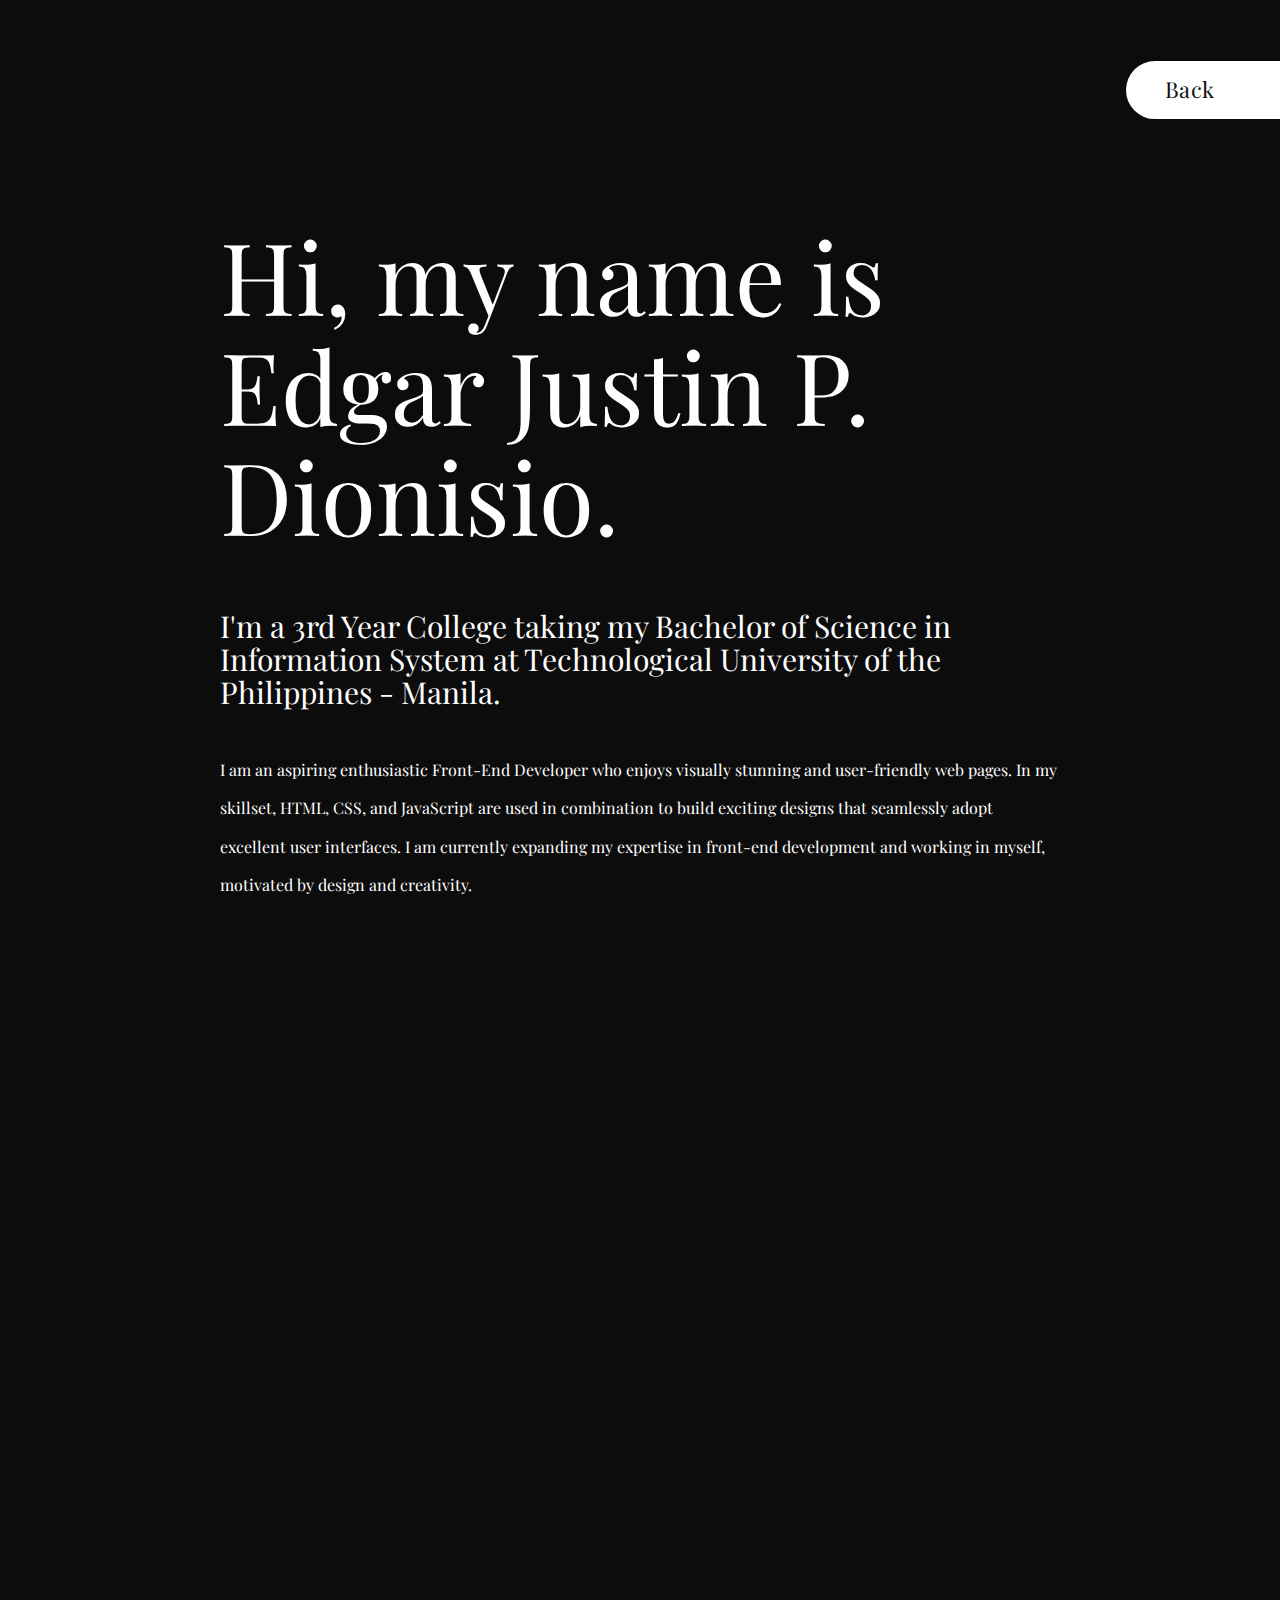
<file: about.html>
<!DOCTYPE html>

<html lang="en">
  <head>
    <!--meta-->
    <meta charset="utf-8" />
    <meta name="robots" content="noodp" />
    <meta
      name="viewport"
      content="width=device-width, initial-scale=1, maximum-scale=1, user-scalable=no"
    />

    <!--page title-->
    <title>Dionisio - Personal Portfolio</title>

    <!--icon-->
    <link rel="shortcut icon" href="assets/img/ej.png" />

    <!--fonts-->
    <link
      href="https://fonts.googleapis.com/css?family=Playfair+Display:400,700,900&amp;subset=latin-ext"
      rel="stylesheet"
    />

    <!--stylesheets-->
    <link rel="stylesheet" type="text/css" href="assets/css/plugins.css" />
    <link rel="stylesheet" type="text/css" href="assets/css/main.css" />
  </head>

  <body class="sub-page">

    <!--preloader-->
    <div class="preloader">

      <!--spinner-->
      <div class="spinner">
        <div class="bounce-1"></div>
        <div class="bounce-2"></div>
        <div class="bounce-3"></div>
      </div>
      <!--/spinner-->

    </div>
    <!--/preloader-->

    <!--navigation button-->
    <div class="navigation-button">
      <a href="index.html"><p>Back</p></a>
    </div>
    <!--/navigation button-->

    <!--ABOUT-->
    <div class="about">

      <!--container fluid-->
      <div class="container-fluid">
        <h1 class="scroll-animated-from-bottom">
          Hi, my name is Edgar Justin P. Dionisio.
        </h1>
        <h4 class="scroll-animated-from-bottom">
          I'm a 3rd Year College taking my Bachelor of Science in Information
          System at Technological University of the Philippines - Manila.
        </h4>
        <p class="scroll-animated-from-bottom">
          I am an aspiring enthusiastic Front-End Developer who enjoys visually stunning
          and user-friendly web pages. In my skillset, HTML, CSS, and JavaScript
          are used in combination to build exciting designs that seamlessly
          adopt excellent user interfaces. I am currently expanding my expertise
          in front-end development and working in myself, motivated by design
          and creativity.
        </p>
        <p class="scroll-animated-from-bottom">
            Presently, I am contributing to an web-based 
            inventory system application designed for our sponsorship project. In this work, 
            I work closely with the team and specialize for the front end development and 
            database them with PHP and MySQL. This experience has also enhanced my 
            capability to utilize a diverse pool of technologies to present functional  
            visually appealing solutions.</p>
        <p class="scroll-animated-from-bottom">
            I am addicted to bringing concepts to life through code and I am a constant 
            hunter for new ways and methods to deal with difficult problems. From 
            developing interactive components, performance tuning, or working on 
            end-to-end projects, I am committed to learning how to be a better developer 
            and improving user experiences through thoughtful design.
        </p>

        <!--social links-->
        <ul class="scroll-animated-from-bottom social-links">
          <li>
            <a
              href="https://x.com/JustinDionisio9?t=ce8n_5_J_dYh2xpCBfW9HA&s=09"
              >X</a
            >
          </li>
          <li>
            <a href="https://www.facebook.com/profile.php?id=100008696869090"
              >Facebook</a
            >
          </li>
          <li>
            <a
              href="https://www.instagram.com/itsedjustdionisio?igsh=MWZ6Zmczem9sc2tlZQ=="
              >Instagram</a
            >
          </li>
          <li><a href="https://github.com/dionisioedgarjustin">Github</a></li>
          <li>
            <a href="assets/img/Dionisio, Edgar Justin P. .pdf"
              >| Download Resume |</a
            >
          </li>
        </ul>
        <!--/social links-->

        <h6 class="scroll-animated-from-bottom">Get in touch with me via:</h6>
        <p class="scroll-animated-from-bottom">
          edgarjustin.dionisio@tup.edu.ph
        </p>
      </div>
      <!--/container fluid-->

    </div>
    <!--/ABOUT-->

    <!--FOOTER-->
    <div class="footer">

      <!--footer inner-->
      <div class="footer-inner scroll-animated-from-bottom">
        <p>© 2024 Dionisio | Design by <a href="https://www.facebook.com/profile.php?id=100008696869090">Yours Truly</a></p>
        <i class="fa fa-angle-double-up scroll-top" aria-hidden="true"></i>
      </div>
      <!--/footer liner-->

    </div>
    <!--/FOOTER-->

    <!--Javascripts-->
    <script type="text/javascript" src="assets/js/plugins.js"></script>
    <script type="text/javascript" src="assets/js/main.js"></script>

  </body>

</html>
</file>
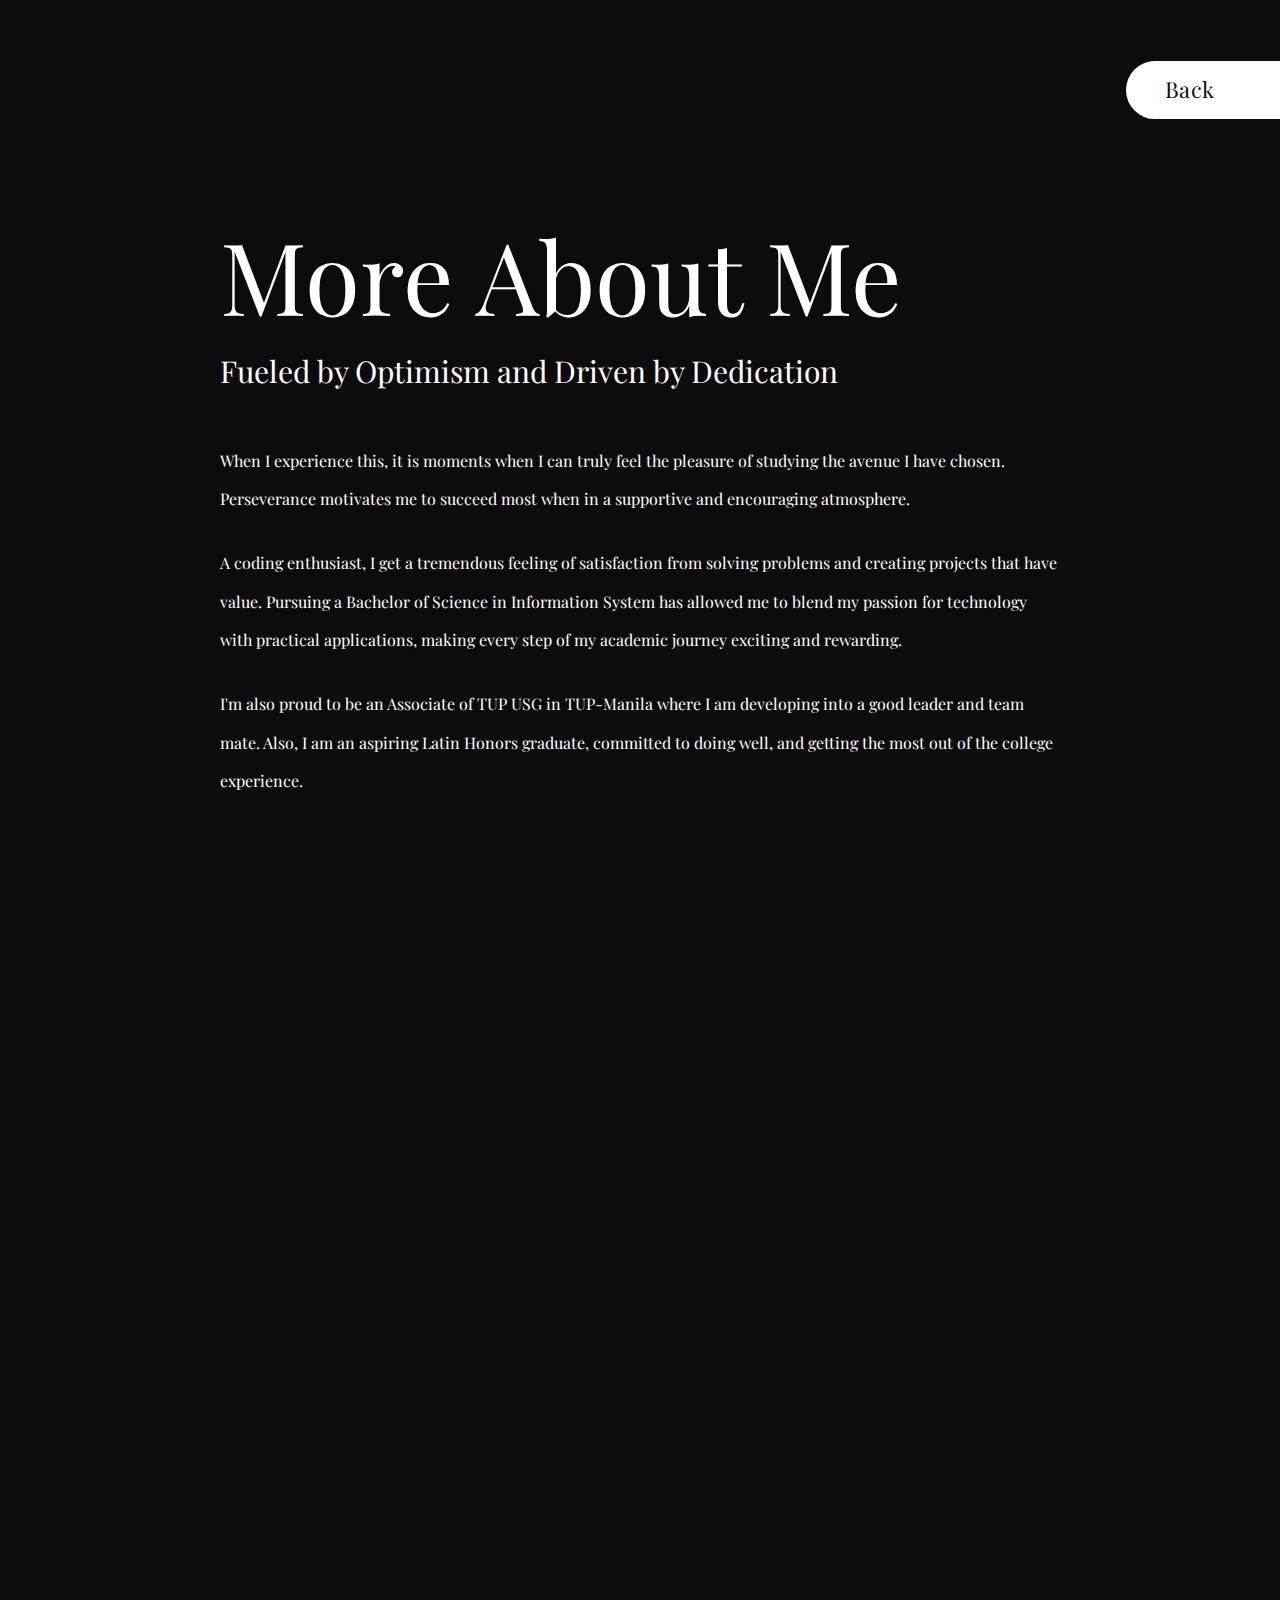
<file: portfolio-item-a.html>
<!doctype html>

<html lang="en">

    <head>
    <!--meta-->
    <meta charset="utf-8" />
    <meta name="robots" content="noodp" />
    <meta
      name="viewport"
      content="width=device-width, initial-scale=1, maximum-scale=1, user-scalable=no"
    />

    <!--page title-->
    <title>Dionisio - Personal Portfolio</title>

    <!--icon-->
    <link rel="shortcut icon" href="assets/img/ej.png" />

    <!--fonts-->
    <link
      href="https://fonts.googleapis.com/css?family=Playfair+Display:400,700,900&amp;subset=latin-ext"
      rel="stylesheet"
    />

    <!--stylesheets-->
    <link rel="stylesheet" type="text/css" href="assets/css/plugins.css" />
    <link rel="stylesheet" type="text/css" href="assets/css/main.css" />
    </head>

    <body class="sub-page">

        <!--preloader-->
        <div class="preloader">

            <!--spinner-->
            <div class="spinner">

                <div class="bounce-1"></div>
                <div class="bounce-2"></div>
                <div class="bounce-3"></div>

            </div>
            <!--/spinner-->

        </div>
        <!--/preloader-->

        <!--navigation button-->
        <div class="navigation-button">

            <a href="index.html"><p>Back</p></a>

        </div>
        <!--/navigation button-->

        <!--Portfolio item type A-->
        <div class="portfolio-item-a">

            <!--container fluid-->
            <div class="container-fluid">

                <h1 class="scroll-animated-from-bottom">More About Me</h1>
                <h4 class="scroll-animated-from-bottom">Fueled by Optimism and Driven by Dedication</h4>
                <p class="scroll-animated-from-bottom">When I experience this, it is moments when I can truly 
                    feel the pleasure of studying the avenue I have chosen. Perseverance motivates me to succeed
                    most when in a supportive and encouraging atmosphere.</p>
                <p class="scroll-animated-from-bottom">A coding enthusiast, I get a tremendous feeling of 
                    satisfaction from solving problems and creating projects that have value. Pursuing a 
                    Bachelor of Science in Information System has allowed me to blend my passion for technology 
                    with practical applications, making every step of my academic journey exciting and rewarding.</p>
                <p class="scroll-animated-from-bottom">I'm also proud to be an Associate of TUP USG in TUP-Manila where
                    I am developing into a good leader and team mate. Also, I am an aspiring Latin Honors graduate,
                    committed to doing well, and getting the most out of the college experience.</p>

            </div>
            <!--/container fluid-->

            <!--image carousel-->
            <div class="image-carousel owl-carousel scroll-animated-from-bottom">

                <img class="img-responsive" src="assets/img/page-portfolio-item-1/slide-1.jpg" alt="image">
                <img class="img-responsive" src="assets/img/page-portfolio-item-1/slide-2.jpg" alt="image">
                <img class="img-responsive" src="assets/img/page-portfolio-item-1/slide-3.jpg" alt="image">
                <img class="img-responsive" src="assets/img/page-portfolio-item-1/slide-4.jpg" alt="image">
                <img class="img-responsive" src="assets/img/page-portfolio-item-1/slide-22.jpg" alt="image">
                <img class="img-responsive" src="assets/img/page-portfolio-item-1/slide-23.jpg" alt="image">
                <img class="img-responsive" src="assets/img/page-portfolio-item-1/slide-24.jpg" alt="image">

            </div>
            <!--/image carousel-->

        </div>
        <!--/Portfolio item type A-->

        <!--FOOTER-->
        <div class="footer">

            <!--footer inner-->
            <div class="footer-inner scroll-animated-from-bottom">

                <p>© 2024 Dionisio | Design by <a href="https://www.facebook.com/profile.php?id=100008696869090">Yours Truly</a></p>
                <i class="fa fa-angle-double-up scroll-top" aria-hidden="true"></i>

            </div>
            <!--/footer inner-->

        </div>
        <!--/FOOTER-->

        <!--Javascripts-->
        <script type="text/javascript" src="assets/js/plugins.js"></script>
        <script type="text/javascript" src="assets/js/main.js"></script>

    </body>
    
</html>
</file>
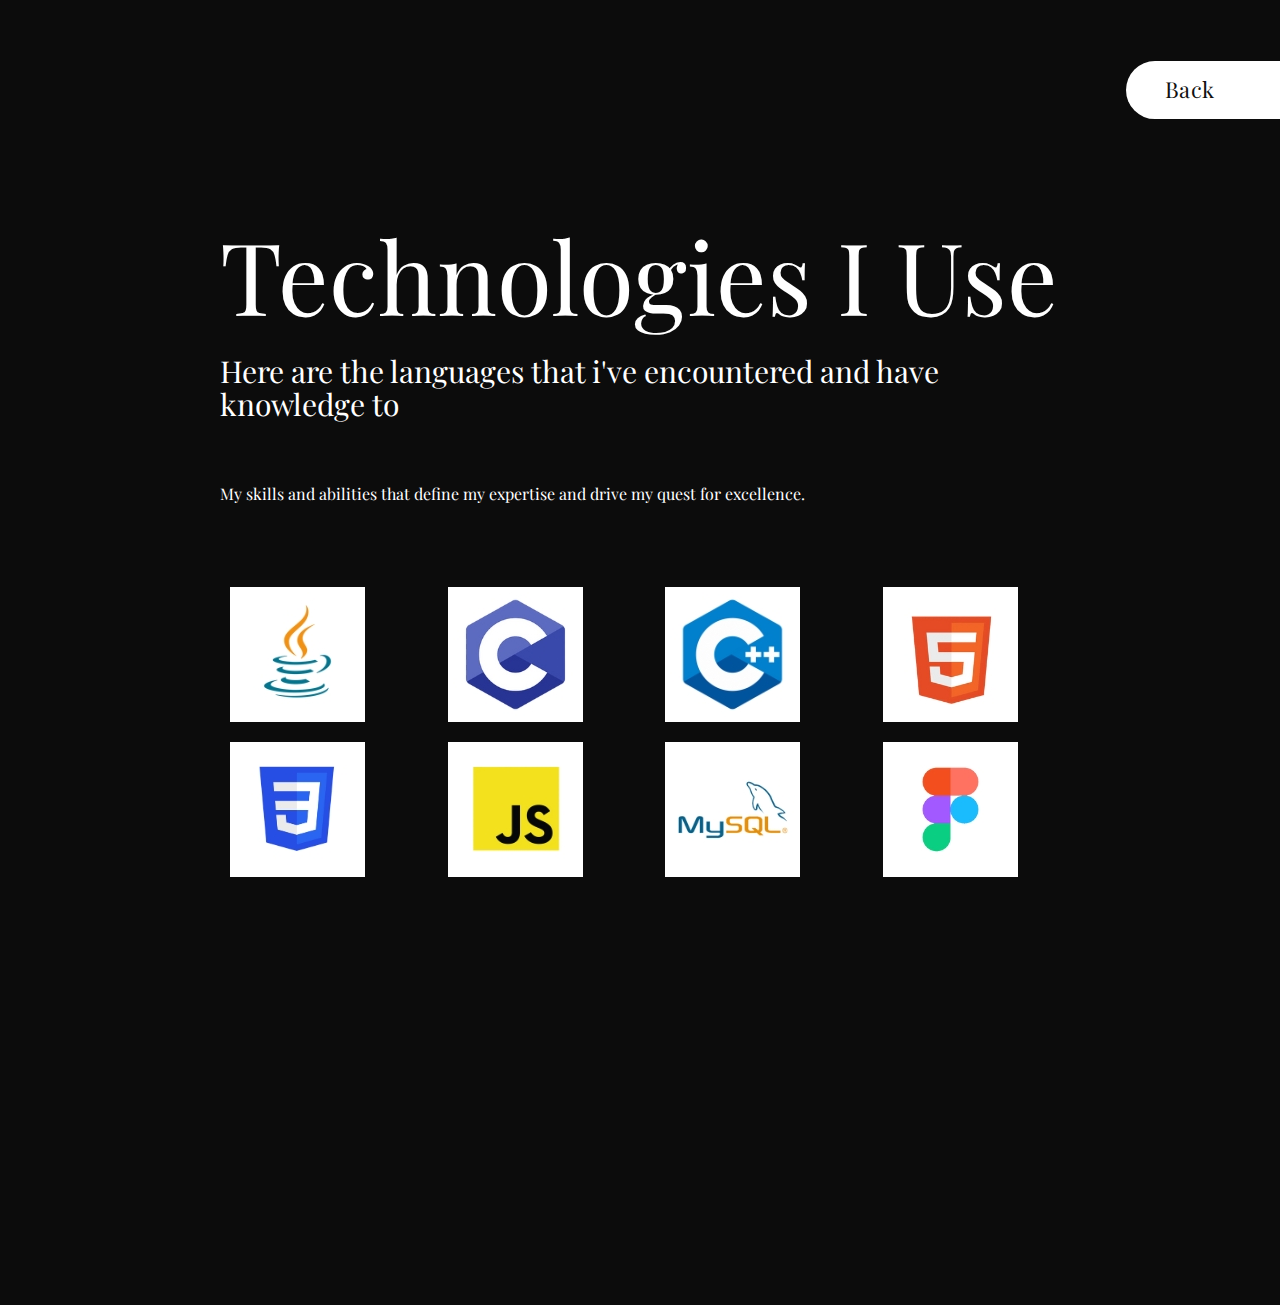
<file: portfolio-item-b.html>
<!doctype html>

<html lang="en">

    <head>
    <!--meta-->
    <meta charset="utf-8" />
    <meta name="robots" content="noodp" />
    <meta
      name="viewport"
      content="width=device-width, initial-scale=1, maximum-scale=1, user-scalable=no"
    />

    <!--page title-->
    <title>Dionisio - Personal Portfolio</title>

    <!--icon-->
    <link rel="shortcut icon" href="assets/img/ej.png" />

    <!--fonts-->
    <link
      href="https://fonts.googleapis.com/css?family=Playfair+Display:400,700,900&amp;subset=latin-ext"
      rel="stylesheet"
    />

    <!--stylesheets-->
    <link rel="stylesheet" type="text/css" href="assets/css/plugins.css" />
    <link rel="stylesheet" type="text/css" href="assets/css/main.css" />
    </head>

    <body class="sub-page">

        <!--preloader-->
        <div class="preloader">

            <!--spinner-->
            <div class="spinner">

                <div class="bounce-1"></div>
                <div class="bounce-2"></div>
                <div class="bounce-3"></div>

            </div>
            <!--/spinner-->

        </div>
        <!--/preloader-->

        <!--navigation button-->
        <div class="navigation-button">

            <a href="index.html"><p>Back</p></a>

        </div>
        <!--/navigation button-->

        <!--portfolio item type B-->
        <div class="portfolio-item-b">

            <!--container fluid-->
            <div class="container-fluid">

                <h1 class="scroll-animated-from-bottom">Technologies I Use</h1>
                <h4 class="scroll-animated-from-bottom">Here are the languages that i've encountered and have knowledge to</h4>
                <p class="scroll-animated-from-bottom">My skills and abilities that define my expertise and drive my quest for excellence.</p>
                
                <div class="row justify-content-center">
                    <div class="col-md-3">
                        <a href="https://www.java.com/en/download/help/whatis_java.html">
                            <img class="img-responsive scroll-animated-from-bottom" src="assets/img/page-portfolio-item-1/slide-5.jpg" alt="image" style="margin: 10px;">
                        </a>
                    </div>
                    <div class="col-md-3">
                        <a href="https://www.w3schools.com/c/c_intro.php">
                            <img class="img-responsive scroll-animated-from-bottom" src="assets/img/page-portfolio-item-1/slide-6.jpg" alt="image" style="margin: 10px;">
                        </a>
                    </div>
                    <div class="col-md-3">
                        <a href="https://www.w3schools.com/cpp/cpp_intro.asp">
                            <img class="img-responsive scroll-animated-from-bottom" src="assets/img/page-portfolio-item-1/slide-7.jpg" alt="image" style="margin: 10px;">
                        </a>
                    </div>
                    <div class="col-md-3">
                        <a href="https://www.w3schools.com/html/html_intro.asp">
                            <img class="img-responsive scroll-animated-from-bottom" src="assets/img/page-portfolio-item-1/slide-8.jpg" alt="image" style="margin: 10px;">
                        </a>
                    </div>
                    <div class="col-md-3">
                        <a href="https://www.w3schools.com/css/css_intro.asp">
                            <img class="img-responsive scroll-animated-from-bottom" src="assets/img/page-portfolio-item-1/slide-9.jpg" alt="image" style="margin: 10px;">
                        </a>
                    </div>
                    <div class="col-md-3">
                        <a href="https://www.w3schools.com/whatis/whatis_js.asp">
                            <img class="img-responsive scroll-animated-from-bottom" src="assets/img/page-portfolio-item-1/slide-10.jpg" alt="image" style="margin: 10px;">
                        </a>
                    </div>
                    <div class="col-md-3">
                        <a href="https://www.mysql.com/">
                            <img class="img-responsive scroll-animated-from-bottom" src="assets/img/page-portfolio-item-1/slide-11.jpg" alt="image" style="margin: 10px;">
                        </a>
                    </div>
                    <div class="col-md-3">
                        <a href="https://www.figma.com/files/team/1379452761570998964/recents-and-sharing?fuid=1379452759273638053">
                            <img class="img-responsive scroll-animated-from-bottom" src="assets/img/page-portfolio-item-1/slide-12.jpg" alt="image" style="margin: 10px;">
                        </a>
                    </div>
                    <div class="col-md-3">
                        <a href="https://code.visualstudio.com/">
                            <img class="img-responsive scroll-animated-from-bottom" src="assets/img/page-portfolio-item-1/slide-13.jpg" alt="image" style="margin: 10px;">
                        </a>
                    </div>
                    <div class="col-md-3">
                        <a href="https://github.com/dionisioedgarjustin">
                            <img class="img-responsive scroll-animated-from-bottom" src="assets/img/page-portfolio-item-1/slide-14.jpg" alt="image" style="margin: 10px;">
                        </a>
                    </div>
                </div>

            </div>
            <!--/container fluid-->

        </div>
        <!--/portfolio item type B-->

        <!--FOOTER-->
        <div class="footer">

            <!--footer inner-->
            <div class="footer-inner scroll-animated-from-bottom">
                <p>© 2024 Dionisio | Design by <a href="https://www.facebook.com/profile.php?id=100008696869090">Yours Truly</a></p>
                <i class="fa fa-angle-double-up scroll-top" aria-hidden="true"></i>

            </div>
            <!--/footer inner-->

        </div>
        <!--/FOOTER-->

        <!--Javascripts-->
        <script type="text/javascript" src="assets/js/plugins.js"></script>
        <script type="text/javascript" src="assets/js/main.js"></script>
        
    </body>

</html>
</file>
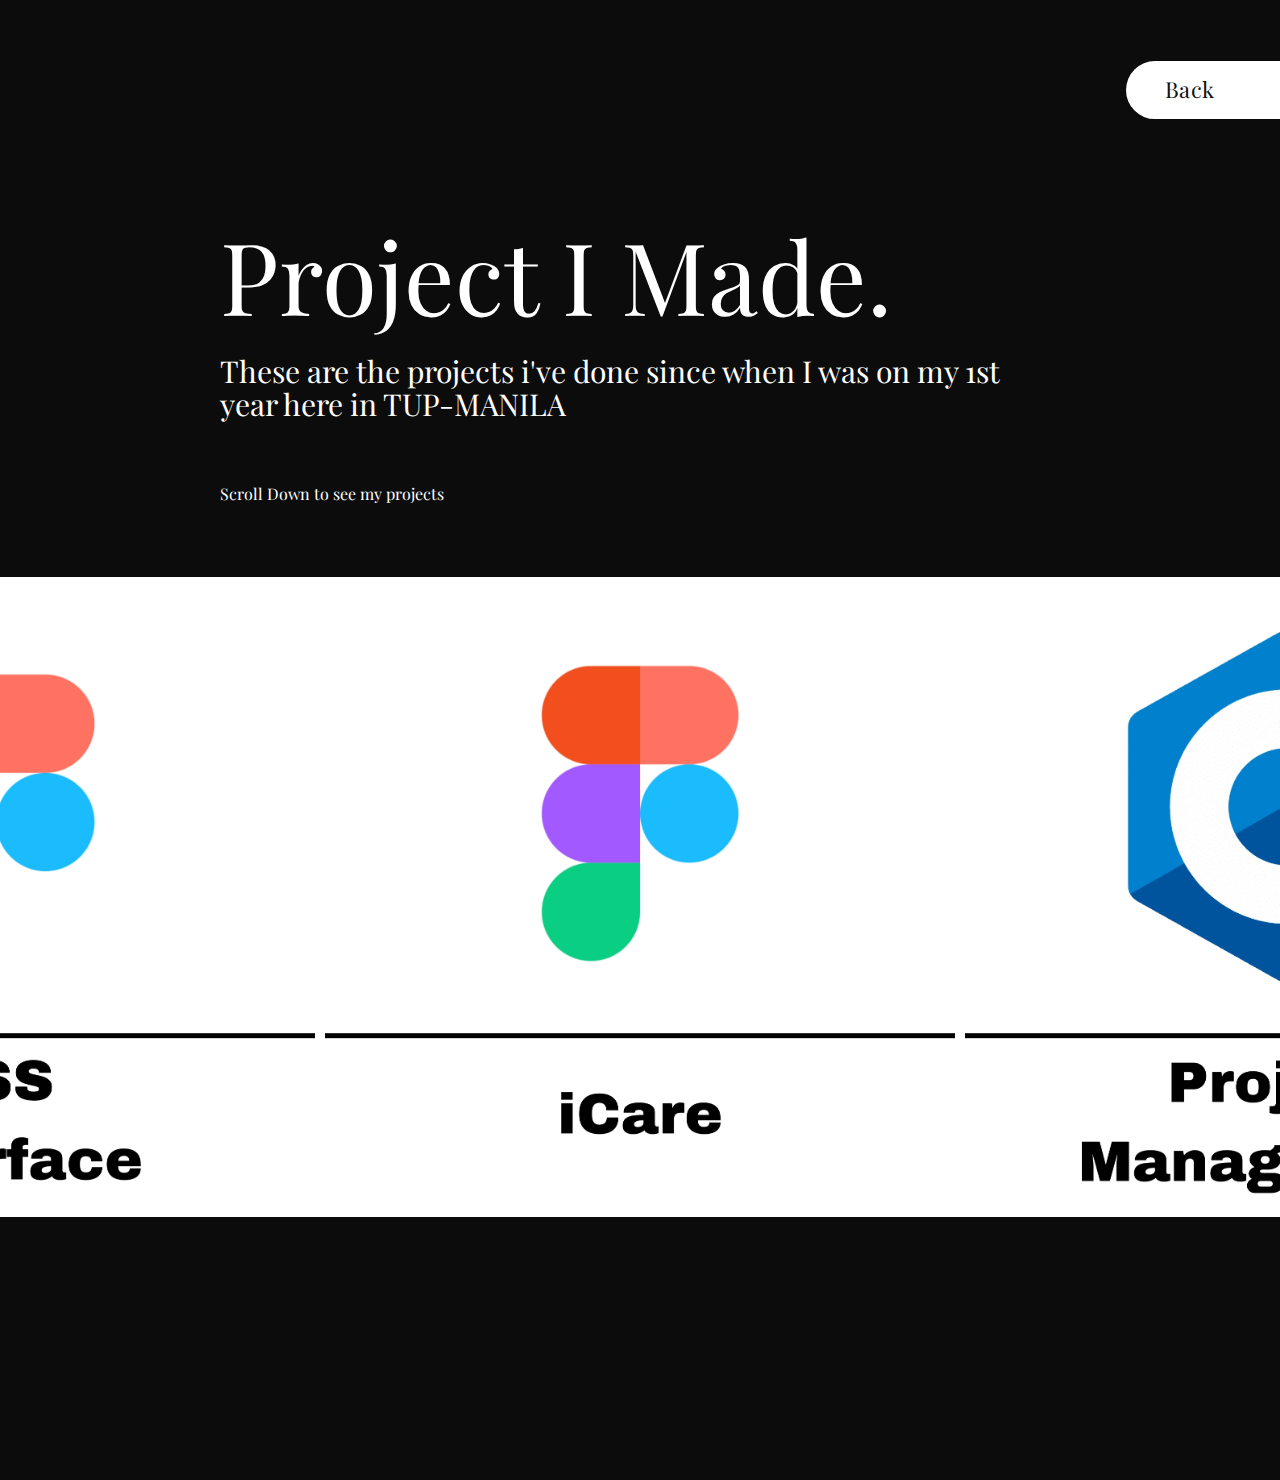
<file: portfolio-item-c.html>
<!doctype html>

<html lang="en">

    <head>
    <!--meta-->
    <meta charset="utf-8" />
    <meta name="robots" content="noodp" />
    <meta
      name="viewport"
      content="width=device-width, initial-scale=1, maximum-scale=1, user-scalable=no"
    />

    <!--page title-->
    <title>Dionisio - Personal Portfolio</title>

    <!--icon-->
    <link rel="shortcut icon" href="assets/img/ej.png" />

    <!--fonts-->
    <link
      href="https://fonts.googleapis.com/css?family=Playfair+Display:400,700,900&amp;subset=latin-ext"
      rel="stylesheet"
    />

    <!--stylesheets-->
    <link rel="stylesheet" type="text/css" href="assets/css/plugins.css" />
    <link rel="stylesheet" type="text/css" href="assets/css/main.css" />
    </head>

    <body class="sub-page">

        <!--preloader-->
        <div class="preloader">

            <!--spinner-->
            <div class="spinner">

                <div class="bounce-1"></div>
                <div class="bounce-2"></div>
                <div class="bounce-3"></div>

            </div>
            <!--/spinner-->

        </div>
        <!--/preloader-->

        <!--navigation button-->
        <div class="navigation-button">

            <a href="index.html"><p>Back</p></a>

        </div>
        <!--/navigation button-->

        <!--Portfolio item type A-->
        <div class="portfolio-item-c">

            <!--container fluid-->
            <div class="container-fluid">

                <h1 class="scroll-animated-from-bottom">Project I Made.</h1>
                <h4 class="scroll-animated-from-bottom">These are the projects i've done since when I was on my 1st year here in TUP-MANILA</h4>
                <p class="scroll-animated-from-bottom">Scroll Down to see my projects</p>

            </div>
            <!--/container fluid-->

            <!--image carousel-->
            <div class="image-carousel owl-carousel scroll-animated-from-bottom">
                <a href="https://www.figma.com/proto/7BvTJl4Y5fXDQM6HE5XQMH/Group-4?node-id=27-5&node-type=canvas&t=H431q469rXBrquEh-0&scaling=scale-down&content-scaling=fixed&page-id=0%3A1&starting-point-node-id=6%3A4">
                    <img class="img-responsive" src="assets/img/page-portfolio-item-1/slide-15.jpg" alt="image">
                </a>
                <a href="assets/img/Project Management.pdf">
                    <img class="img-responsive" src="assets/img/page-portfolio-item-1/slide-16.jpg" alt="image">
                </a>
                <a href="assets/img/My SQL.pdf">
                    <img class="img-responsive" src="assets/img/page-portfolio-item-1/slide-17.jpg" alt="image">
                </a>
                <a href="https://www.figma.com/proto/tkwCRFpTtxz32ZA5WzOu5a/DSS?node-id=1-19&t=RMWSZrwZtRZB6oXi-1&fbclid=IwZXh0bgNhZW0CMTEAAR0pzoIuFYSIW8DEzPGRR6ktBzaNV20Fg6JIqwDoesMbofkR2JnBJV1Tph0_aem_ioo1RljZqWsNdB1m9SiYCQ&starting-point-node-id=1%3A19">
                    <img class="img-responsive" src="assets/img/page-portfolio-item-1/slide-18.jpg" alt="image">
                </a>
            </div>
            <!--/image carousel-->

        </div>
        <!--/Portfolio item type A-->

        <!--FOOTER-->
        <div class="footer">

            <!--footer inner-->
            <div class="footer-inner scroll-animated-from-bottom">

                <p>© 2024 Dionisio | Design by <a href="https://www.facebook.com/profile.php?id=100008696869090">Yours Truly</a></p>
                <i class="fa fa-angle-double-up scroll-top" aria-hidden="true"></i>

            </div>
            <!--/footer inner-->

        </div>
        <!--/FOOTER-->

        <!--Javascripts-->
        <script type="text/javascript" src="assets/js/plugins.js"></script>
        <script type="text/javascript" src="assets/js/main.js"></script>

    </body>
    
</html>
</file>
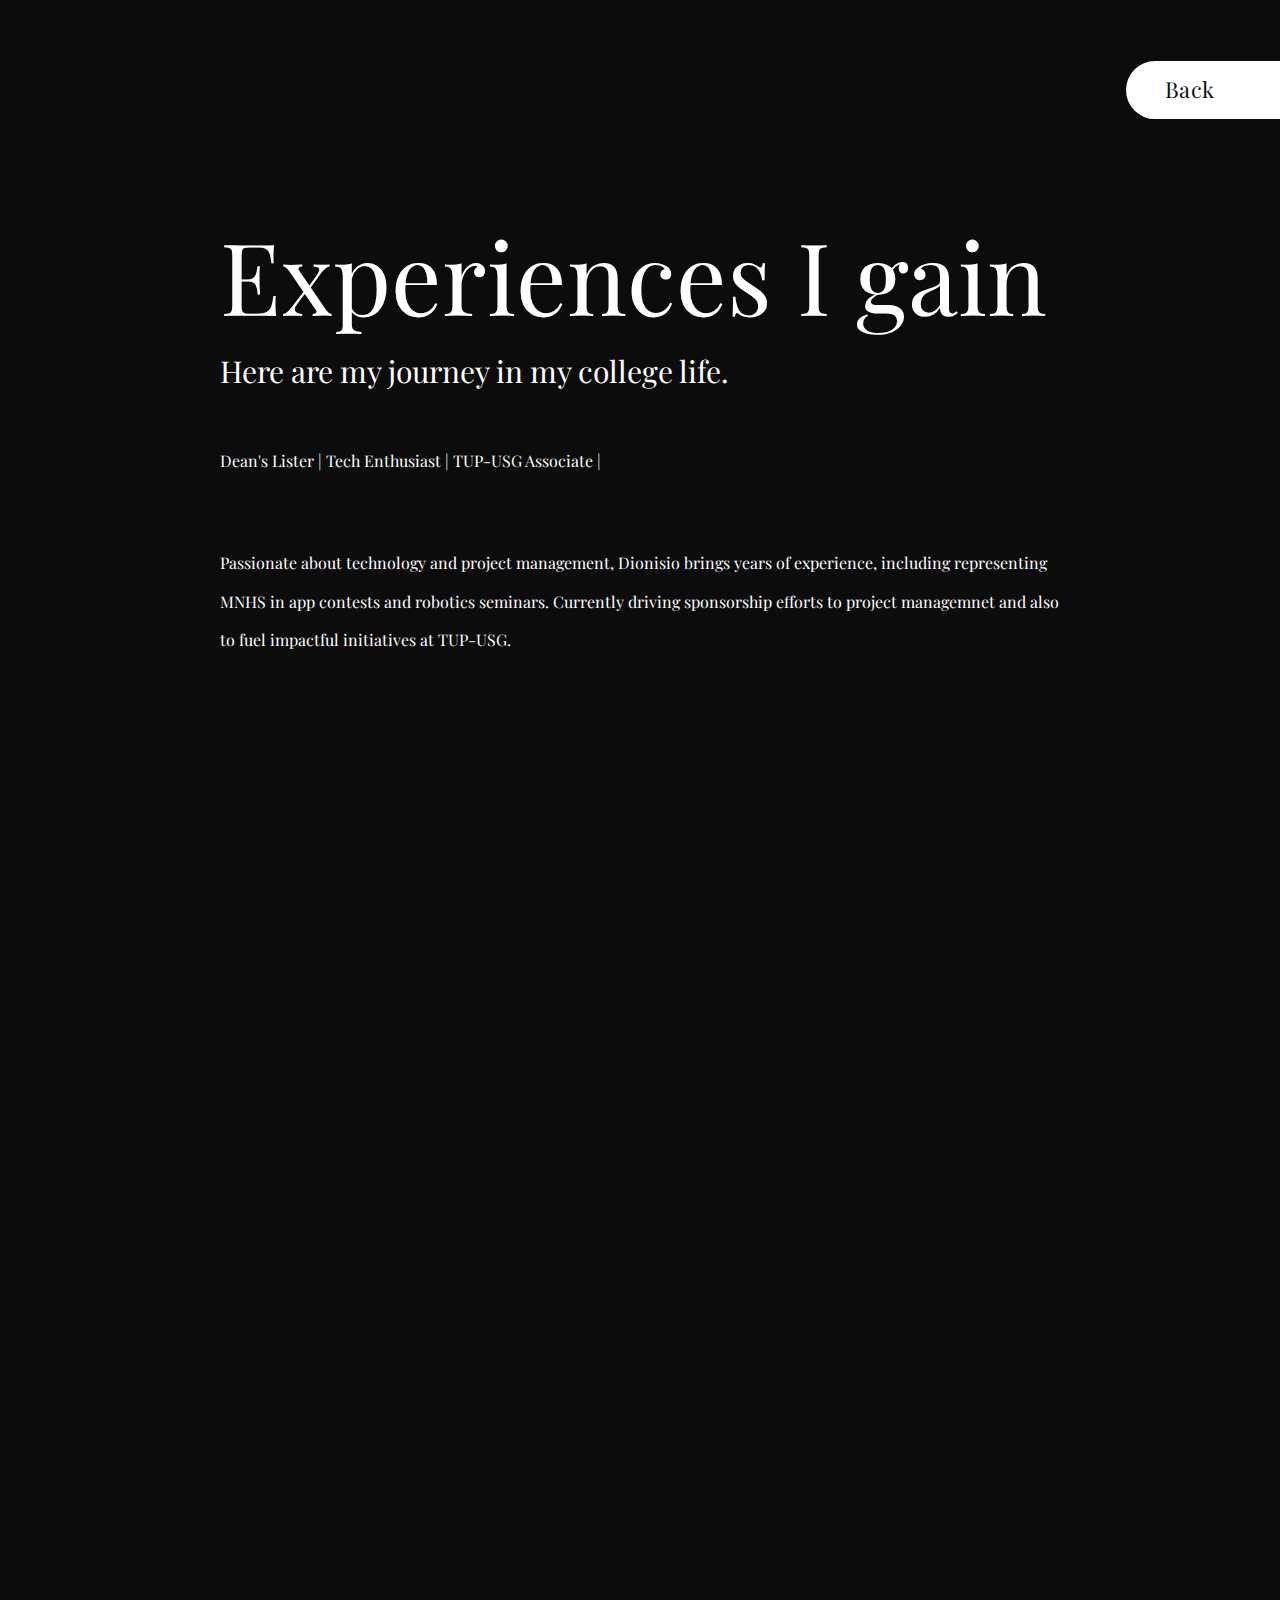
<file: portfolio-item-d.html>
<!doctype html>

<html lang="en">

    <head>
    <!--meta-->
    <meta charset="utf-8" />
    <meta name="robots" content="noodp" />
    <meta
      name="viewport"
      content="width=device-width, initial-scale=1, maximum-scale=1, user-scalable=no"
    />

    <!--page title-->
    <title>Dionisio - Personal Portfolio</title>

    <!--icon-->
    <link rel="shortcut icon" href="assets/img/ej.png" />

    <!--fonts-->
    <link
      href="https://fonts.googleapis.com/css?family=Playfair+Display:400,700,900&amp;subset=latin-ext"
      rel="stylesheet"
    />

    <!--stylesheets-->
    <link rel="stylesheet" type="text/css" href="assets/css/plugins.css" />
    <link rel="stylesheet" type="text/css" href="assets/css/main.css" />
    </head>

    <body class="sub-page">

        <!--preloader-->
        <div class="preloader">

            <!--spinner-->
            <div class="spinner">

                <div class="bounce-1"></div>
                <div class="bounce-2"></div>
                <div class="bounce-3"></div>

            </div>
            <!--/spinner-->

        </div>
        <!--/preloader-->

        <!--navigation button-->
        <div class="navigation-button">

            <a href="index.html"><p>Back</p></a>

        </div>
        <!--/navigation button-->

        <!--Portfolio item type A-->
        <div class="portfolio-item-d">

            <!--container fluid-->
            <div class="container-fluid">

                <h1 class="scroll-animated-from-bottom">Experiences I gain</h1>
                <h4 class="scroll-animated-from-bottom">Here are my journey in my college life.</h4>
                <p class="scroll-animated-from-bottom">Dean's Lister | Tech Enthusiast | TUP-USG Associate |</p>
                <p class="scroll-animated-from-bottom">
                    Passionate about technology and project management, Dionisio brings years of experience, 
                    including representing MNHS in app contests and robotics seminars. Currently driving 
                    sponsorship efforts to project managemnet and also to fuel impactful initiatives at TUP-USG.</p>

            </div>
            <!--/container fluid-->

            <!--image carousel-->
            <div class="image-carousel owl-carousel scroll-animated-from-bottom">

                <img class="img-responsive" src="assets/img/page-portfolio-item-1/slide-19.jpg" alt="image">
                <img class="img-responsive" src="assets/img/page-portfolio-item-1/slide-20.jpg" alt="image">
                <img class="img-responsive" src="assets/img/page-portfolio-item-1/slide-21.jpg" alt="image">

            </div>
            <!--/image carousel-->

        </div>
        <!--/Portfolio item type A-->

        <!--FOOTER-->
        <div class="footer">

            <!--footer inner-->
            <div class="footer-inner scroll-animated-from-bottom">

                <p>© 2024 Dionisio | Design by <a href="https://www.facebook.com/profile.php?id=100008696869090">Yours Truly</a></p>
                <i class="fa fa-angle-double-up scroll-top" aria-hidden="true"></i>

            </div>
            <!--/footer inner-->

        </div>
        <!--/FOOTER-->

        <!--Javascripts-->
        <script type="text/javascript" src="assets/js/plugins.js"></script>
        <script type="text/javascript" src="assets/js/main.js"></script>

    </body>
    
</html>
</file>
<file: assets/css/plugins.css>
html {
  font-family: sans-serif;
  -webkit-text-size-adjust: 100%;
  -ms-text-size-adjust: 100%;
}
body {
  margin: 0;
}
article,
aside,
details,
figcaption,
figure,
footer,
header,
hgroup,
main,
menu,
nav,
section,
summary {
  display: block;
}
audio,
canvas,
progress,
video {
  display: inline-block;
  vertical-align: baseline;
}
audio:not([controls]) {
  display: none;
  height: 0;
}
[hidden],
template {
  display: none;
}
a {
  background-color: transparent;
}
a:active,
a:hover {
  outline: 0;
}
abbr[title] {
  border-bottom: 1px dotted;
}
b,
strong {
  font-weight: 700;
}
dfn {
  font-style: italic;
}
h1 {
  margin: 0.67em 0;
  font-size: 2em;
}
mark {
  color: #000;
  background: #ff0;
}
small {
  font-size: 80%;
}
sub,
sup {
  position: relative;
  font-size: 75%;
  line-height: 0;
  vertical-align: baseline;
}
sup {
  top: -0.5em;
}
sub {
  bottom: -0.25em;
}
img {
  border: 0;
}
svg:not(:root) {
  overflow: hidden;
}
figure {
  margin: 1em 40px;
}
hr {
  height: 0;
  -webkit-box-sizing: content-box;
  -moz-box-sizing: content-box;
  box-sizing: content-box;
}
pre {
  overflow: auto;
}
code,
kbd,
pre,
samp {
  font-family: monospace, monospace;
  font-size: 1em;
}
button,
input,
optgroup,
select,
textarea {
  margin: 0;
  font: inherit;
  color: inherit;
}
button {
  overflow: visible;
}
button,
select {
  text-transform: none;
}
button,
html input[type="button"],
input[type="reset"],
input[type="submit"] {
  -webkit-appearance: button;
  cursor: pointer;
}
button[disabled],
html input[disabled] {
  cursor: default;
}
button::-moz-focus-inner,
input::-moz-focus-inner {
  padding: 0;
  border: 0;
}
input {
  line-height: normal;
}
input[type="checkbox"],
input[type="radio"] {
  -webkit-box-sizing: border-box;
  -moz-box-sizing: border-box;
  box-sizing: border-box;
  padding: 0;
}
input[type="number"]::-webkit-inner-spin-button,
input[type="number"]::-webkit-outer-spin-button {
  height: auto;
}
input[type="search"] {
  -webkit-box-sizing: content-box;
  -moz-box-sizing: content-box;
  box-sizing: content-box;
  -webkit-appearance: textfield;
}
input[type="search"]::-webkit-search-cancel-button,
input[type="search"]::-webkit-search-decoration {
  -webkit-appearance: none;
}
fieldset {
  padding: 0.35em 0.625em 0.75em;
  margin: 0 2px;
  border: 1px solid silver;
}
legend {
  padding: 0;
  border: 0;
}
textarea {
  overflow: auto;
}
optgroup {
  font-weight: 700;
}
table {
  border-spacing: 0;
  border-collapse: collapse;
}
td,
th {
  padding: 0;
} /*! Source: https://github.com/h5bp/html5-boilerplate/blob/master/src/css/main.css */
@media print {
  *,
  :after,
  :before {
    color: #000 !important;
    text-shadow: none !important;
    background: 0 0 !important;
    -webkit-box-shadow: none !important;
    box-shadow: none !important;
  }
  a,
  a:visited {
    text-decoration: underline;
  }
  a[href]:after {
    content: " (" attr(href) ")";
  }
  abbr[title]:after {
    content: " (" attr(title) ")";
  }
  a[href^="javascript:"]:after,
  a[href^="#"]:after {
    content: "";
  }
  blockquote,
  pre {
    border: 1px solid #999;
    page-break-inside: avoid;
  }
  thead {
    display: table-header-group;
  }
  img,
  tr {
    page-break-inside: avoid;
  }
  img {
    max-width: 100% !important;
  }
  h2,
  h3,
  p {
    orphans: 3;
    widows: 3;
  }
  h2,
  h3 {
    page-break-after: avoid;
  }
  .navbar {
    display: none;
  }
  .btn > .caret,
  .dropup > .btn > .caret {
    border-top-color: #000 !important;
  }
  .label {
    border: 1px solid #000;
  }
  .table {
    border-collapse: collapse !important;
  }
  .table td,
  .table th {
    background-color: #fff !important;
  }
  .table-bordered td,
  .table-bordered th {
    border: 1px solid #ddd !important;
  }
}
@font-face {
  font-family: "Glyphicons Halflings";
  src: url(../fonts/glyphicons-halflings-regular.eot);
  src: url(../fonts/glyphicons-halflings-regular.eot?#iefix)
      format("embedded-opentype"),
    url(../fonts/glyphicons-halflings-regular.woff2) format("woff2"),
    url(../fonts/glyphicons-halflings-regular.woff) format("woff"),
    url(../fonts/glyphicons-halflings-regular.ttf) format("truetype"),
    url(../fonts/glyphicons-halflings-regular.svg#glyphicons_halflingsregular)
      format("svg");
}
.glyphicon {
  position: relative;
  top: 1px;
  display: inline-block;
  font-family: "Glyphicons Halflings";
  font-style: normal;
  font-weight: 400;
  line-height: 1;
  -webkit-font-smoothing: antialiased;
  -moz-osx-font-smoothing: grayscale;
}
.glyphicon-asterisk:before {
  content: "\002a";
}
.glyphicon-plus:before {
  content: "\002b";
}
.glyphicon-eur:before,
.glyphicon-euro:before {
  content: "\20ac";
}
.glyphicon-minus:before {
  content: "\2212";
}
.glyphicon-cloud:before {
  content: "\2601";
}
.glyphicon-envelope:before {
  content: "\2709";
}
.glyphicon-pencil:before {
  content: "\270f";
}
.glyphicon-glass:before {
  content: "\e001";
}
.glyphicon-music:before {
  content: "\e002";
}
.glyphicon-search:before {
  content: "\e003";
}
.glyphicon-heart:before {
  content: "\e005";
}
.glyphicon-star:before {
  content: "\e006";
}
.glyphicon-star-empty:before {
  content: "\e007";
}
.glyphicon-user:before {
  content: "\e008";
}
.glyphicon-film:before {
  content: "\e009";
}
.glyphicon-th-large:before {
  content: "\e010";
}
.glyphicon-th:before {
  content: "\e011";
}
.glyphicon-th-list:before {
  content: "\e012";
}
.glyphicon-ok:before {
  content: "\e013";
}
.glyphicon-remove:before {
  content: "\e014";
}
.glyphicon-zoom-in:before {
  content: "\e015";
}
.glyphicon-zoom-out:before {
  content: "\e016";
}
.glyphicon-off:before {
  content: "\e017";
}
.glyphicon-signal:before {
  content: "\e018";
}
.glyphicon-cog:before {
  content: "\e019";
}
.glyphicon-trash:before {
  content: "\e020";
}
.glyphicon-home:before {
  content: "\e021";
}
.glyphicon-file:before {
  content: "\e022";
}
.glyphicon-time:before {
  content: "\e023";
}
.glyphicon-road:before {
  content: "\e024";
}
.glyphicon-download-alt:before {
  content: "\e025";
}
.glyphicon-download:before {
  content: "\e026";
}
.glyphicon-upload:before {
  content: "\e027";
}
.glyphicon-inbox:before {
  content: "\e028";
}
.glyphicon-play-circle:before {
  content: "\e029";
}
.glyphicon-repeat:before {
  content: "\e030";
}
.glyphicon-refresh:before {
  content: "\e031";
}
.glyphicon-list-alt:before {
  content: "\e032";
}
.glyphicon-lock:before {
  content: "\e033";
}
.glyphicon-flag:before {
  content: "\e034";
}
.glyphicon-headphones:before {
  content: "\e035";
}
.glyphicon-volume-off:before {
  content: "\e036";
}
.glyphicon-volume-down:before {
  content: "\e037";
}
.glyphicon-volume-up:before {
  content: "\e038";
}
.glyphicon-qrcode:before {
  content: "\e039";
}
.glyphicon-barcode:before {
  content: "\e040";
}
.glyphicon-tag:before {
  content: "\e041";
}
.glyphicon-tags:before {
  content: "\e042";
}
.glyphicon-book:before {
  content: "\e043";
}
.glyphicon-bookmark:before {
  content: "\e044";
}
.glyphicon-print:before {
  content: "\e045";
}
.glyphicon-camera:before {
  content: "\e046";
}
.glyphicon-font:before {
  content: "\e047";
}
.glyphicon-bold:before {
  content: "\e048";
}
.glyphicon-italic:before {
  content: "\e049";
}
.glyphicon-text-height:before {
  content: "\e050";
}
.glyphicon-text-width:before {
  content: "\e051";
}
.glyphicon-align-left:before {
  content: "\e052";
}
.glyphicon-align-center:before {
  content: "\e053";
}
.glyphicon-align-right:before {
  content: "\e054";
}
.glyphicon-align-justify:before {
  content: "\e055";
}
.glyphicon-list:before {
  content: "\e056";
}
.glyphicon-indent-left:before {
  content: "\e057";
}
.glyphicon-indent-right:before {
  content: "\e058";
}
.glyphicon-facetime-video:before {
  content: "\e059";
}
.glyphicon-picture:before {
  content: "\e060";
}
.glyphicon-map-marker:before {
  content: "\e062";
}
.glyphicon-adjust:before {
  content: "\e063";
}
.glyphicon-tint:before {
  content: "\e064";
}
.glyphicon-edit:before {
  content: "\e065";
}
.glyphicon-share:before {
  content: "\e066";
}
.glyphicon-check:before {
  content: "\e067";
}
.glyphicon-move:before {
  content: "\e068";
}
.glyphicon-step-backward:before {
  content: "\e069";
}
.glyphicon-fast-backward:before {
  content: "\e070";
}
.glyphicon-backward:before {
  content: "\e071";
}
.glyphicon-play:before {
  content: "\e072";
}
.glyphicon-pause:before {
  content: "\e073";
}
.glyphicon-stop:before {
  content: "\e074";
}
.glyphicon-forward:before {
  content: "\e075";
}
.glyphicon-fast-forward:before {
  content: "\e076";
}
.glyphicon-step-forward:before {
  content: "\e077";
}
.glyphicon-eject:before {
  content: "\e078";
}
.glyphicon-chevron-left:before {
  content: "\e079";
}
.glyphicon-chevron-right:before {
  content: "\e080";
}
.glyphicon-plus-sign:before {
  content: "\e081";
}
.glyphicon-minus-sign:before {
  content: "\e082";
}
.glyphicon-remove-sign:before {
  content: "\e083";
}
.glyphicon-ok-sign:before {
  content: "\e084";
}
.glyphicon-question-sign:before {
  content: "\e085";
}
.glyphicon-info-sign:before {
  content: "\e086";
}
.glyphicon-screenshot:before {
  content: "\e087";
}
.glyphicon-remove-circle:before {
  content: "\e088";
}
.glyphicon-ok-circle:before {
  content: "\e089";
}
.glyphicon-ban-circle:before {
  content: "\e090";
}
.glyphicon-arrow-left:before {
  content: "\e091";
}
.glyphicon-arrow-right:before {
  content: "\e092";
}
.glyphicon-arrow-up:before {
  content: "\e093";
}
.glyphicon-arrow-down:before {
  content: "\e094";
}
.glyphicon-share-alt:before {
  content: "\e095";
}
.glyphicon-resize-full:before {
  content: "\e096";
}
.glyphicon-resize-small:before {
  content: "\e097";
}
.glyphicon-exclamation-sign:before {
  content: "\e101";
}
.glyphicon-gift:before {
  content: "\e102";
}
.glyphicon-leaf:before {
  content: "\e103";
}
.glyphicon-fire:before {
  content: "\e104";
}
.glyphicon-eye-open:before {
  content: "\e105";
}
.glyphicon-eye-close:before {
  content: "\e106";
}
.glyphicon-warning-sign:before {
  content: "\e107";
}
.glyphicon-plane:before {
  content: "\e108";
}
.glyphicon-calendar:before {
  content: "\e109";
}
.glyphicon-random:before {
  content: "\e110";
}
.glyphicon-comment:before {
  content: "\e111";
}
.glyphicon-magnet:before {
  content: "\e112";
}
.glyphicon-chevron-up:before {
  content: "\e113";
}
.glyphicon-chevron-down:before {
  content: "\e114";
}
.glyphicon-retweet:before {
  content: "\e115";
}
.glyphicon-shopping-cart:before {
  content: "\e116";
}
.glyphicon-folder-close:before {
  content: "\e117";
}
.glyphicon-folder-open:before {
  content: "\e118";
}
.glyphicon-resize-vertical:before {
  content: "\e119";
}
.glyphicon-resize-horizontal:before {
  content: "\e120";
}
.glyphicon-hdd:before {
  content: "\e121";
}
.glyphicon-bullhorn:before {
  content: "\e122";
}
.glyphicon-bell:before {
  content: "\e123";
}
.glyphicon-certificate:before {
  content: "\e124";
}
.glyphicon-thumbs-up:before {
  content: "\e125";
}
.glyphicon-thumbs-down:before {
  content: "\e126";
}
.glyphicon-hand-right:before {
  content: "\e127";
}
.glyphicon-hand-left:before {
  content: "\e128";
}
.glyphicon-hand-up:before {
  content: "\e129";
}
.glyphicon-hand-down:before {
  content: "\e130";
}
.glyphicon-circle-arrow-right:before {
  content: "\e131";
}
.glyphicon-circle-arrow-left:before {
  content: "\e132";
}
.glyphicon-circle-arrow-up:before {
  content: "\e133";
}
.glyphicon-circle-arrow-down:before {
  content: "\e134";
}
.glyphicon-globe:before {
  content: "\e135";
}
.glyphicon-wrench:before {
  content: "\e136";
}
.glyphicon-tasks:before {
  content: "\e137";
}
.glyphicon-filter:before {
  content: "\e138";
}
.glyphicon-briefcase:before {
  content: "\e139";
}
.glyphicon-fullscreen:before {
  content: "\e140";
}
.glyphicon-dashboard:before {
  content: "\e141";
}
.glyphicon-paperclip:before {
  content: "\e142";
}
.glyphicon-heart-empty:before {
  content: "\e143";
}
.glyphicon-link:before {
  content: "\e144";
}
.glyphicon-phone:before {
  content: "\e145";
}
.glyphicon-pushpin:before {
  content: "\e146";
}
.glyphicon-usd:before {
  content: "\e148";
}
.glyphicon-gbp:before {
  content: "\e149";
}
.glyphicon-sort:before {
  content: "\e150";
}
.glyphicon-sort-by-alphabet:before {
  content: "\e151";
}
.glyphicon-sort-by-alphabet-alt:before {
  content: "\e152";
}
.glyphicon-sort-by-order:before {
  content: "\e153";
}
.glyphicon-sort-by-order-alt:before {
  content: "\e154";
}
.glyphicon-sort-by-attributes:before {
  content: "\e155";
}
.glyphicon-sort-by-attributes-alt:before {
  content: "\e156";
}
.glyphicon-unchecked:before {
  content: "\e157";
}
.glyphicon-expand:before {
  content: "\e158";
}
.glyphicon-collapse-down:before {
  content: "\e159";
}
.glyphicon-collapse-up:before {
  content: "\e160";
}
.glyphicon-log-in:before {
  content: "\e161";
}
.glyphicon-flash:before {
  content: "\e162";
}
.glyphicon-log-out:before {
  content: "\e163";
}
.glyphicon-new-window:before {
  content: "\e164";
}
.glyphicon-record:before {
  content: "\e165";
}
.glyphicon-save:before {
  content: "\e166";
}
.glyphicon-open:before {
  content: "\e167";
}
.glyphicon-saved:before {
  content: "\e168";
}
.glyphicon-import:before {
  content: "\e169";
}
.glyphicon-export:before {
  content: "\e170";
}
.glyphicon-send:before {
  content: "\e171";
}
.glyphicon-floppy-disk:before {
  content: "\e172";
}
.glyphicon-floppy-saved:before {
  content: "\e173";
}
.glyphicon-floppy-remove:before {
  content: "\e174";
}
.glyphicon-floppy-save:before {
  content: "\e175";
}
.glyphicon-floppy-open:before {
  content: "\e176";
}
.glyphicon-credit-card:before {
  content: "\e177";
}
.glyphicon-transfer:before {
  content: "\e178";
}
.glyphicon-cutlery:before {
  content: "\e179";
}
.glyphicon-header:before {
  content: "\e180";
}
.glyphicon-compressed:before {
  content: "\e181";
}
.glyphicon-earphone:before {
  content: "\e182";
}
.glyphicon-phone-alt:before {
  content: "\e183";
}
.glyphicon-tower:before {
  content: "\e184";
}
.glyphicon-stats:before {
  content: "\e185";
}
.glyphicon-sd-video:before {
  content: "\e186";
}
.glyphicon-hd-video:before {
  content: "\e187";
}
.glyphicon-subtitles:before {
  content: "\e188";
}
.glyphicon-sound-stereo:before {
  content: "\e189";
}
.glyphicon-sound-dolby:before {
  content: "\e190";
}
.glyphicon-sound-5-1:before {
  content: "\e191";
}
.glyphicon-sound-6-1:before {
  content: "\e192";
}
.glyphicon-sound-7-1:before {
  content: "\e193";
}
.glyphicon-copyright-mark:before {
  content: "\e194";
}
.glyphicon-registration-mark:before {
  content: "\e195";
}
.glyphicon-cloud-download:before {
  content: "\e197";
}
.glyphicon-cloud-upload:before {
  content: "\e198";
}
.glyphicon-tree-conifer:before {
  content: "\e199";
}
.glyphicon-tree-deciduous:before {
  content: "\e200";
}
.glyphicon-cd:before {
  content: "\e201";
}
.glyphicon-save-file:before {
  content: "\e202";
}
.glyphicon-open-file:before {
  content: "\e203";
}
.glyphicon-level-up:before {
  content: "\e204";
}
.glyphicon-copy:before {
  content: "\e205";
}
.glyphicon-paste:before {
  content: "\e206";
}
.glyphicon-alert:before {
  content: "\e209";
}
.glyphicon-equalizer:before {
  content: "\e210";
}
.glyphicon-king:before {
  content: "\e211";
}
.glyphicon-queen:before {
  content: "\e212";
}
.glyphicon-pawn:before {
  content: "\e213";
}
.glyphicon-bishop:before {
  content: "\e214";
}
.glyphicon-knight:before {
  content: "\e215";
}
.glyphicon-baby-formula:before {
  content: "\e216";
}
.glyphicon-tent:before {
  content: "\26fa";
}
.glyphicon-blackboard:before {
  content: "\e218";
}
.glyphicon-bed:before {
  content: "\e219";
}
.glyphicon-apple:before {
  content: "\f8ff";
}
.glyphicon-erase:before {
  content: "\e221";
}
.glyphicon-hourglass:before {
  content: "\231b";
}
.glyphicon-lamp:before {
  content: "\e223";
}
.glyphicon-duplicate:before {
  content: "\e224";
}
.glyphicon-piggy-bank:before {
  content: "\e225";
}
.glyphicon-scissors:before {
  content: "\e226";
}
.glyphicon-bitcoin:before {
  content: "\e227";
}
.glyphicon-btc:before {
  content: "\e227";
}
.glyphicon-xbt:before {
  content: "\e227";
}
.glyphicon-yen:before {
  content: "\00a5";
}
.glyphicon-jpy:before {
  content: "\00a5";
}
.glyphicon-ruble:before {
  content: "\20bd";
}
.glyphicon-rub:before {
  content: "\20bd";
}
.glyphicon-scale:before {
  content: "\e230";
}
.glyphicon-ice-lolly:before {
  content: "\e231";
}
.glyphicon-ice-lolly-tasted:before {
  content: "\e232";
}
.glyphicon-education:before {
  content: "\e233";
}
.glyphicon-option-horizontal:before {
  content: "\e234";
}
.glyphicon-option-vertical:before {
  content: "\e235";
}
.glyphicon-menu-hamburger:before {
  content: "\e236";
}
.glyphicon-modal-window:before {
  content: "\e237";
}
.glyphicon-oil:before {
  content: "\e238";
}
.glyphicon-grain:before {
  content: "\e239";
}
.glyphicon-sunglasses:before {
  content: "\e240";
}
.glyphicon-text-size:before {
  content: "\e241";
}
.glyphicon-text-color:before {
  content: "\e242";
}
.glyphicon-text-background:before {
  content: "\e243";
}
.glyphicon-object-align-top:before {
  content: "\e244";
}
.glyphicon-object-align-bottom:before {
  content: "\e245";
}
.glyphicon-object-align-horizontal:before {
  content: "\e246";
}
.glyphicon-object-align-left:before {
  content: "\e247";
}
.glyphicon-object-align-vertical:before {
  content: "\e248";
}
.glyphicon-object-align-right:before {
  content: "\e249";
}
.glyphicon-triangle-right:before {
  content: "\e250";
}
.glyphicon-triangle-left:before {
  content: "\e251";
}
.glyphicon-triangle-bottom:before {
  content: "\e252";
}
.glyphicon-triangle-top:before {
  content: "\e253";
}
.glyphicon-console:before {
  content: "\e254";
}
.glyphicon-superscript:before {
  content: "\e255";
}
.glyphicon-subscript:before {
  content: "\e256";
}
.glyphicon-menu-left:before {
  content: "\e257";
}
.glyphicon-menu-right:before {
  content: "\e258";
}
.glyphicon-menu-down:before {
  content: "\e259";
}
.glyphicon-menu-up:before {
  content: "\e260";
}
* {
  -webkit-box-sizing: border-box;
  -moz-box-sizing: border-box;
  box-sizing: border-box;
}
:after,
:before {
  -webkit-box-sizing: border-box;
  -moz-box-sizing: border-box;
  box-sizing: border-box;
}
html {
  font-size: 10px;
  -webkit-tap-highlight-color: rgba(0, 0, 0, 0);
}
body {
  font-family: "Helvetica Neue", Helvetica, Arial, sans-serif;
  font-size: 14px;
  line-height: 1.42857143;
  color: #333;
  background-color: #fff;
}
button,
input,
select,
textarea {
  font-family: inherit;
  font-size: inherit;
  line-height: inherit;
}
a {
  color: #337ab7;
  text-decoration: none;
}
a:focus,
a:hover {
  color: #23527c;
  text-decoration: underline;
}
a:focus {
  outline: 5px auto -webkit-focus-ring-color;
  outline-offset: -2px;
}
figure {
  margin: 0;
}
img {
  vertical-align: middle;
}
.carousel-inner > .item > a > img,
.carousel-inner > .item > img,
.img-responsive,
.thumbnail a > img,
.thumbnail > img {
  display: block;
  max-width: 100%;
  height: auto;
}
.img-rounded {
  border-radius: 6px;
}
.img-thumbnail {
  display: inline-block;
  max-width: 100%;
  height: auto;
  padding: 4px;
  line-height: 1.42857143;
  background-color: #fff;
  border: 1px solid #ddd;
  border-radius: 4px;
  -webkit-transition: all 0.2s ease-in-out;
  -o-transition: all 0.2s ease-in-out;
  transition: all 0.2s ease-in-out;
}
.img-circle {
  border-radius: 50%;
}
hr {
  margin-top: 20px;
  margin-bottom: 20px;
  border: 0;
  border-top: 1px solid #eee;
}
.sr-only {
  position: absolute;
  width: 1px;
  height: 1px;
  padding: 0;
  margin: -1px;
  overflow: hidden;
  clip: rect(0, 0, 0, 0);
  border: 0;
}
.sr-only-focusable:active,
.sr-only-focusable:focus {
  position: static;
  width: auto;
  height: auto;
  margin: 0;
  overflow: visible;
  clip: auto;
}
[role="button"] {
  cursor: pointer;
}
.h1,
.h2,
.h3,
.h4,
.h5,
.h6,
h1,
h2,
h3,
h4,
h5,
h6 {
  font-family: inherit;
  font-weight: 500;
  line-height: 1.1;
  color: inherit;
}
.h1 .small,
.h1 small,
.h2 .small,
.h2 small,
.h3 .small,
.h3 small,
.h4 .small,
.h4 small,
.h5 .small,
.h5 small,
.h6 .small,
.h6 small,
h1 .small,
h1 small,
h2 .small,
h2 small,
h3 .small,
h3 small,
h4 .small,
h4 small,
h5 .small,
h5 small,
h6 .small,
h6 small {
  font-weight: 400;
  line-height: 1;
  color: #777;
}
.h1,
.h2,
.h3,
h1,
h2,
h3 {
  margin-top: 20px;
  margin-bottom: 10px;
}
.h1 .small,
.h1 small,
.h2 .small,
.h2 small,
.h3 .small,
.h3 small,
h1 .small,
h1 small,
h2 .small,
h2 small,
h3 .small,
h3 small {
  font-size: 65%;
}
.h4,
.h5,
.h6,
h4,
h5,
h6 {
  margin-top: 10px;
  margin-bottom: 10px;
}
.h4 .small,
.h4 small,
.h5 .small,
.h5 small,
.h6 .small,
.h6 small,
h4 .small,
h4 small,
h5 .small,
h5 small,
h6 .small,
h6 small {
  font-size: 75%;
}
.h1,
h1 {
  font-size: 36px;
}
.h2,
h2 {
  font-size: 30px;
}
.h3,
h3 {
  font-size: 24px;
}
.h4,
h4 {
  font-size: 18px;
}
.h5,
h5 {
  font-size: 14px;
}
.h6,
h6 {
  font-size: 12px;
}
p {
  margin: 0 0 10px;
}
.lead {
  margin-bottom: 20px;
  font-size: 16px;
  font-weight: 300;
  line-height: 1.4;
}
@media (min-width: 768px) {
  .lead {
    font-size: 21px;
  }
}
.small,
small {
  font-size: 85%;
}
.mark,
mark {
  padding: 0.2em;
  background-color: #fcf8e3;
}
.text-left {
  text-align: left;
}
.text-right {
  text-align: right;
}
.text-center {
  text-align: center;
}
.text-justify {
  text-align: justify;
}
.text-nowrap {
  white-space: nowrap;
}
.text-lowercase {
  text-transform: lowercase;
}
.text-uppercase {
  text-transform: uppercase;
}
.text-capitalize {
  text-transform: capitalize;
}
.text-muted {
  color: #777;
}
.text-primary {
  color: #337ab7;
}
a.text-primary:focus,
a.text-primary:hover {
  color: #286090;
}
.text-success {
  color: #3c763d;
}
a.text-success:focus,
a.text-success:hover {
  color: #2b542c;
}
.text-info {
  color: #31708f;
}
a.text-info:focus,
a.text-info:hover {
  color: #245269;
}
.text-warning {
  color: #8a6d3b;
}
a.text-warning:focus,
a.text-warning:hover {
  color: #66512c;
}
.text-danger {
  color: #a94442;
}
a.text-danger:focus,
a.text-danger:hover {
  color: #843534;
}
.bg-primary {
  color: #fff;
  background-color: #337ab7;
}
a.bg-primary:focus,
a.bg-primary:hover {
  background-color: #286090;
}
.bg-success {
  background-color: #dff0d8;
}
a.bg-success:focus,
a.bg-success:hover {
  background-color: #c1e2b3;
}
.bg-info {
  background-color: #d9edf7;
}
a.bg-info:focus,
a.bg-info:hover {
  background-color: #afd9ee;
}
.bg-warning {
  background-color: #fcf8e3;
}
a.bg-warning:focus,
a.bg-warning:hover {
  background-color: #f7ecb5;
}
.bg-danger {
  background-color: #f2dede;
}
a.bg-danger:focus,
a.bg-danger:hover {
  background-color: #e4b9b9;
}
.page-header {
  padding-bottom: 9px;
  margin: 40px 0 20px;
  border-bottom: 1px solid #eee;
}
ol,
ul {
  margin-top: 0;
  margin-bottom: 10px;
}
ol ol,
ol ul,
ul ol,
ul ul {
  margin-bottom: 0;
}
.list-unstyled {
  padding-left: 0;
  list-style: none;
}
.list-inline {
  padding-left: 0;
  margin-left: -5px;
  list-style: none;
}
.list-inline > li {
  display: inline-block;
  padding-right: 5px;
  padding-left: 5px;
}
dl {
  margin-top: 0;
  margin-bottom: 20px;
}
dd,
dt {
  line-height: 1.42857143;
}
dt {
  font-weight: 700;
}
dd {
  margin-left: 0;
}
@media (min-width: 768px) {
  .dl-horizontal dt {
    float: left;
    width: 160px;
    overflow: hidden;
    clear: left;
    text-align: right;
    text-overflow: ellipsis;
    white-space: nowrap;
  }
  .dl-horizontal dd {
    margin-left: 180px;
  }
}
abbr[data-original-title],
abbr[title] {
  cursor: help;
  border-bottom: 1px dotted #777;
}
.initialism {
  font-size: 90%;
  text-transform: uppercase;
}
blockquote {
  padding: 10px 20px;
  margin: 0 0 20px;
  font-size: 17.5px;
  border-left: 5px solid #eee;
}
blockquote ol:last-child,
blockquote p:last-child,
blockquote ul:last-child {
  margin-bottom: 0;
}
blockquote .small,
blockquote footer,
blockquote small {
  display: block;
  font-size: 80%;
  line-height: 1.42857143;
  color: #777;
}
blockquote .small:before,
blockquote footer:before,
blockquote small:before {
  content: "\2014 \00A0";
}
.blockquote-reverse,
blockquote.pull-right {
  padding-right: 15px;
  padding-left: 0;
  text-align: right;
  border-right: 5px solid #eee;
  border-left: 0;
}
.blockquote-reverse .small:before,
.blockquote-reverse footer:before,
.blockquote-reverse small:before,
blockquote.pull-right .small:before,
blockquote.pull-right footer:before,
blockquote.pull-right small:before {
  content: "";
}
.blockquote-reverse .small:after,
.blockquote-reverse footer:after,
.blockquote-reverse small:after,
blockquote.pull-right .small:after,
blockquote.pull-right footer:after,
blockquote.pull-right small:after {
  content: "\00A0 \2014";
}
address {
  margin-bottom: 20px;
  font-style: normal;
  line-height: 1.42857143;
}
code,
kbd,
pre,
samp {
  font-family: Menlo, Monaco, Consolas, "Courier New", monospace;
}
code {
  padding: 2px 4px;
  font-size: 90%;
  color: #c7254e;
  background-color: #f9f2f4;
  border-radius: 4px;
}
kbd {
  padding: 2px 4px;
  font-size: 90%;
  color: #fff;
  background-color: #333;
  border-radius: 3px;
  -webkit-box-shadow: inset 0 -1px 0 rgba(0, 0, 0, 0.25);
  box-shadow: inset 0 -1px 0 rgba(0, 0, 0, 0.25);
}
kbd kbd {
  padding: 0;
  font-size: 100%;
  font-weight: 700;
  -webkit-box-shadow: none;
  box-shadow: none;
}
pre {
  display: block;
  padding: 9.5px;
  margin: 0 0 10px;
  font-size: 13px;
  line-height: 1.42857143;
  color: #333;
  word-break: break-all;
  word-wrap: break-word;
  background-color: #f5f5f5;
  border: 1px solid #ccc;
  border-radius: 4px;
}
pre code {
  padding: 0;
  font-size: inherit;
  color: inherit;
  white-space: pre-wrap;
  background-color: transparent;
  border-radius: 0;
}
.pre-scrollable {
  max-height: 340px;
  overflow-y: scroll;
}
.container {
  padding-right: 15px;
  padding-left: 15px;
  margin-right: auto;
  margin-left: auto;
}
@media (min-width: 768px) {
  .container {
    width: 750px;
  }
}
@media (min-width: 992px) {
  .container {
    width: 970px;
  }
}
@media (min-width: 1200px) {
  .container {
    width: 1170px;
  }
}
.container-fluid {
  padding-right: 15px;
  padding-left: 15px;
  margin-right: auto;
  margin-left: auto;
}
.row {
  margin-right: -15px;
  margin-left: -15px;
}
.col-lg-1,
.col-lg-10,
.col-lg-11,
.col-lg-12,
.col-lg-2,
.col-lg-3,
.col-lg-4,
.col-lg-5,
.col-lg-6,
.col-lg-7,
.col-lg-8,
.col-lg-9,
.col-md-1,
.col-md-10,
.col-md-11,
.col-md-12,
.col-md-2,
.col-md-3,
.col-md-4,
.col-md-5,
.col-md-6,
.col-md-7,
.col-md-8,
.col-md-9,
.col-sm-1,
.col-sm-10,
.col-sm-11,
.col-sm-12,
.col-sm-2,
.col-sm-3,
.col-sm-4,
.col-sm-5,
.col-sm-6,
.col-sm-7,
.col-sm-8,
.col-sm-9,
.col-xs-1,
.col-xs-10,
.col-xs-11,
.col-xs-12,
.col-xs-2,
.col-xs-3,
.col-xs-4,
.col-xs-5,
.col-xs-6,
.col-xs-7,
.col-xs-8,
.col-xs-9 {
  position: relative;
  min-height: 1px;
  padding-right: 15px;
  padding-left: 15px;
}
.col-xs-1,
.col-xs-10,
.col-xs-11,
.col-xs-12,
.col-xs-2,
.col-xs-3,
.col-xs-4,
.col-xs-5,
.col-xs-6,
.col-xs-7,
.col-xs-8,
.col-xs-9 {
  float: left;
}
.col-xs-12 {
  width: 100%;
}
.col-xs-11 {
  width: 91.66666667%;
}
.col-xs-10 {
  width: 83.33333333%;
}
.col-xs-9 {
  width: 75%;
}
.col-xs-8 {
  width: 66.66666667%;
}
.col-xs-7 {
  width: 58.33333333%;
}
.col-xs-6 {
  width: 50%;
}
.col-xs-5 {
  width: 41.66666667%;
}
.col-xs-4 {
  width: 33.33333333%;
}
.col-xs-3 {
  width: 25%;
}
.col-xs-2 {
  width: 16.66666667%;
}
.col-xs-1 {
  width: 8.33333333%;
}
.col-xs-pull-12 {
  right: 100%;
}
.col-xs-pull-11 {
  right: 91.66666667%;
}
.col-xs-pull-10 {
  right: 83.33333333%;
}
.col-xs-pull-9 {
  right: 75%;
}
.col-xs-pull-8 {
  right: 66.66666667%;
}
.col-xs-pull-7 {
  right: 58.33333333%;
}
.col-xs-pull-6 {
  right: 50%;
}
.col-xs-pull-5 {
  right: 41.66666667%;
}
.col-xs-pull-4 {
  right: 33.33333333%;
}
.col-xs-pull-3 {
  right: 25%;
}
.col-xs-pull-2 {
  right: 16.66666667%;
}
.col-xs-pull-1 {
  right: 8.33333333%;
}
.col-xs-pull-0 {
  right: auto;
}
.col-xs-push-12 {
  left: 100%;
}
.col-xs-push-11 {
  left: 91.66666667%;
}
.col-xs-push-10 {
  left: 83.33333333%;
}
.col-xs-push-9 {
  left: 75%;
}
.col-xs-push-8 {
  left: 66.66666667%;
}
.col-xs-push-7 {
  left: 58.33333333%;
}
.col-xs-push-6 {
  left: 50%;
}
.col-xs-push-5 {
  left: 41.66666667%;
}
.col-xs-push-4 {
  left: 33.33333333%;
}
.col-xs-push-3 {
  left: 25%;
}
.col-xs-push-2 {
  left: 16.66666667%;
}
.col-xs-push-1 {
  left: 8.33333333%;
}
.col-xs-push-0 {
  left: auto;
}
.col-xs-offset-12 {
  margin-left: 100%;
}
.col-xs-offset-11 {
  margin-left: 91.66666667%;
}
.col-xs-offset-10 {
  margin-left: 83.33333333%;
}
.col-xs-offset-9 {
  margin-left: 75%;
}
.col-xs-offset-8 {
  margin-left: 66.66666667%;
}
.col-xs-offset-7 {
  margin-left: 58.33333333%;
}
.col-xs-offset-6 {
  margin-left: 50%;
}
.col-xs-offset-5 {
  margin-left: 41.66666667%;
}
.col-xs-offset-4 {
  margin-left: 33.33333333%;
}
.col-xs-offset-3 {
  margin-left: 25%;
}
.col-xs-offset-2 {
  margin-left: 16.66666667%;
}
.col-xs-offset-1 {
  margin-left: 8.33333333%;
}
.col-xs-offset-0 {
  margin-left: 0;
}
@media (min-width: 768px) {
  .col-sm-1,
  .col-sm-10,
  .col-sm-11,
  .col-sm-12,
  .col-sm-2,
  .col-sm-3,
  .col-sm-4,
  .col-sm-5,
  .col-sm-6,
  .col-sm-7,
  .col-sm-8,
  .col-sm-9 {
    float: left;
  }
  .col-sm-12 {
    width: 100%;
  }
  .col-sm-11 {
    width: 91.66666667%;
  }
  .col-sm-10 {
    width: 83.33333333%;
  }
  .col-sm-9 {
    width: 75%;
  }
  .col-sm-8 {
    width: 66.66666667%;
  }
  .col-sm-7 {
    width: 58.33333333%;
  }
  .col-sm-6 {
    width: 50%;
  }
  .col-sm-5 {
    width: 41.66666667%;
  }
  .col-sm-4 {
    width: 33.33333333%;
  }
  .col-sm-3 {
    width: 25%;
  }
  .col-sm-2 {
    width: 16.66666667%;
  }
  .col-sm-1 {
    width: 8.33333333%;
  }
  .col-sm-pull-12 {
    right: 100%;
  }
  .col-sm-pull-11 {
    right: 91.66666667%;
  }
  .col-sm-pull-10 {
    right: 83.33333333%;
  }
  .col-sm-pull-9 {
    right: 75%;
  }
  .col-sm-pull-8 {
    right: 66.66666667%;
  }
  .col-sm-pull-7 {
    right: 58.33333333%;
  }
  .col-sm-pull-6 {
    right: 50%;
  }
  .col-sm-pull-5 {
    right: 41.66666667%;
  }
  .col-sm-pull-4 {
    right: 33.33333333%;
  }
  .col-sm-pull-3 {
    right: 25%;
  }
  .col-sm-pull-2 {
    right: 16.66666667%;
  }
  .col-sm-pull-1 {
    right: 8.33333333%;
  }
  .col-sm-pull-0 {
    right: auto;
  }
  .col-sm-push-12 {
    left: 100%;
  }
  .col-sm-push-11 {
    left: 91.66666667%;
  }
  .col-sm-push-10 {
    left: 83.33333333%;
  }
  .col-sm-push-9 {
    left: 75%;
  }
  .col-sm-push-8 {
    left: 66.66666667%;
  }
  .col-sm-push-7 {
    left: 58.33333333%;
  }
  .col-sm-push-6 {
    left: 50%;
  }
  .col-sm-push-5 {
    left: 41.66666667%;
  }
  .col-sm-push-4 {
    left: 33.33333333%;
  }
  .col-sm-push-3 {
    left: 25%;
  }
  .col-sm-push-2 {
    left: 16.66666667%;
  }
  .col-sm-push-1 {
    left: 8.33333333%;
  }
  .col-sm-push-0 {
    left: auto;
  }
  .col-sm-offset-12 {
    margin-left: 100%;
  }
  .col-sm-offset-11 {
    margin-left: 91.66666667%;
  }
  .col-sm-offset-10 {
    margin-left: 83.33333333%;
  }
  .col-sm-offset-9 {
    margin-left: 75%;
  }
  .col-sm-offset-8 {
    margin-left: 66.66666667%;
  }
  .col-sm-offset-7 {
    margin-left: 58.33333333%;
  }
  .col-sm-offset-6 {
    margin-left: 50%;
  }
  .col-sm-offset-5 {
    margin-left: 41.66666667%;
  }
  .col-sm-offset-4 {
    margin-left: 33.33333333%;
  }
  .col-sm-offset-3 {
    margin-left: 25%;
  }
  .col-sm-offset-2 {
    margin-left: 16.66666667%;
  }
  .col-sm-offset-1 {
    margin-left: 8.33333333%;
  }
  .col-sm-offset-0 {
    margin-left: 0;
  }
}
@media (min-width: 992px) {
  .col-md-1,
  .col-md-10,
  .col-md-11,
  .col-md-12,
  .col-md-2,
  .col-md-3,
  .col-md-4,
  .col-md-5,
  .col-md-6,
  .col-md-7,
  .col-md-8,
  .col-md-9 {
    float: left;
  }
  .col-md-12 {
    width: 100%;
  }
  .col-md-11 {
    width: 91.66666667%;
  }
  .col-md-10 {
    width: 83.33333333%;
  }
  .col-md-9 {
    width: 75%;
  }
  .col-md-8 {
    width: 66.66666667%;
  }
  .col-md-7 {
    width: 58.33333333%;
  }
  .col-md-6 {
    width: 50%;
  }
  .col-md-5 {
    width: 41.66666667%;
  }
  .col-md-4 {
    width: 33.33333333%;
  }
  .col-md-3 {
    width: 25%;
  }
  .col-md-2 {
    width: 16.66666667%;
  }
  .col-md-1 {
    width: 8.33333333%;
  }
  .col-md-pull-12 {
    right: 100%;
  }
  .col-md-pull-11 {
    right: 91.66666667%;
  }
  .col-md-pull-10 {
    right: 83.33333333%;
  }
  .col-md-pull-9 {
    right: 75%;
  }
  .col-md-pull-8 {
    right: 66.66666667%;
  }
  .col-md-pull-7 {
    right: 58.33333333%;
  }
  .col-md-pull-6 {
    right: 50%;
  }
  .col-md-pull-5 {
    right: 41.66666667%;
  }
  .col-md-pull-4 {
    right: 33.33333333%;
  }
  .col-md-pull-3 {
    right: 25%;
  }
  .col-md-pull-2 {
    right: 16.66666667%;
  }
  .col-md-pull-1 {
    right: 8.33333333%;
  }
  .col-md-pull-0 {
    right: auto;
  }
  .col-md-push-12 {
    left: 100%;
  }
  .col-md-push-11 {
    left: 91.66666667%;
  }
  .col-md-push-10 {
    left: 83.33333333%;
  }
  .col-md-push-9 {
    left: 75%;
  }
  .col-md-push-8 {
    left: 66.66666667%;
  }
  .col-md-push-7 {
    left: 58.33333333%;
  }
  .col-md-push-6 {
    left: 50%;
  }
  .col-md-push-5 {
    left: 41.66666667%;
  }
  .col-md-push-4 {
    left: 33.33333333%;
  }
  .col-md-push-3 {
    left: 25%;
  }
  .col-md-push-2 {
    left: 16.66666667%;
  }
  .col-md-push-1 {
    left: 8.33333333%;
  }
  .col-md-push-0 {
    left: auto;
  }
  .col-md-offset-12 {
    margin-left: 100%;
  }
  .col-md-offset-11 {
    margin-left: 91.66666667%;
  }
  .col-md-offset-10 {
    margin-left: 83.33333333%;
  }
  .col-md-offset-9 {
    margin-left: 75%;
  }
  .col-md-offset-8 {
    margin-left: 66.66666667%;
  }
  .col-md-offset-7 {
    margin-left: 58.33333333%;
  }
  .col-md-offset-6 {
    margin-left: 50%;
  }
  .col-md-offset-5 {
    margin-left: 41.66666667%;
  }
  .col-md-offset-4 {
    margin-left: 33.33333333%;
  }
  .col-md-offset-3 {
    margin-left: 25%;
  }
  .col-md-offset-2 {
    margin-left: 16.66666667%;
  }
  .col-md-offset-1 {
    margin-left: 8.33333333%;
  }
  .col-md-offset-0 {
    margin-left: 0;
  }
}
@media (min-width: 1200px) {
  .col-lg-1,
  .col-lg-10,
  .col-lg-11,
  .col-lg-12,
  .col-lg-2,
  .col-lg-3,
  .col-lg-4,
  .col-lg-5,
  .col-lg-6,
  .col-lg-7,
  .col-lg-8,
  .col-lg-9 {
    float: left;
  }
  .col-lg-12 {
    width: 100%;
  }
  .col-lg-11 {
    width: 91.66666667%;
  }
  .col-lg-10 {
    width: 83.33333333%;
  }
  .col-lg-9 {
    width: 75%;
  }
  .col-lg-8 {
    width: 66.66666667%;
  }
  .col-lg-7 {
    width: 58.33333333%;
  }
  .col-lg-6 {
    width: 50%;
  }
  .col-lg-5 {
    width: 41.66666667%;
  }
  .col-lg-4 {
    width: 33.33333333%;
  }
  .col-lg-3 {
    width: 25%;
  }
  .col-lg-2 {
    width: 16.66666667%;
  }
  .col-lg-1 {
    width: 8.33333333%;
  }
  .col-lg-pull-12 {
    right: 100%;
  }
  .col-lg-pull-11 {
    right: 91.66666667%;
  }
  .col-lg-pull-10 {
    right: 83.33333333%;
  }
  .col-lg-pull-9 {
    right: 75%;
  }
  .col-lg-pull-8 {
    right: 66.66666667%;
  }
  .col-lg-pull-7 {
    right: 58.33333333%;
  }
  .col-lg-pull-6 {
    right: 50%;
  }
  .col-lg-pull-5 {
    right: 41.66666667%;
  }
  .col-lg-pull-4 {
    right: 33.33333333%;
  }
  .col-lg-pull-3 {
    right: 25%;
  }
  .col-lg-pull-2 {
    right: 16.66666667%;
  }
  .col-lg-pull-1 {
    right: 8.33333333%;
  }
  .col-lg-pull-0 {
    right: auto;
  }
  .col-lg-push-12 {
    left: 100%;
  }
  .col-lg-push-11 {
    left: 91.66666667%;
  }
  .col-lg-push-10 {
    left: 83.33333333%;
  }
  .col-lg-push-9 {
    left: 75%;
  }
  .col-lg-push-8 {
    left: 66.66666667%;
  }
  .col-lg-push-7 {
    left: 58.33333333%;
  }
  .col-lg-push-6 {
    left: 50%;
  }
  .col-lg-push-5 {
    left: 41.66666667%;
  }
  .col-lg-push-4 {
    left: 33.33333333%;
  }
  .col-lg-push-3 {
    left: 25%;
  }
  .col-lg-push-2 {
    left: 16.66666667%;
  }
  .col-lg-push-1 {
    left: 8.33333333%;
  }
  .col-lg-push-0 {
    left: auto;
  }
  .col-lg-offset-12 {
    margin-left: 100%;
  }
  .col-lg-offset-11 {
    margin-left: 91.66666667%;
  }
  .col-lg-offset-10 {
    margin-left: 83.33333333%;
  }
  .col-lg-offset-9 {
    margin-left: 75%;
  }
  .col-lg-offset-8 {
    margin-left: 66.66666667%;
  }
  .col-lg-offset-7 {
    margin-left: 58.33333333%;
  }
  .col-lg-offset-6 {
    margin-left: 50%;
  }
  .col-lg-offset-5 {
    margin-left: 41.66666667%;
  }
  .col-lg-offset-4 {
    margin-left: 33.33333333%;
  }
  .col-lg-offset-3 {
    margin-left: 25%;
  }
  .col-lg-offset-2 {
    margin-left: 16.66666667%;
  }
  .col-lg-offset-1 {
    margin-left: 8.33333333%;
  }
  .col-lg-offset-0 {
    margin-left: 0;
  }
}
table {
  background-color: transparent;
}
caption {
  padding-top: 8px;
  padding-bottom: 8px;
  color: #777;
  text-align: left;
}
th {
  text-align: left;
}
.table {
  width: 100%;
  max-width: 100%;
  margin-bottom: 20px;
}
.table > tbody > tr > td,
.table > tbody > tr > th,
.table > tfoot > tr > td,
.table > tfoot > tr > th,
.table > thead > tr > td,
.table > thead > tr > th {
  padding: 8px;
  line-height: 1.42857143;
  vertical-align: top;
  border-top: 1px solid #ddd;
}
.table > thead > tr > th {
  vertical-align: bottom;
  border-bottom: 2px solid #ddd;
}
.table > caption + thead > tr:first-child > td,
.table > caption + thead > tr:first-child > th,
.table > colgroup + thead > tr:first-child > td,
.table > colgroup + thead > tr:first-child > th,
.table > thead:first-child > tr:first-child > td,
.table > thead:first-child > tr:first-child > th {
  border-top: 0;
}
.table > tbody + tbody {
  border-top: 2px solid #ddd;
}
.table .table {
  background-color: #fff;
}
.table-condensed > tbody > tr > td,
.table-condensed > tbody > tr > th,
.table-condensed > tfoot > tr > td,
.table-condensed > tfoot > tr > th,
.table-condensed > thead > tr > td,
.table-condensed > thead > tr > th {
  padding: 5px;
}
.table-bordered {
  border: 1px solid #ddd;
}
.table-bordered > tbody > tr > td,
.table-bordered > tbody > tr > th,
.table-bordered > tfoot > tr > td,
.table-bordered > tfoot > tr > th,
.table-bordered > thead > tr > td,
.table-bordered > thead > tr > th {
  border: 1px solid #ddd;
}
.table-bordered > thead > tr > td,
.table-bordered > thead > tr > th {
  border-bottom-width: 2px;
}
.table-striped > tbody > tr:nth-of-type(odd) {
  background-color: #f9f9f9;
}
.table-hover > tbody > tr:hover {
  background-color: #f5f5f5;
}
table col[class*="col-"] {
  position: static;
  display: table-column;
  float: none;
}
table td[class*="col-"],
table th[class*="col-"] {
  position: static;
  display: table-cell;
  float: none;
}
.table > tbody > tr.active > td,
.table > tbody > tr.active > th,
.table > tbody > tr > td.active,
.table > tbody > tr > th.active,
.table > tfoot > tr.active > td,
.table > tfoot > tr.active > th,
.table > tfoot > tr > td.active,
.table > tfoot > tr > th.active,
.table > thead > tr.active > td,
.table > thead > tr.active > th,
.table > thead > tr > td.active,
.table > thead > tr > th.active {
  background-color: #f5f5f5;
}
.table-hover > tbody > tr.active:hover > td,
.table-hover > tbody > tr.active:hover > th,
.table-hover > tbody > tr:hover > .active,
.table-hover > tbody > tr > td.active:hover,
.table-hover > tbody > tr > th.active:hover {
  background-color: #e8e8e8;
}
.table > tbody > tr.success > td,
.table > tbody > tr.success > th,
.table > tbody > tr > td.success,
.table > tbody > tr > th.success,
.table > tfoot > tr.success > td,
.table > tfoot > tr.success > th,
.table > tfoot > tr > td.success,
.table > tfoot > tr > th.success,
.table > thead > tr.success > td,
.table > thead > tr.success > th,
.table > thead > tr > td.success,
.table > thead > tr > th.success {
  background-color: #dff0d8;
}
.table-hover > tbody > tr.success:hover > td,
.table-hover > tbody > tr.success:hover > th,
.table-hover > tbody > tr:hover > .success,
.table-hover > tbody > tr > td.success:hover,
.table-hover > tbody > tr > th.success:hover {
  background-color: #d0e9c6;
}
.table > tbody > tr.info > td,
.table > tbody > tr.info > th,
.table > tbody > tr > td.info,
.table > tbody > tr > th.info,
.table > tfoot > tr.info > td,
.table > tfoot > tr.info > th,
.table > tfoot > tr > td.info,
.table > tfoot > tr > th.info,
.table > thead > tr.info > td,
.table > thead > tr.info > th,
.table > thead > tr > td.info,
.table > thead > tr > th.info {
  background-color: #d9edf7;
}
.table-hover > tbody > tr.info:hover > td,
.table-hover > tbody > tr.info:hover > th,
.table-hover > tbody > tr:hover > .info,
.table-hover > tbody > tr > td.info:hover,
.table-hover > tbody > tr > th.info:hover {
  background-color: #c4e3f3;
}
.table > tbody > tr.warning > td,
.table > tbody > tr.warning > th,
.table > tbody > tr > td.warning,
.table > tbody > tr > th.warning,
.table > tfoot > tr.warning > td,
.table > tfoot > tr.warning > th,
.table > tfoot > tr > td.warning,
.table > tfoot > tr > th.warning,
.table > thead > tr.warning > td,
.table > thead > tr.warning > th,
.table > thead > tr > td.warning,
.table > thead > tr > th.warning {
  background-color: #fcf8e3;
}
.table-hover > tbody > tr.warning:hover > td,
.table-hover > tbody > tr.warning:hover > th,
.table-hover > tbody > tr:hover > .warning,
.table-hover > tbody > tr > td.warning:hover,
.table-hover > tbody > tr > th.warning:hover {
  background-color: #faf2cc;
}
.table > tbody > tr.danger > td,
.table > tbody > tr.danger > th,
.table > tbody > tr > td.danger,
.table > tbody > tr > th.danger,
.table > tfoot > tr.danger > td,
.table > tfoot > tr.danger > th,
.table > tfoot > tr > td.danger,
.table > tfoot > tr > th.danger,
.table > thead > tr.danger > td,
.table > thead > tr.danger > th,
.table > thead > tr > td.danger,
.table > thead > tr > th.danger {
  background-color: #f2dede;
}
.table-hover > tbody > tr.danger:hover > td,
.table-hover > tbody > tr.danger:hover > th,
.table-hover > tbody > tr:hover > .danger,
.table-hover > tbody > tr > td.danger:hover,
.table-hover > tbody > tr > th.danger:hover {
  background-color: #ebcccc;
}
.table-responsive {
  min-height: 0.01%;
  overflow-x: auto;
}
@media screen and (max-width: 767px) {
  .table-responsive {
    width: 100%;
    margin-bottom: 15px;
    overflow-y: hidden;
    -ms-overflow-style: -ms-autohiding-scrollbar;
    border: 1px solid #ddd;
  }
  .table-responsive > .table {
    margin-bottom: 0;
  }
  .table-responsive > .table > tbody > tr > td,
  .table-responsive > .table > tbody > tr > th,
  .table-responsive > .table > tfoot > tr > td,
  .table-responsive > .table > tfoot > tr > th,
  .table-responsive > .table > thead > tr > td,
  .table-responsive > .table > thead > tr > th {
    white-space: nowrap;
  }
  .table-responsive > .table-bordered {
    border: 0;
  }
  .table-responsive > .table-bordered > tbody > tr > td:first-child,
  .table-responsive > .table-bordered > tbody > tr > th:first-child,
  .table-responsive > .table-bordered > tfoot > tr > td:first-child,
  .table-responsive > .table-bordered > tfoot > tr > th:first-child,
  .table-responsive > .table-bordered > thead > tr > td:first-child,
  .table-responsive > .table-bordered > thead > tr > th:first-child {
    border-left: 0;
  }
  .table-responsive > .table-bordered > tbody > tr > td:last-child,
  .table-responsive > .table-bordered > tbody > tr > th:last-child,
  .table-responsive > .table-bordered > tfoot > tr > td:last-child,
  .table-responsive > .table-bordered > tfoot > tr > th:last-child,
  .table-responsive > .table-bordered > thead > tr > td:last-child,
  .table-responsive > .table-bordered > thead > tr > th:last-child {
    border-right: 0;
  }
  .table-responsive > .table-bordered > tbody > tr:last-child > td,
  .table-responsive > .table-bordered > tbody > tr:last-child > th,
  .table-responsive > .table-bordered > tfoot > tr:last-child > td,
  .table-responsive > .table-bordered > tfoot > tr:last-child > th {
    border-bottom: 0;
  }
}
fieldset {
  min-width: 0;
  padding: 0;
  margin: 0;
  border: 0;
}
legend {
  display: block;
  width: 100%;
  padding: 0;
  margin-bottom: 20px;
  font-size: 21px;
  line-height: inherit;
  color: #333;
  border: 0;
  border-bottom: 1px solid #e5e5e5;
}
label {
  display: inline-block;
  max-width: 100%;
  margin-bottom: 5px;
  font-weight: 700;
}
input[type="search"] {
  -webkit-box-sizing: border-box;
  -moz-box-sizing: border-box;
  box-sizing: border-box;
}
input[type="checkbox"],
input[type="radio"] {
  margin: 4px 0 0;
  margin-top: 1px\9;
  line-height: normal;
}
input[type="file"] {
  display: block;
}
input[type="range"] {
  display: block;
  width: 100%;
}
select[multiple],
select[size] {
  height: auto;
}
input[type="file"]:focus,
input[type="checkbox"]:focus,
input[type="radio"]:focus {
  outline: 5px auto -webkit-focus-ring-color;
  outline-offset: -2px;
}
output {
  display: block;
  padding-top: 7px;
  font-size: 14px;
  line-height: 1.42857143;
  color: #555;
}
.form-control {
  display: block;
  width: 100%;
  height: 34px;
  padding: 6px 12px;
  font-size: 14px;
  line-height: 1.42857143;
  color: #555;
  background-color: #fff;
  background-image: none;
  border: 1px solid #ccc;
  border-radius: 4px;
  -webkit-box-shadow: inset 0 1px 1px rgba(0, 0, 0, 0.075);
  box-shadow: inset 0 1px 1px rgba(0, 0, 0, 0.075);
  -webkit-transition: border-color ease-in-out 0.15s,
    -webkit-box-shadow ease-in-out 0.15s;
  -o-transition: border-color ease-in-out 0.15s, box-shadow ease-in-out 0.15s;
  transition: border-color ease-in-out 0.15s, box-shadow ease-in-out 0.15s;
}
.form-control:focus {
  border-color: #66afe9;
  outline: 0;
  -webkit-box-shadow: inset 0 1px 1px rgba(0, 0, 0, 0.075),
    0 0 8px rgba(102, 175, 233, 0.6);
  box-shadow: inset 0 1px 1px rgba(0, 0, 0, 0.075),
    0 0 8px rgba(102, 175, 233, 0.6);
}
.form-control::-moz-placeholder {
  color: #999;
  opacity: 1;
}
.form-control:-ms-input-placeholder {
  color: #999;
}
.form-control::-webkit-input-placeholder {
  color: #999;
}
.form-control::-ms-expand {
  background-color: transparent;
  border: 0;
}
.form-control[disabled],
.form-control[readonly],
fieldset[disabled] .form-control {
  background-color: #eee;
  opacity: 1;
}
.form-control[disabled],
fieldset[disabled] .form-control {
  cursor: not-allowed;
}
textarea.form-control {
  height: auto;
}
input[type="search"] {
  -webkit-appearance: none;
}
@media screen and (-webkit-min-device-pixel-ratio: 0) {
  input[type="date"].form-control,
  input[type="time"].form-control,
  input[type="datetime-local"].form-control,
  input[type="month"].form-control {
    line-height: 34px;
  }
  .input-group-sm input[type="date"],
  .input-group-sm input[type="time"],
  .input-group-sm input[type="datetime-local"],
  .input-group-sm input[type="month"],
  input[type="date"].input-sm,
  input[type="time"].input-sm,
  input[type="datetime-local"].input-sm,
  input[type="month"].input-sm {
    line-height: 30px;
  }
  .input-group-lg input[type="date"],
  .input-group-lg input[type="time"],
  .input-group-lg input[type="datetime-local"],
  .input-group-lg input[type="month"],
  input[type="date"].input-lg,
  input[type="time"].input-lg,
  input[type="datetime-local"].input-lg,
  input[type="month"].input-lg {
    line-height: 46px;
  }
}
.form-group {
  margin-bottom: 15px;
}
.checkbox,
.radio {
  position: relative;
  display: block;
  margin-top: 10px;
  margin-bottom: 10px;
}
.checkbox label,
.radio label {
  min-height: 20px;
  padding-left: 20px;
  margin-bottom: 0;
  font-weight: 400;
  cursor: pointer;
}
.checkbox input[type="checkbox"],
.checkbox-inline input[type="checkbox"],
.radio input[type="radio"],
.radio-inline input[type="radio"] {
  position: absolute;
  margin-top: 4px\9;
  margin-left: -20px;
}
.checkbox + .checkbox,
.radio + .radio {
  margin-top: -5px;
}
.checkbox-inline,
.radio-inline {
  position: relative;
  display: inline-block;
  padding-left: 20px;
  margin-bottom: 0;
  font-weight: 400;
  vertical-align: middle;
  cursor: pointer;
}
.checkbox-inline + .checkbox-inline,
.radio-inline + .radio-inline {
  margin-top: 0;
  margin-left: 10px;
}
fieldset[disabled] input[type="checkbox"],
fieldset[disabled] input[type="radio"],
input[type="checkbox"].disabled,
input[type="checkbox"][disabled],
input[type="radio"].disabled,
input[type="radio"][disabled] {
  cursor: not-allowed;
}
.checkbox-inline.disabled,
.radio-inline.disabled,
fieldset[disabled] .checkbox-inline,
fieldset[disabled] .radio-inline {
  cursor: not-allowed;
}
.checkbox.disabled label,
.radio.disabled label,
fieldset[disabled] .checkbox label,
fieldset[disabled] .radio label {
  cursor: not-allowed;
}
.form-control-static {
  min-height: 34px;
  padding-top: 7px;
  padding-bottom: 7px;
  margin-bottom: 0;
}
.form-control-static.input-lg,
.form-control-static.input-sm {
  padding-right: 0;
  padding-left: 0;
}
.input-sm {
  height: 30px;
  padding: 5px 10px;
  font-size: 12px;
  line-height: 1.5;
  border-radius: 3px;
}
select.input-sm {
  height: 30px;
  line-height: 30px;
}
select[multiple].input-sm,
textarea.input-sm {
  height: auto;
}
.form-group-sm .form-control {
  height: 30px;
  padding: 5px 10px;
  font-size: 12px;
  line-height: 1.5;
  border-radius: 3px;
}
.form-group-sm select.form-control {
  height: 30px;
  line-height: 30px;
}
.form-group-sm select[multiple].form-control,
.form-group-sm textarea.form-control {
  height: auto;
}
.form-group-sm .form-control-static {
  height: 30px;
  min-height: 32px;
  padding: 6px 10px;
  font-size: 12px;
  line-height: 1.5;
}
.input-lg {
  height: 46px;
  padding: 10px 16px;
  font-size: 18px;
  line-height: 1.3333333;
  border-radius: 6px;
}
select.input-lg {
  height: 46px;
  line-height: 46px;
}
select[multiple].input-lg,
textarea.input-lg {
  height: auto;
}
.form-group-lg .form-control {
  height: 46px;
  padding: 10px 16px;
  font-size: 18px;
  line-height: 1.3333333;
  border-radius: 6px;
}
.form-group-lg select.form-control {
  height: 46px;
  line-height: 46px;
}
.form-group-lg select[multiple].form-control,
.form-group-lg textarea.form-control {
  height: auto;
}
.form-group-lg .form-control-static {
  height: 46px;
  min-height: 38px;
  padding: 11px 16px;
  font-size: 18px;
  line-height: 1.3333333;
}
.has-feedback {
  position: relative;
}
.has-feedback .form-control {
  padding-right: 42.5px;
}
.form-control-feedback {
  position: absolute;
  top: 0;
  right: 0;
  z-index: 2;
  display: block;
  width: 34px;
  height: 34px;
  line-height: 34px;
  text-align: center;
  pointer-events: none;
}
.form-group-lg .form-control + .form-control-feedback,
.input-group-lg + .form-control-feedback,
.input-lg + .form-control-feedback {
  width: 46px;
  height: 46px;
  line-height: 46px;
}
.form-group-sm .form-control + .form-control-feedback,
.input-group-sm + .form-control-feedback,
.input-sm + .form-control-feedback {
  width: 30px;
  height: 30px;
  line-height: 30px;
}
.has-success .checkbox,
.has-success .checkbox-inline,
.has-success .control-label,
.has-success .help-block,
.has-success .radio,
.has-success .radio-inline,
.has-success.checkbox label,
.has-success.checkbox-inline label,
.has-success.radio label,
.has-success.radio-inline label {
  color: #3c763d;
}
.has-success .form-control {
  border-color: #3c763d;
  -webkit-box-shadow: inset 0 1px 1px rgba(0, 0, 0, 0.075);
  box-shadow: inset 0 1px 1px rgba(0, 0, 0, 0.075);
}
.has-success .form-control:focus {
  border-color: #2b542c;
  -webkit-box-shadow: inset 0 1px 1px rgba(0, 0, 0, 0.075), 0 0 6px #67b168;
  box-shadow: inset 0 1px 1px rgba(0, 0, 0, 0.075), 0 0 6px #67b168;
}
.has-success .input-group-addon {
  color: #3c763d;
  background-color: #dff0d8;
  border-color: #3c763d;
}
.has-success .form-control-feedback {
  color: #3c763d;
}
.has-warning .checkbox,
.has-warning .checkbox-inline,
.has-warning .control-label,
.has-warning .help-block,
.has-warning .radio,
.has-warning .radio-inline,
.has-warning.checkbox label,
.has-warning.checkbox-inline label,
.has-warning.radio label,
.has-warning.radio-inline label {
  color: #8a6d3b;
}
.has-warning .form-control {
  border-color: #8a6d3b;
  -webkit-box-shadow: inset 0 1px 1px rgba(0, 0, 0, 0.075);
  box-shadow: inset 0 1px 1px rgba(0, 0, 0, 0.075);
}
.has-warning .form-control:focus {
  border-color: #66512c;
  -webkit-box-shadow: inset 0 1px 1px rgba(0, 0, 0, 0.075), 0 0 6px #c0a16b;
  box-shadow: inset 0 1px 1px rgba(0, 0, 0, 0.075), 0 0 6px #c0a16b;
}
.has-warning .input-group-addon {
  color: #8a6d3b;
  background-color: #fcf8e3;
  border-color: #8a6d3b;
}
.has-warning .form-control-feedback {
  color: #8a6d3b;
}
.has-error .checkbox,
.has-error .checkbox-inline,
.has-error .control-label,
.has-error .help-block,
.has-error .radio,
.has-error .radio-inline,
.has-error.checkbox label,
.has-error.checkbox-inline label,
.has-error.radio label,
.has-error.radio-inline label {
  color: #a94442;
}
.has-error .form-control {
  border-color: #a94442;
  -webkit-box-shadow: inset 0 1px 1px rgba(0, 0, 0, 0.075);
  box-shadow: inset 0 1px 1px rgba(0, 0, 0, 0.075);
}
.has-error .form-control:focus {
  border-color: #843534;
  -webkit-box-shadow: inset 0 1px 1px rgba(0, 0, 0, 0.075), 0 0 6px #ce8483;
  box-shadow: inset 0 1px 1px rgba(0, 0, 0, 0.075), 0 0 6px #ce8483;
}
.has-error .input-group-addon {
  color: #a94442;
  background-color: #f2dede;
  border-color: #a94442;
}
.has-error .form-control-feedback {
  color: #a94442;
}
.has-feedback label ~ .form-control-feedback {
  top: 25px;
}
.has-feedback label.sr-only ~ .form-control-feedback {
  top: 0;
}
.help-block {
  display: block;
  margin-top: 5px;
  margin-bottom: 10px;
  color: #737373;
}
@media (min-width: 768px) {
  .form-inline .form-group {
    display: inline-block;
    margin-bottom: 0;
    vertical-align: middle;
  }
  .form-inline .form-control {
    display: inline-block;
    width: auto;
    vertical-align: middle;
  }
  .form-inline .form-control-static {
    display: inline-block;
  }
  .form-inline .input-group {
    display: inline-table;
    vertical-align: middle;
  }
  .form-inline .input-group .form-control,
  .form-inline .input-group .input-group-addon,
  .form-inline .input-group .input-group-btn {
    width: auto;
  }
  .form-inline .input-group > .form-control {
    width: 100%;
  }
  .form-inline .control-label {
    margin-bottom: 0;
    vertical-align: middle;
  }
  .form-inline .checkbox,
  .form-inline .radio {
    display: inline-block;
    margin-top: 0;
    margin-bottom: 0;
    vertical-align: middle;
  }
  .form-inline .checkbox label,
  .form-inline .radio label {
    padding-left: 0;
  }
  .form-inline .checkbox input[type="checkbox"],
  .form-inline .radio input[type="radio"] {
    position: relative;
    margin-left: 0;
  }
  .form-inline .has-feedback .form-control-feedback {
    top: 0;
  }
}
.form-horizontal .checkbox,
.form-horizontal .checkbox-inline,
.form-horizontal .radio,
.form-horizontal .radio-inline {
  padding-top: 7px;
  margin-top: 0;
  margin-bottom: 0;
}
.form-horizontal .checkbox,
.form-horizontal .radio {
  min-height: 27px;
}
.form-horizontal .form-group {
  margin-right: -15px;
  margin-left: -15px;
}
@media (min-width: 768px) {
  .form-horizontal .control-label {
    padding-top: 7px;
    margin-bottom: 0;
    text-align: right;
  }
}
.form-horizontal .has-feedback .form-control-feedback {
  right: 15px;
}
@media (min-width: 768px) {
  .form-horizontal .form-group-lg .control-label {
    padding-top: 11px;
    font-size: 18px;
  }
}
@media (min-width: 768px) {
  .form-horizontal .form-group-sm .control-label {
    padding-top: 6px;
    font-size: 12px;
  }
}
.btn {
  display: inline-block;
  padding: 6px 12px;
  margin-bottom: 0;
  font-size: 14px;
  font-weight: 400;
  line-height: 1.42857143;
  text-align: center;
  white-space: nowrap;
  vertical-align: middle;
  -ms-touch-action: manipulation;
  touch-action: manipulation;
  cursor: pointer;
  -webkit-user-select: none;
  -moz-user-select: none;
  -ms-user-select: none;
  user-select: none;
  background-image: none;
  border: 1px solid transparent;
  border-radius: 4px;
}
.btn.active.focus,
.btn.active:focus,
.btn.focus,
.btn:active.focus,
.btn:active:focus,
.btn:focus {
  outline: 5px auto -webkit-focus-ring-color;
  outline-offset: -2px;
}
.btn.focus,
.btn:focus,
.btn:hover {
  color: #333;
  text-decoration: none;
}
.btn.active,
.btn:active {
  background-image: none;
  outline: 0;
  -webkit-box-shadow: inset 0 3px 5px rgba(0, 0, 0, 0.125);
  box-shadow: inset 0 3px 5px rgba(0, 0, 0, 0.125);
}
.btn.disabled,
.btn[disabled],
fieldset[disabled] .btn {
  cursor: not-allowed;
  filter: alpha(opacity=65);
  -webkit-box-shadow: none;
  box-shadow: none;
  opacity: 0.65;
}
a.btn.disabled,
fieldset[disabled] a.btn {
  pointer-events: none;
}
.btn-default {
  color: #333;
  background-color: #fff;
  border-color: #ccc;
}
.btn-default.focus,
.btn-default:focus {
  color: #333;
  background-color: #e6e6e6;
  border-color: #8c8c8c;
}
.btn-default:hover {
  color: #333;
  background-color: #e6e6e6;
  border-color: #adadad;
}
.btn-default.active,
.btn-default:active,
.open > .dropdown-toggle.btn-default {
  color: #333;
  background-color: #e6e6e6;
  border-color: #adadad;
}
.btn-default.active.focus,
.btn-default.active:focus,
.btn-default.active:hover,
.btn-default:active.focus,
.btn-default:active:focus,
.btn-default:active:hover,
.open > .dropdown-toggle.btn-default.focus,
.open > .dropdown-toggle.btn-default:focus,
.open > .dropdown-toggle.btn-default:hover {
  color: #333;
  background-color: #d4d4d4;
  border-color: #8c8c8c;
}
.btn-default.active,
.btn-default:active,
.open > .dropdown-toggle.btn-default {
  background-image: none;
}
.btn-default.disabled.focus,
.btn-default.disabled:focus,
.btn-default.disabled:hover,
.btn-default[disabled].focus,
.btn-default[disabled]:focus,
.btn-default[disabled]:hover,
fieldset[disabled] .btn-default.focus,
fieldset[disabled] .btn-default:focus,
fieldset[disabled] .btn-default:hover {
  background-color: #fff;
  border-color: #ccc;
}
.btn-default .badge {
  color: #fff;
  background-color: #333;
}
.btn-primary {
  color: #fff;
  background-color: #337ab7;
  border-color: #2e6da4;
}
.btn-primary.focus,
.btn-primary:focus {
  color: #fff;
  background-color: #286090;
  border-color: #122b40;
}
.btn-primary:hover {
  color: #fff;
  background-color: #286090;
  border-color: #204d74;
}
.btn-primary.active,
.btn-primary:active,
.open > .dropdown-toggle.btn-primary {
  color: #fff;
  background-color: #286090;
  border-color: #204d74;
}
.btn-primary.active.focus,
.btn-primary.active:focus,
.btn-primary.active:hover,
.btn-primary:active.focus,
.btn-primary:active:focus,
.btn-primary:active:hover,
.open > .dropdown-toggle.btn-primary.focus,
.open > .dropdown-toggle.btn-primary:focus,
.open > .dropdown-toggle.btn-primary:hover {
  color: #fff;
  background-color: #204d74;
  border-color: #122b40;
}
.btn-primary.active,
.btn-primary:active,
.open > .dropdown-toggle.btn-primary {
  background-image: none;
}
.btn-primary.disabled.focus,
.btn-primary.disabled:focus,
.btn-primary.disabled:hover,
.btn-primary[disabled].focus,
.btn-primary[disabled]:focus,
.btn-primary[disabled]:hover,
fieldset[disabled] .btn-primary.focus,
fieldset[disabled] .btn-primary:focus,
fieldset[disabled] .btn-primary:hover {
  background-color: #337ab7;
  border-color: #2e6da4;
}
.btn-primary .badge {
  color: #337ab7;
  background-color: #fff;
}
.btn-success {
  color: #fff;
  background-color: #5cb85c;
  border-color: #4cae4c;
}
.btn-success.focus,
.btn-success:focus {
  color: #fff;
  background-color: #449d44;
  border-color: #255625;
}
.btn-success:hover {
  color: #fff;
  background-color: #449d44;
  border-color: #398439;
}
.btn-success.active,
.btn-success:active,
.open > .dropdown-toggle.btn-success {
  color: #fff;
  background-color: #449d44;
  border-color: #398439;
}
.btn-success.active.focus,
.btn-success.active:focus,
.btn-success.active:hover,
.btn-success:active.focus,
.btn-success:active:focus,
.btn-success:active:hover,
.open > .dropdown-toggle.btn-success.focus,
.open > .dropdown-toggle.btn-success:focus,
.open > .dropdown-toggle.btn-success:hover {
  color: #fff;
  background-color: #398439;
  border-color: #255625;
}
.btn-success.active,
.btn-success:active,
.open > .dropdown-toggle.btn-success {
  background-image: none;
}
.btn-success.disabled.focus,
.btn-success.disabled:focus,
.btn-success.disabled:hover,
.btn-success[disabled].focus,
.btn-success[disabled]:focus,
.btn-success[disabled]:hover,
fieldset[disabled] .btn-success.focus,
fieldset[disabled] .btn-success:focus,
fieldset[disabled] .btn-success:hover {
  background-color: #5cb85c;
  border-color: #4cae4c;
}
.btn-success .badge {
  color: #5cb85c;
  background-color: #fff;
}
.btn-info {
  color: #fff;
  background-color: #5bc0de;
  border-color: #46b8da;
}
.btn-info.focus,
.btn-info:focus {
  color: #fff;
  background-color: #31b0d5;
  border-color: #1b6d85;
}
.btn-info:hover {
  color: #fff;
  background-color: #31b0d5;
  border-color: #269abc;
}
.btn-info.active,
.btn-info:active,
.open > .dropdown-toggle.btn-info {
  color: #fff;
  background-color: #31b0d5;
  border-color: #269abc;
}
.btn-info.active.focus,
.btn-info.active:focus,
.btn-info.active:hover,
.btn-info:active.focus,
.btn-info:active:focus,
.btn-info:active:hover,
.open > .dropdown-toggle.btn-info.focus,
.open > .dropdown-toggle.btn-info:focus,
.open > .dropdown-toggle.btn-info:hover {
  color: #fff;
  background-color: #269abc;
  border-color: #1b6d85;
}
.btn-info.active,
.btn-info:active,
.open > .dropdown-toggle.btn-info {
  background-image: none;
}
.btn-info.disabled.focus,
.btn-info.disabled:focus,
.btn-info.disabled:hover,
.btn-info[disabled].focus,
.btn-info[disabled]:focus,
.btn-info[disabled]:hover,
fieldset[disabled] .btn-info.focus,
fieldset[disabled] .btn-info:focus,
fieldset[disabled] .btn-info:hover {
  background-color: #5bc0de;
  border-color: #46b8da;
}
.btn-info .badge {
  color: #5bc0de;
  background-color: #fff;
}
.btn-warning {
  color: #fff;
  background-color: #f0ad4e;
  border-color: #eea236;
}
.btn-warning.focus,
.btn-warning:focus {
  color: #fff;
  background-color: #ec971f;
  border-color: #985f0d;
}
.btn-warning:hover {
  color: #fff;
  background-color: #ec971f;
  border-color: #d58512;
}
.btn-warning.active,
.btn-warning:active,
.open > .dropdown-toggle.btn-warning {
  color: #fff;
  background-color: #ec971f;
  border-color: #d58512;
}
.btn-warning.active.focus,
.btn-warning.active:focus,
.btn-warning.active:hover,
.btn-warning:active.focus,
.btn-warning:active:focus,
.btn-warning:active:hover,
.open > .dropdown-toggle.btn-warning.focus,
.open > .dropdown-toggle.btn-warning:focus,
.open > .dropdown-toggle.btn-warning:hover {
  color: #fff;
  background-color: #d58512;
  border-color: #985f0d;
}
.btn-warning.active,
.btn-warning:active,
.open > .dropdown-toggle.btn-warning {
  background-image: none;
}
.btn-warning.disabled.focus,
.btn-warning.disabled:focus,
.btn-warning.disabled:hover,
.btn-warning[disabled].focus,
.btn-warning[disabled]:focus,
.btn-warning[disabled]:hover,
fieldset[disabled] .btn-warning.focus,
fieldset[disabled] .btn-warning:focus,
fieldset[disabled] .btn-warning:hover {
  background-color: #f0ad4e;
  border-color: #eea236;
}
.btn-warning .badge {
  color: #f0ad4e;
  background-color: #fff;
}
.btn-danger {
  color: #fff;
  background-color: #d9534f;
  border-color: #d43f3a;
}
.btn-danger.focus,
.btn-danger:focus {
  color: #fff;
  background-color: #c9302c;
  border-color: #761c19;
}
.btn-danger:hover {
  color: #fff;
  background-color: #c9302c;
  border-color: #ac2925;
}
.btn-danger.active,
.btn-danger:active,
.open > .dropdown-toggle.btn-danger {
  color: #fff;
  background-color: #c9302c;
  border-color: #ac2925;
}
.btn-danger.active.focus,
.btn-danger.active:focus,
.btn-danger.active:hover,
.btn-danger:active.focus,
.btn-danger:active:focus,
.btn-danger:active:hover,
.open > .dropdown-toggle.btn-danger.focus,
.open > .dropdown-toggle.btn-danger:focus,
.open > .dropdown-toggle.btn-danger:hover {
  color: #fff;
  background-color: #ac2925;
  border-color: #761c19;
}
.btn-danger.active,
.btn-danger:active,
.open > .dropdown-toggle.btn-danger {
  background-image: none;
}
.btn-danger.disabled.focus,
.btn-danger.disabled:focus,
.btn-danger.disabled:hover,
.btn-danger[disabled].focus,
.btn-danger[disabled]:focus,
.btn-danger[disabled]:hover,
fieldset[disabled] .btn-danger.focus,
fieldset[disabled] .btn-danger:focus,
fieldset[disabled] .btn-danger:hover {
  background-color: #d9534f;
  border-color: #d43f3a;
}
.btn-danger .badge {
  color: #d9534f;
  background-color: #fff;
}
.btn-link {
  font-weight: 400;
  color: #337ab7;
  border-radius: 0;
}
.btn-link,
.btn-link.active,
.btn-link:active,
.btn-link[disabled],
fieldset[disabled] .btn-link {
  background-color: transparent;
  -webkit-box-shadow: none;
  box-shadow: none;
}
.btn-link,
.btn-link:active,
.btn-link:focus,
.btn-link:hover {
  border-color: transparent;
}
.btn-link:focus,
.btn-link:hover {
  color: #23527c;
  text-decoration: underline;
  background-color: transparent;
}
.btn-link[disabled]:focus,
.btn-link[disabled]:hover,
fieldset[disabled] .btn-link:focus,
fieldset[disabled] .btn-link:hover {
  color: #777;
  text-decoration: none;
}
.btn-group-lg > .btn,
.btn-lg {
  padding: 10px 16px;
  font-size: 18px;
  line-height: 1.3333333;
  border-radius: 6px;
}
.btn-group-sm > .btn,
.btn-sm {
  padding: 5px 10px;
  font-size: 12px;
  line-height: 1.5;
  border-radius: 3px;
}
.btn-group-xs > .btn,
.btn-xs {
  padding: 1px 5px;
  font-size: 12px;
  line-height: 1.5;
  border-radius: 3px;
}
.btn-block {
  display: block;
  width: 100%;
}
.btn-block + .btn-block {
  margin-top: 5px;
}
input[type="button"].btn-block,
input[type="reset"].btn-block,
input[type="submit"].btn-block {
  width: 100%;
}
.fade {
  opacity: 0;
  -webkit-transition: opacity 0.15s linear;
  -o-transition: opacity 0.15s linear;
  transition: opacity 0.15s linear;
}
.fade.in {
  opacity: 1;
}
.collapse {
  display: none;
}
.collapse.in {
  display: block;
}
tr.collapse.in {
  display: table-row;
}
tbody.collapse.in {
  display: table-row-group;
}
.collapsing {
  position: relative;
  height: 0;
  overflow: hidden;
  -webkit-transition-timing-function: ease;
  -o-transition-timing-function: ease;
  transition-timing-function: ease;
  -webkit-transition-duration: 0.35s;
  -o-transition-duration: 0.35s;
  transition-duration: 0.35s;
  -webkit-transition-property: height, visibility;
  -o-transition-property: height, visibility;
  transition-property: height, visibility;
}
.caret {
  display: inline-block;
  width: 0;
  height: 0;
  margin-left: 2px;
  vertical-align: middle;
  border-top: 4px dashed;
  border-top: 4px solid\9;
  border-right: 4px solid transparent;
  border-left: 4px solid transparent;
}
.dropdown,
.dropup {
  position: relative;
}
.dropdown-toggle:focus {
  outline: 0;
}
.dropdown-menu {
  position: absolute;
  top: 100%;
  left: 0;
  z-index: 1000;
  display: none;
  float: left;
  min-width: 160px;
  padding: 5px 0;
  margin: 2px 0 0;
  font-size: 14px;
  text-align: left;
  list-style: none;
  background-color: #fff;
  -webkit-background-clip: padding-box;
  background-clip: padding-box;
  border: 1px solid #ccc;
  border: 1px solid rgba(0, 0, 0, 0.15);
  border-radius: 4px;
  -webkit-box-shadow: 0 6px 12px rgba(0, 0, 0, 0.175);
  box-shadow: 0 6px 12px rgba(0, 0, 0, 0.175);
}
.dropdown-menu.pull-right {
  right: 0;
  left: auto;
}
.dropdown-menu .divider {
  height: 1px;
  margin: 9px 0;
  overflow: hidden;
  background-color: #e5e5e5;
}
.dropdown-menu > li > a {
  display: block;
  padding: 3px 20px;
  clear: both;
  font-weight: 400;
  line-height: 1.42857143;
  color: #333;
  white-space: nowrap;
}
.dropdown-menu > li > a:focus,
.dropdown-menu > li > a:hover {
  color: #262626;
  text-decoration: none;
  background-color: #f5f5f5;
}
.dropdown-menu > .active > a,
.dropdown-menu > .active > a:focus,
.dropdown-menu > .active > a:hover {
  color: #fff;
  text-decoration: none;
  background-color: #337ab7;
  outline: 0;
}
.dropdown-menu > .disabled > a,
.dropdown-menu > .disabled > a:focus,
.dropdown-menu > .disabled > a:hover {
  color: #777;
}
.dropdown-menu > .disabled > a:focus,
.dropdown-menu > .disabled > a:hover {
  text-decoration: none;
  cursor: not-allowed;
  background-color: transparent;
  background-image: none;
  filter: progid:DXImageTransform.Microsoft.gradient(enabled=false);
}
.open > .dropdown-menu {
  display: block;
}
.open > a {
  outline: 0;
}
.dropdown-menu-right {
  right: 0;
  left: auto;
}
.dropdown-menu-left {
  right: auto;
  left: 0;
}
.dropdown-header {
  display: block;
  padding: 3px 20px;
  font-size: 12px;
  line-height: 1.42857143;
  color: #777;
  white-space: nowrap;
}
.dropdown-backdrop {
  position: fixed;
  top: 0;
  right: 0;
  bottom: 0;
  left: 0;
  z-index: 990;
}
.pull-right > .dropdown-menu {
  right: 0;
  left: auto;
}
.dropup .caret,
.navbar-fixed-bottom .dropdown .caret {
  content: "";
  border-top: 0;
  border-bottom: 4px dashed;
  border-bottom: 4px solid\9;
}
.dropup .dropdown-menu,
.navbar-fixed-bottom .dropdown .dropdown-menu {
  top: auto;
  bottom: 100%;
  margin-bottom: 2px;
}
@media (min-width: 768px) {
  .navbar-right .dropdown-menu {
    right: 0;
    left: auto;
  }
  .navbar-right .dropdown-menu-left {
    right: auto;
    left: 0;
  }
}
.btn-group,
.btn-group-vertical {
  position: relative;
  display: inline-block;
  vertical-align: middle;
}
.btn-group-vertical > .btn,
.btn-group > .btn {
  position: relative;
  float: left;
}
.btn-group-vertical > .btn.active,
.btn-group-vertical > .btn:active,
.btn-group-vertical > .btn:focus,
.btn-group-vertical > .btn:hover,
.btn-group > .btn.active,
.btn-group > .btn:active,
.btn-group > .btn:focus,
.btn-group > .btn:hover {
  z-index: 2;
}
.btn-group .btn + .btn,
.btn-group .btn + .btn-group,
.btn-group .btn-group + .btn,
.btn-group .btn-group + .btn-group {
  margin-left: -1px;
}
.btn-toolbar {
  margin-left: -5px;
}
.btn-toolbar .btn,
.btn-toolbar .btn-group,
.btn-toolbar .input-group {
  float: left;
}
.btn-toolbar > .btn,
.btn-toolbar > .btn-group,
.btn-toolbar > .input-group {
  margin-left: 5px;
}
.btn-group > .btn:not(:first-child):not(:last-child):not(.dropdown-toggle) {
  border-radius: 0;
}
.btn-group > .btn:first-child {
  margin-left: 0;
}
.btn-group > .btn:first-child:not(:last-child):not(.dropdown-toggle) {
  border-top-right-radius: 0;
  border-bottom-right-radius: 0;
}
.btn-group > .btn:last-child:not(:first-child),
.btn-group > .dropdown-toggle:not(:first-child) {
  border-top-left-radius: 0;
  border-bottom-left-radius: 0;
}
.btn-group > .btn-group {
  float: left;
}
.btn-group > .btn-group:not(:first-child):not(:last-child) > .btn {
  border-radius: 0;
}
.btn-group > .btn-group:first-child:not(:last-child) > .btn:last-child,
.btn-group > .btn-group:first-child:not(:last-child) > .dropdown-toggle {
  border-top-right-radius: 0;
  border-bottom-right-radius: 0;
}
.btn-group > .btn-group:last-child:not(:first-child) > .btn:first-child {
  border-top-left-radius: 0;
  border-bottom-left-radius: 0;
}
.btn-group .dropdown-toggle:active,
.btn-group.open .dropdown-toggle {
  outline: 0;
}
.btn-group > .btn + .dropdown-toggle {
  padding-right: 8px;
  padding-left: 8px;
}
.btn-group > .btn-lg + .dropdown-toggle {
  padding-right: 12px;
  padding-left: 12px;
}
.btn-group.open .dropdown-toggle {
  -webkit-box-shadow: inset 0 3px 5px rgba(0, 0, 0, 0.125);
  box-shadow: inset 0 3px 5px rgba(0, 0, 0, 0.125);
}
.btn-group.open .dropdown-toggle.btn-link {
  -webkit-box-shadow: none;
  box-shadow: none;
}
.btn .caret {
  margin-left: 0;
}
.btn-lg .caret {
  border-width: 5px 5px 0;
  border-bottom-width: 0;
}
.dropup .btn-lg .caret {
  border-width: 0 5px 5px;
}
.btn-group-vertical > .btn,
.btn-group-vertical > .btn-group,
.btn-group-vertical > .btn-group > .btn {
  display: block;
  float: none;
  width: 100%;
  max-width: 100%;
}
.btn-group-vertical > .btn-group > .btn {
  float: none;
}
.btn-group-vertical > .btn + .btn,
.btn-group-vertical > .btn + .btn-group,
.btn-group-vertical > .btn-group + .btn,
.btn-group-vertical > .btn-group + .btn-group {
  margin-top: -1px;
  margin-left: 0;
}
.btn-group-vertical > .btn:not(:first-child):not(:last-child) {
  border-radius: 0;
}
.btn-group-vertical > .btn:first-child:not(:last-child) {
  border-top-left-radius: 4px;
  border-top-right-radius: 4px;
  border-bottom-right-radius: 0;
  border-bottom-left-radius: 0;
}
.btn-group-vertical > .btn:last-child:not(:first-child) {
  border-top-left-radius: 0;
  border-top-right-radius: 0;
  border-bottom-right-radius: 4px;
  border-bottom-left-radius: 4px;
}
.btn-group-vertical > .btn-group:not(:first-child):not(:last-child) > .btn {
  border-radius: 0;
}
.btn-group-vertical > .btn-group:first-child:not(:last-child) > .btn:last-child,
.btn-group-vertical
  > .btn-group:first-child:not(:last-child)
  > .dropdown-toggle {
  border-bottom-right-radius: 0;
  border-bottom-left-radius: 0;
}
.btn-group-vertical
  > .btn-group:last-child:not(:first-child)
  > .btn:first-child {
  border-top-left-radius: 0;
  border-top-right-radius: 0;
}
.btn-group-justified {
  display: table;
  width: 100%;
  table-layout: fixed;
  border-collapse: separate;
}
.btn-group-justified > .btn,
.btn-group-justified > .btn-group {
  display: table-cell;
  float: none;
  width: 1%;
}
.btn-group-justified > .btn-group .btn {
  width: 100%;
}
.btn-group-justified > .btn-group .dropdown-menu {
  left: auto;
}
[data-toggle="buttons"] > .btn input[type="checkbox"],
[data-toggle="buttons"] > .btn input[type="radio"],
[data-toggle="buttons"] > .btn-group > .btn input[type="checkbox"],
[data-toggle="buttons"] > .btn-group > .btn input[type="radio"] {
  position: absolute;
  clip: rect(0, 0, 0, 0);
  pointer-events: none;
}
.input-group {
  position: relative;
  display: table;
  border-collapse: separate;
}
.input-group[class*="col-"] {
  float: none;
  padding-right: 0;
  padding-left: 0;
}
.input-group .form-control {
  position: relative;
  z-index: 2;
  float: left;
  width: 100%;
  margin-bottom: 0;
}
.input-group .form-control:focus {
  z-index: 3;
}
.input-group-lg > .form-control,
.input-group-lg > .input-group-addon,
.input-group-lg > .input-group-btn > .btn {
  height: 46px;
  padding: 10px 16px;
  font-size: 18px;
  line-height: 1.3333333;
  border-radius: 6px;
}
select.input-group-lg > .form-control,
select.input-group-lg > .input-group-addon,
select.input-group-lg > .input-group-btn > .btn {
  height: 46px;
  line-height: 46px;
}
select[multiple].input-group-lg > .form-control,
select[multiple].input-group-lg > .input-group-addon,
select[multiple].input-group-lg > .input-group-btn > .btn,
textarea.input-group-lg > .form-control,
textarea.input-group-lg > .input-group-addon,
textarea.input-group-lg > .input-group-btn > .btn {
  height: auto;
}
.input-group-sm > .form-control,
.input-group-sm > .input-group-addon,
.input-group-sm > .input-group-btn > .btn {
  height: 30px;
  padding: 5px 10px;
  font-size: 12px;
  line-height: 1.5;
  border-radius: 3px;
}
select.input-group-sm > .form-control,
select.input-group-sm > .input-group-addon,
select.input-group-sm > .input-group-btn > .btn {
  height: 30px;
  line-height: 30px;
}
select[multiple].input-group-sm > .form-control,
select[multiple].input-group-sm > .input-group-addon,
select[multiple].input-group-sm > .input-group-btn > .btn,
textarea.input-group-sm > .form-control,
textarea.input-group-sm > .input-group-addon,
textarea.input-group-sm > .input-group-btn > .btn {
  height: auto;
}
.input-group .form-control,
.input-group-addon,
.input-group-btn {
  display: table-cell;
}
.input-group .form-control:not(:first-child):not(:last-child),
.input-group-addon:not(:first-child):not(:last-child),
.input-group-btn:not(:first-child):not(:last-child) {
  border-radius: 0;
}
.input-group-addon,
.input-group-btn {
  width: 1%;
  white-space: nowrap;
  vertical-align: middle;
}
.input-group-addon {
  padding: 6px 12px;
  font-size: 14px;
  font-weight: 400;
  line-height: 1;
  color: #555;
  text-align: center;
  background-color: #eee;
  border: 1px solid #ccc;
  border-radius: 4px;
}
.input-group-addon.input-sm {
  padding: 5px 10px;
  font-size: 12px;
  border-radius: 3px;
}
.input-group-addon.input-lg {
  padding: 10px 16px;
  font-size: 18px;
  border-radius: 6px;
}
.input-group-addon input[type="checkbox"],
.input-group-addon input[type="radio"] {
  margin-top: 0;
}
.input-group .form-control:first-child,
.input-group-addon:first-child,
.input-group-btn:first-child > .btn,
.input-group-btn:first-child > .btn-group > .btn,
.input-group-btn:first-child > .dropdown-toggle,
.input-group-btn:last-child > .btn-group:not(:last-child) > .btn,
.input-group-btn:last-child > .btn:not(:last-child):not(.dropdown-toggle) {
  border-top-right-radius: 0;
  border-bottom-right-radius: 0;
}
.input-group-addon:first-child {
  border-right: 0;
}
.input-group .form-control:last-child,
.input-group-addon:last-child,
.input-group-btn:first-child > .btn-group:not(:first-child) > .btn,
.input-group-btn:first-child > .btn:not(:first-child),
.input-group-btn:last-child > .btn,
.input-group-btn:last-child > .btn-group > .btn,
.input-group-btn:last-child > .dropdown-toggle {
  border-top-left-radius: 0;
  border-bottom-left-radius: 0;
}
.input-group-addon:last-child {
  border-left: 0;
}
.input-group-btn {
  position: relative;
  font-size: 0;
  white-space: nowrap;
}
.input-group-btn > .btn {
  position: relative;
}
.input-group-btn > .btn + .btn {
  margin-left: -1px;
}
.input-group-btn > .btn:active,
.input-group-btn > .btn:focus,
.input-group-btn > .btn:hover {
  z-index: 2;
}
.input-group-btn:first-child > .btn,
.input-group-btn:first-child > .btn-group {
  margin-right: -1px;
}
.input-group-btn:last-child > .btn,
.input-group-btn:last-child > .btn-group {
  z-index: 2;
  margin-left: -1px;
}
.nav {
  padding-left: 0;
  margin-bottom: 0;
  list-style: none;
}
.nav > li {
  position: relative;
  display: block;
}
.nav > li > a {
  position: relative;
  display: block;
  padding: 10px 15px;
}
.nav > li > a:focus,
.nav > li > a:hover {
  text-decoration: none;
  background-color: #eee;
}
.nav > li.disabled > a {
  color: #777;
}
.nav > li.disabled > a:focus,
.nav > li.disabled > a:hover {
  color: #777;
  text-decoration: none;
  cursor: not-allowed;
  background-color: transparent;
}
.nav .open > a,
.nav .open > a:focus,
.nav .open > a:hover {
  background-color: #eee;
  border-color: #337ab7;
}
.nav .nav-divider {
  height: 1px;
  margin: 9px 0;
  overflow: hidden;
  background-color: #e5e5e5;
}
.nav > li > a > img {
  max-width: none;
}
.nav-tabs {
  border-bottom: 1px solid #ddd;
}
.nav-tabs > li {
  float: left;
  margin-bottom: -1px;
}
.nav-tabs > li > a {
  margin-right: 2px;
  line-height: 1.42857143;
  border: 1px solid transparent;
  border-radius: 4px 4px 0 0;
}
.nav-tabs > li > a:hover {
  border-color: #eee #eee #ddd;
}
.nav-tabs > li.active > a,
.nav-tabs > li.active > a:focus,
.nav-tabs > li.active > a:hover {
  color: #555;
  cursor: default;
  background-color: #fff;
  border: 1px solid #ddd;
  border-bottom-color: transparent;
}
.nav-tabs.nav-justified {
  width: 100%;
  border-bottom: 0;
}
.nav-tabs.nav-justified > li {
  float: none;
}
.nav-tabs.nav-justified > li > a {
  margin-bottom: 5px;
  text-align: center;
}
.nav-tabs.nav-justified > .dropdown .dropdown-menu {
  top: auto;
  left: auto;
}
@media (min-width: 768px) {
  .nav-tabs.nav-justified > li {
    display: table-cell;
    width: 1%;
  }
  .nav-tabs.nav-justified > li > a {
    margin-bottom: 0;
  }
}
.nav-tabs.nav-justified > li > a {
  margin-right: 0;
  border-radius: 4px;
}
.nav-tabs.nav-justified > .active > a,
.nav-tabs.nav-justified > .active > a:focus,
.nav-tabs.nav-justified > .active > a:hover {
  border: 1px solid #ddd;
}
@media (min-width: 768px) {
  .nav-tabs.nav-justified > li > a {
    border-bottom: 1px solid #ddd;
    border-radius: 4px 4px 0 0;
  }
  .nav-tabs.nav-justified > .active > a,
  .nav-tabs.nav-justified > .active > a:focus,
  .nav-tabs.nav-justified > .active > a:hover {
    border-bottom-color: #fff;
  }
}
.nav-pills > li {
  float: left;
}
.nav-pills > li > a {
  border-radius: 4px;
}
.nav-pills > li + li {
  margin-left: 2px;
}
.nav-pills > li.active > a,
.nav-pills > li.active > a:focus,
.nav-pills > li.active > a:hover {
  color: #fff;
  background-color: #337ab7;
}
.nav-stacked > li {
  float: none;
}
.nav-stacked > li + li {
  margin-top: 2px;
  margin-left: 0;
}
.nav-justified {
  width: 100%;
}
.nav-justified > li {
  float: none;
}
.nav-justified > li > a {
  margin-bottom: 5px;
  text-align: center;
}
.nav-justified > .dropdown .dropdown-menu {
  top: auto;
  left: auto;
}
@media (min-width: 768px) {
  .nav-justified > li {
    display: table-cell;
    width: 1%;
  }
  .nav-justified > li > a {
    margin-bottom: 0;
  }
}
.nav-tabs-justified {
  border-bottom: 0;
}
.nav-tabs-justified > li > a {
  margin-right: 0;
  border-radius: 4px;
}
.nav-tabs-justified > .active > a,
.nav-tabs-justified > .active > a:focus,
.nav-tabs-justified > .active > a:hover {
  border: 1px solid #ddd;
}
@media (min-width: 768px) {
  .nav-tabs-justified > li > a {
    border-bottom: 1px solid #ddd;
    border-radius: 4px 4px 0 0;
  }
  .nav-tabs-justified > .active > a,
  .nav-tabs-justified > .active > a:focus,
  .nav-tabs-justified > .active > a:hover {
    border-bottom-color: #fff;
  }
}
.tab-content > .tab-pane {
  display: none;
}
.tab-content > .active {
  display: block;
}
.nav-tabs .dropdown-menu {
  margin-top: -1px;
  border-top-left-radius: 0;
  border-top-right-radius: 0;
}
.navbar {
  position: relative;
  min-height: 50px;
  margin-bottom: 20px;
  border: 1px solid transparent;
}
@media (min-width: 768px) {
  .navbar {
    border-radius: 4px;
  }
}
@media (min-width: 768px) {
  .navbar-header {
    float: left;
  }
}
.navbar-collapse {
  padding-right: 15px;
  padding-left: 15px;
  overflow-x: visible;
  -webkit-overflow-scrolling: touch;
  border-top: 1px solid transparent;
  -webkit-box-shadow: inset 0 1px 0 rgba(255, 255, 255, 0.1);
  box-shadow: inset 0 1px 0 rgba(255, 255, 255, 0.1);
}
.navbar-collapse.in {
  overflow-y: auto;
}
@media (min-width: 768px) {
  .navbar-collapse {
    width: auto;
    border-top: 0;
    -webkit-box-shadow: none;
    box-shadow: none;
  }
  .navbar-collapse.collapse {
    display: block !important;
    height: auto !important;
    padding-bottom: 0;
    overflow: visible !important;
  }
  .navbar-collapse.in {
    overflow-y: visible;
  }
  .navbar-fixed-bottom .navbar-collapse,
  .navbar-fixed-top .navbar-collapse,
  .navbar-static-top .navbar-collapse {
    padding-right: 0;
    padding-left: 0;
  }
}
.navbar-fixed-bottom .navbar-collapse,
.navbar-fixed-top .navbar-collapse {
  max-height: 340px;
}
@media (max-device-width: 480px) and (orientation: landscape) {
  .navbar-fixed-bottom .navbar-collapse,
  .navbar-fixed-top .navbar-collapse {
    max-height: 200px;
  }
}
.container-fluid > .navbar-collapse,
.container-fluid > .navbar-header,
.container > .navbar-collapse,
.container > .navbar-header {
  margin-right: -15px;
  margin-left: -15px;
}
@media (min-width: 768px) {
  .container-fluid > .navbar-collapse,
  .container-fluid > .navbar-header,
  .container > .navbar-collapse,
  .container > .navbar-header {
    margin-right: 0;
    margin-left: 0;
  }
}
.navbar-static-top {
  z-index: 1000;
  border-width: 0 0 1px;
}
@media (min-width: 768px) {
  .navbar-static-top {
    border-radius: 0;
  }
}
.navbar-fixed-bottom,
.navbar-fixed-top {
  position: fixed;
  right: 0;
  left: 0;
  z-index: 1030;
}
@media (min-width: 768px) {
  .navbar-fixed-bottom,
  .navbar-fixed-top {
    border-radius: 0;
  }
}
.navbar-fixed-top {
  top: 0;
  border-width: 0 0 1px;
}
.navbar-fixed-bottom {
  bottom: 0;
  margin-bottom: 0;
  border-width: 1px 0 0;
}
.navbar-brand {
  float: left;
  height: 50px;
  padding: 15px 15px;
  font-size: 18px;
  line-height: 20px;
}
.navbar-brand:focus,
.navbar-brand:hover {
  text-decoration: none;
}
.navbar-brand > img {
  display: block;
}
@media (min-width: 768px) {
  .navbar > .container .navbar-brand,
  .navbar > .container-fluid .navbar-brand {
    margin-left: -15px;
  }
}
.navbar-toggle {
  position: relative;
  float: right;
  padding: 9px 10px;
  margin-top: 8px;
  margin-right: 15px;
  margin-bottom: 8px;
  background-color: transparent;
  background-image: none;
  border: 1px solid transparent;
  border-radius: 4px;
}
.navbar-toggle:focus {
  outline: 0;
}
.navbar-toggle .icon-bar {
  display: block;
  width: 22px;
  height: 2px;
  border-radius: 1px;
}
.navbar-toggle .icon-bar + .icon-bar {
  margin-top: 4px;
}
@media (min-width: 768px) {
  .navbar-toggle {
    display: none;
  }
}
.navbar-nav {
  margin: 7.5px -15px;
}
.navbar-nav > li > a {
  padding-top: 10px;
  padding-bottom: 10px;
  line-height: 20px;
}
@media (max-width: 767px) {
  .navbar-nav .open .dropdown-menu {
    position: static;
    float: none;
    width: auto;
    margin-top: 0;
    background-color: transparent;
    border: 0;
    -webkit-box-shadow: none;
    box-shadow: none;
  }
  .navbar-nav .open .dropdown-menu .dropdown-header,
  .navbar-nav .open .dropdown-menu > li > a {
    padding: 5px 15px 5px 25px;
  }
  .navbar-nav .open .dropdown-menu > li > a {
    line-height: 20px;
  }
  .navbar-nav .open .dropdown-menu > li > a:focus,
  .navbar-nav .open .dropdown-menu > li > a:hover {
    background-image: none;
  }
}
@media (min-width: 768px) {
  .navbar-nav {
    float: left;
    margin: 0;
  }
  .navbar-nav > li {
    float: left;
  }
  .navbar-nav > li > a {
    padding-top: 15px;
    padding-bottom: 15px;
  }
}
.navbar-form {
  padding: 10px 15px;
  margin-top: 8px;
  margin-right: -15px;
  margin-bottom: 8px;
  margin-left: -15px;
  border-top: 1px solid transparent;
  border-bottom: 1px solid transparent;
  -webkit-box-shadow: inset 0 1px 0 rgba(255, 255, 255, 0.1),
    0 1px 0 rgba(255, 255, 255, 0.1);
  box-shadow: inset 0 1px 0 rgba(255, 255, 255, 0.1),
    0 1px 0 rgba(255, 255, 255, 0.1);
}
@media (min-width: 768px) {
  .navbar-form .form-group {
    display: inline-block;
    margin-bottom: 0;
    vertical-align: middle;
  }
  .navbar-form .form-control {
    display: inline-block;
    width: auto;
    vertical-align: middle;
  }
  .navbar-form .form-control-static {
    display: inline-block;
  }
  .navbar-form .input-group {
    display: inline-table;
    vertical-align: middle;
  }
  .navbar-form .input-group .form-control,
  .navbar-form .input-group .input-group-addon,
  .navbar-form .input-group .input-group-btn {
    width: auto;
  }
  .navbar-form .input-group > .form-control {
    width: 100%;
  }
  .navbar-form .control-label {
    margin-bottom: 0;
    vertical-align: middle;
  }
  .navbar-form .checkbox,
  .navbar-form .radio {
    display: inline-block;
    margin-top: 0;
    margin-bottom: 0;
    vertical-align: middle;
  }
  .navbar-form .checkbox label,
  .navbar-form .radio label {
    padding-left: 0;
  }
  .navbar-form .checkbox input[type="checkbox"],
  .navbar-form .radio input[type="radio"] {
    position: relative;
    margin-left: 0;
  }
  .navbar-form .has-feedback .form-control-feedback {
    top: 0;
  }
}
@media (max-width: 767px) {
  .navbar-form .form-group {
    margin-bottom: 5px;
  }
  .navbar-form .form-group:last-child {
    margin-bottom: 0;
  }
}
@media (min-width: 768px) {
  .navbar-form {
    width: auto;
    padding-top: 0;
    padding-bottom: 0;
    margin-right: 0;
    margin-left: 0;
    border: 0;
    -webkit-box-shadow: none;
    box-shadow: none;
  }
}
.navbar-nav > li > .dropdown-menu {
  margin-top: 0;
  border-top-left-radius: 0;
  border-top-right-radius: 0;
}
.navbar-fixed-bottom .navbar-nav > li > .dropdown-menu {
  margin-bottom: 0;
  border-top-left-radius: 4px;
  border-top-right-radius: 4px;
  border-bottom-right-radius: 0;
  border-bottom-left-radius: 0;
}
.navbar-btn {
  margin-top: 8px;
  margin-bottom: 8px;
}
.navbar-btn.btn-sm {
  margin-top: 10px;
  margin-bottom: 10px;
}
.navbar-btn.btn-xs {
  margin-top: 14px;
  margin-bottom: 14px;
}
.navbar-text {
  margin-top: 15px;
  margin-bottom: 15px;
}
@media (min-width: 768px) {
  .navbar-text {
    float: left;
    margin-right: 15px;
    margin-left: 15px;
  }
}
@media (min-width: 768px) {
  .navbar-left {
    float: left !important;
  }
  .navbar-right {
    float: right !important;
    margin-right: -15px;
  }
  .navbar-right ~ .navbar-right {
    margin-right: 0;
  }
}
.navbar-default {
  background-color: #f8f8f8;
  border-color: #e7e7e7;
}
.navbar-default .navbar-brand {
  color: #777;
}
.navbar-default .navbar-brand:focus,
.navbar-default .navbar-brand:hover {
  color: #5e5e5e;
  background-color: transparent;
}
.navbar-default .navbar-text {
  color: #777;
}
.navbar-default .navbar-nav > li > a {
  color: #777;
}
.navbar-default .navbar-nav > li > a:focus,
.navbar-default .navbar-nav > li > a:hover {
  color: #333;
  background-color: transparent;
}
.navbar-default .navbar-nav > .active > a,
.navbar-default .navbar-nav > .active > a:focus,
.navbar-default .navbar-nav > .active > a:hover {
  color: #555;
  background-color: #e7e7e7;
}
.navbar-default .navbar-nav > .disabled > a,
.navbar-default .navbar-nav > .disabled > a:focus,
.navbar-default .navbar-nav > .disabled > a:hover {
  color: #ccc;
  background-color: transparent;
}
.navbar-default .navbar-toggle {
  border-color: #ddd;
}
.navbar-default .navbar-toggle:focus,
.navbar-default .navbar-toggle:hover {
  background-color: #ddd;
}
.navbar-default .navbar-toggle .icon-bar {
  background-color: #888;
}
.navbar-default .navbar-collapse,
.navbar-default .navbar-form {
  border-color: #e7e7e7;
}
.navbar-default .navbar-nav > .open > a,
.navbar-default .navbar-nav > .open > a:focus,
.navbar-default .navbar-nav > .open > a:hover {
  color: #555;
  background-color: #e7e7e7;
}
@media (max-width: 767px) {
  .navbar-default .navbar-nav .open .dropdown-menu > li > a {
    color: #777;
  }
  .navbar-default .navbar-nav .open .dropdown-menu > li > a:focus,
  .navbar-default .navbar-nav .open .dropdown-menu > li > a:hover {
    color: #333;
    background-color: transparent;
  }
  .navbar-default .navbar-nav .open .dropdown-menu > .active > a,
  .navbar-default .navbar-nav .open .dropdown-menu > .active > a:focus,
  .navbar-default .navbar-nav .open .dropdown-menu > .active > a:hover {
    color: #555;
    background-color: #e7e7e7;
  }
  .navbar-default .navbar-nav .open .dropdown-menu > .disabled > a,
  .navbar-default .navbar-nav .open .dropdown-menu > .disabled > a:focus,
  .navbar-default .navbar-nav .open .dropdown-menu > .disabled > a:hover {
    color: #ccc;
    background-color: transparent;
  }
}
.navbar-default .navbar-link {
  color: #777;
}
.navbar-default .navbar-link:hover {
  color: #333;
}
.navbar-default .btn-link {
  color: #777;
}
.navbar-default .btn-link:focus,
.navbar-default .btn-link:hover {
  color: #333;
}
.navbar-default .btn-link[disabled]:focus,
.navbar-default .btn-link[disabled]:hover,
fieldset[disabled] .navbar-default .btn-link:focus,
fieldset[disabled] .navbar-default .btn-link:hover {
  color: #ccc;
}
.navbar-inverse {
  background-color: #222;
  border-color: #080808;
}
.navbar-inverse .navbar-brand {
  color: #9d9d9d;
}
.navbar-inverse .navbar-brand:focus,
.navbar-inverse .navbar-brand:hover {
  color: #fff;
  background-color: transparent;
}
.navbar-inverse .navbar-text {
  color: #9d9d9d;
}
.navbar-inverse .navbar-nav > li > a {
  color: #9d9d9d;
}
.navbar-inverse .navbar-nav > li > a:focus,
.navbar-inverse .navbar-nav > li > a:hover {
  color: #fff;
  background-color: transparent;
}
.navbar-inverse .navbar-nav > .active > a,
.navbar-inverse .navbar-nav > .active > a:focus,
.navbar-inverse .navbar-nav > .active > a:hover {
  color: #fff;
  background-color: #080808;
}
.navbar-inverse .navbar-nav > .disabled > a,
.navbar-inverse .navbar-nav > .disabled > a:focus,
.navbar-inverse .navbar-nav > .disabled > a:hover {
  color: #444;
  background-color: transparent;
}
.navbar-inverse .navbar-toggle {
  border-color: #333;
}
.navbar-inverse .navbar-toggle:focus,
.navbar-inverse .navbar-toggle:hover {
  background-color: #333;
}
.navbar-inverse .navbar-toggle .icon-bar {
  background-color: #fff;
}
.navbar-inverse .navbar-collapse,
.navbar-inverse .navbar-form {
  border-color: #101010;
}
.navbar-inverse .navbar-nav > .open > a,
.navbar-inverse .navbar-nav > .open > a:focus,
.navbar-inverse .navbar-nav > .open > a:hover {
  color: #fff;
  background-color: #080808;
}
@media (max-width: 767px) {
  .navbar-inverse .navbar-nav .open .dropdown-menu > .dropdown-header {
    border-color: #080808;
  }
  .navbar-inverse .navbar-nav .open .dropdown-menu .divider {
    background-color: #080808;
  }
  .navbar-inverse .navbar-nav .open .dropdown-menu > li > a {
    color: #9d9d9d;
  }
  .navbar-inverse .navbar-nav .open .dropdown-menu > li > a:focus,
  .navbar-inverse .navbar-nav .open .dropdown-menu > li > a:hover {
    color: #fff;
    background-color: transparent;
  }
  .navbar-inverse .navbar-nav .open .dropdown-menu > .active > a,
  .navbar-inverse .navbar-nav .open .dropdown-menu > .active > a:focus,
  .navbar-inverse .navbar-nav .open .dropdown-menu > .active > a:hover {
    color: #fff;
    background-color: #080808;
  }
  .navbar-inverse .navbar-nav .open .dropdown-menu > .disabled > a,
  .navbar-inverse .navbar-nav .open .dropdown-menu > .disabled > a:focus,
  .navbar-inverse .navbar-nav .open .dropdown-menu > .disabled > a:hover {
    color: #444;
    background-color: transparent;
  }
}
.navbar-inverse .navbar-link {
  color: #9d9d9d;
}
.navbar-inverse .navbar-link:hover {
  color: #fff;
}
.navbar-inverse .btn-link {
  color: #9d9d9d;
}
.navbar-inverse .btn-link:focus,
.navbar-inverse .btn-link:hover {
  color: #fff;
}
.navbar-inverse .btn-link[disabled]:focus,
.navbar-inverse .btn-link[disabled]:hover,
fieldset[disabled] .navbar-inverse .btn-link:focus,
fieldset[disabled] .navbar-inverse .btn-link:hover {
  color: #444;
}
.breadcrumb {
  padding: 8px 15px;
  margin-bottom: 20px;
  list-style: none;
  background-color: #f5f5f5;
  border-radius: 4px;
}
.breadcrumb > li {
  display: inline-block;
}
.breadcrumb > li + li:before {
  padding: 0 5px;
  color: #ccc;
  content: "/\00a0";
}
.breadcrumb > .active {
  color: #777;
}
.pagination {
  display: inline-block;
  padding-left: 0;
  margin: 20px 0;
  border-radius: 4px;
}
.pagination > li {
  display: inline;
}
.pagination > li > a,
.pagination > li > span {
  position: relative;
  float: left;
  padding: 6px 12px;
  margin-left: -1px;
  line-height: 1.42857143;
  color: #337ab7;
  text-decoration: none;
  background-color: #fff;
  border: 1px solid #ddd;
}
.pagination > li:first-child > a,
.pagination > li:first-child > span {
  margin-left: 0;
  border-top-left-radius: 4px;
  border-bottom-left-radius: 4px;
}
.pagination > li:last-child > a,
.pagination > li:last-child > span {
  border-top-right-radius: 4px;
  border-bottom-right-radius: 4px;
}
.pagination > li > a:focus,
.pagination > li > a:hover,
.pagination > li > span:focus,
.pagination > li > span:hover {
  z-index: 2;
  color: #23527c;
  background-color: #eee;
  border-color: #ddd;
}
.pagination > .active > a,
.pagination > .active > a:focus,
.pagination > .active > a:hover,
.pagination > .active > span,
.pagination > .active > span:focus,
.pagination > .active > span:hover {
  z-index: 3;
  color: #fff;
  cursor: default;
  background-color: #337ab7;
  border-color: #337ab7;
}
.pagination > .disabled > a,
.pagination > .disabled > a:focus,
.pagination > .disabled > a:hover,
.pagination > .disabled > span,
.pagination > .disabled > span:focus,
.pagination > .disabled > span:hover {
  color: #777;
  cursor: not-allowed;
  background-color: #fff;
  border-color: #ddd;
}
.pagination-lg > li > a,
.pagination-lg > li > span {
  padding: 10px 16px;
  font-size: 18px;
  line-height: 1.3333333;
}
.pagination-lg > li:first-child > a,
.pagination-lg > li:first-child > span {
  border-top-left-radius: 6px;
  border-bottom-left-radius: 6px;
}
.pagination-lg > li:last-child > a,
.pagination-lg > li:last-child > span {
  border-top-right-radius: 6px;
  border-bottom-right-radius: 6px;
}
.pagination-sm > li > a,
.pagination-sm > li > span {
  padding: 5px 10px;
  font-size: 12px;
  line-height: 1.5;
}
.pagination-sm > li:first-child > a,
.pagination-sm > li:first-child > span {
  border-top-left-radius: 3px;
  border-bottom-left-radius: 3px;
}
.pagination-sm > li:last-child > a,
.pagination-sm > li:last-child > span {
  border-top-right-radius: 3px;
  border-bottom-right-radius: 3px;
}
.pager {
  padding-left: 0;
  margin: 20px 0;
  text-align: center;
  list-style: none;
}
.pager li {
  display: inline;
}
.pager li > a,
.pager li > span {
  display: inline-block;
  padding: 5px 14px;
  background-color: #fff;
  border: 1px solid #ddd;
  border-radius: 15px;
}
.pager li > a:focus,
.pager li > a:hover {
  text-decoration: none;
  background-color: #eee;
}
.pager .next > a,
.pager .next > span {
  float: right;
}
.pager .previous > a,
.pager .previous > span {
  float: left;
}
.pager .disabled > a,
.pager .disabled > a:focus,
.pager .disabled > a:hover,
.pager .disabled > span {
  color: #777;
  cursor: not-allowed;
  background-color: #fff;
}
.label {
  display: inline;
  padding: 0.2em 0.6em 0.3em;
  font-size: 75%;
  font-weight: 700;
  line-height: 1;
  color: #fff;
  text-align: center;
  white-space: nowrap;
  vertical-align: baseline;
  border-radius: 0.25em;
}
a.label:focus,
a.label:hover {
  color: #fff;
  text-decoration: none;
  cursor: pointer;
}
.label:empty {
  display: none;
}
.btn .label {
  position: relative;
  top: -1px;
}
.label-default {
  background-color: #777;
}
.label-default[href]:focus,
.label-default[href]:hover {
  background-color: #5e5e5e;
}
.label-primary {
  background-color: #337ab7;
}
.label-primary[href]:focus,
.label-primary[href]:hover {
  background-color: #286090;
}
.label-success {
  background-color: #5cb85c;
}
.label-success[href]:focus,
.label-success[href]:hover {
  background-color: #449d44;
}
.label-info {
  background-color: #5bc0de;
}
.label-info[href]:focus,
.label-info[href]:hover {
  background-color: #31b0d5;
}
.label-warning {
  background-color: #f0ad4e;
}
.label-warning[href]:focus,
.label-warning[href]:hover {
  background-color: #ec971f;
}
.label-danger {
  background-color: #d9534f;
}
.label-danger[href]:focus,
.label-danger[href]:hover {
  background-color: #c9302c;
}
.badge {
  display: inline-block;
  min-width: 10px;
  padding: 3px 7px;
  font-size: 12px;
  font-weight: 700;
  line-height: 1;
  color: #fff;
  text-align: center;
  white-space: nowrap;
  vertical-align: middle;
  background-color: #777;
  border-radius: 10px;
}
.badge:empty {
  display: none;
}
.btn .badge {
  position: relative;
  top: -1px;
}
.btn-group-xs > .btn .badge,
.btn-xs .badge {
  top: 0;
  padding: 1px 5px;
}
a.badge:focus,
a.badge:hover {
  color: #fff;
  text-decoration: none;
  cursor: pointer;
}
.list-group-item.active > .badge,
.nav-pills > .active > a > .badge {
  color: #337ab7;
  background-color: #fff;
}
.list-group-item > .badge {
  float: right;
}
.list-group-item > .badge + .badge {
  margin-right: 5px;
}
.nav-pills > li > a > .badge {
  margin-left: 3px;
}
.jumbotron {
  padding-top: 30px;
  padding-bottom: 30px;
  margin-bottom: 30px;
  color: inherit;
  background-color: #eee;
}
.jumbotron .h1,
.jumbotron h1 {
  color: inherit;
}
.jumbotron p {
  margin-bottom: 15px;
  font-size: 21px;
  font-weight: 200;
}
.jumbotron > hr {
  border-top-color: #d5d5d5;
}
.container .jumbotron,
.container-fluid .jumbotron {
  padding-right: 15px;
  padding-left: 15px;
  border-radius: 6px;
}
.jumbotron .container {
  max-width: 100%;
}
@media screen and (min-width: 768px) {
  .jumbotron {
    padding-top: 48px;
    padding-bottom: 48px;
  }
  .container .jumbotron,
  .container-fluid .jumbotron {
    padding-right: 60px;
    padding-left: 60px;
  }
  .jumbotron .h1,
  .jumbotron h1 {
    font-size: 63px;
  }
}
.thumbnail {
  display: block;
  padding: 4px;
  margin-bottom: 20px;
  line-height: 1.42857143;
  background-color: #fff;
  border: 1px solid #ddd;
  border-radius: 4px;
  -webkit-transition: border 0.2s ease-in-out;
  -o-transition: border 0.2s ease-in-out;
  transition: border 0.2s ease-in-out;
}
.thumbnail a > img,
.thumbnail > img {
  margin-right: auto;
  margin-left: auto;
}
a.thumbnail.active,
a.thumbnail:focus,
a.thumbnail:hover {
  border-color: #337ab7;
}
.thumbnail .caption {
  padding: 9px;
  color: #333;
}
.alert {
  padding: 15px;
  margin-bottom: 20px;
  border: 1px solid transparent;
  border-radius: 4px;
}
.alert h4 {
  margin-top: 0;
  color: inherit;
}
.alert .alert-link {
  font-weight: 700;
}
.alert > p,
.alert > ul {
  margin-bottom: 0;
}
.alert > p + p {
  margin-top: 5px;
}
.alert-dismissable,
.alert-dismissible {
  padding-right: 35px;
}
.alert-dismissable .close,
.alert-dismissible .close {
  position: relative;
  top: -2px;
  right: -21px;
  color: inherit;
}
.alert-success {
  color: #3c763d;
  background-color: #dff0d8;
  border-color: #d6e9c6;
}
.alert-success hr {
  border-top-color: #c9e2b3;
}
.alert-success .alert-link {
  color: #2b542c;
}
.alert-info {
  color: #31708f;
  background-color: #d9edf7;
  border-color: #bce8f1;
}
.alert-info hr {
  border-top-color: #a6e1ec;
}
.alert-info .alert-link {
  color: #245269;
}
.alert-warning {
  color: #8a6d3b;
  background-color: #fcf8e3;
  border-color: #faebcc;
}
.alert-warning hr {
  border-top-color: #f7e1b5;
}
.alert-warning .alert-link {
  color: #66512c;
}
.alert-danger {
  color: #a94442;
  background-color: #f2dede;
  border-color: #ebccd1;
}
.alert-danger hr {
  border-top-color: #e4b9c0;
}
.alert-danger .alert-link {
  color: #843534;
}
@-webkit-keyframes progress-bar-stripes {
  from {
    background-position: 40px 0;
  }
  to {
    background-position: 0 0;
  }
}
@-o-keyframes progress-bar-stripes {
  from {
    background-position: 40px 0;
  }
  to {
    background-position: 0 0;
  }
}
@keyframes progress-bar-stripes {
  from {
    background-position: 40px 0;
  }
  to {
    background-position: 0 0;
  }
}
.progress {
  height: 20px;
  margin-bottom: 20px;
  overflow: hidden;
  background-color: #f5f5f5;
  border-radius: 4px;
  -webkit-box-shadow: inset 0 1px 2px rgba(0, 0, 0, 0.1);
  box-shadow: inset 0 1px 2px rgba(0, 0, 0, 0.1);
}
.progress-bar {
  float: left;
  width: 0;
  height: 100%;
  font-size: 12px;
  line-height: 20px;
  color: #fff;
  text-align: center;
  background-color: #337ab7;
  -webkit-box-shadow: inset 0 -1px 0 rgba(0, 0, 0, 0.15);
  box-shadow: inset 0 -1px 0 rgba(0, 0, 0, 0.15);
  -webkit-transition: width 0.6s ease;
  -o-transition: width 0.6s ease;
  transition: width 0.6s ease;
}
.progress-bar-striped,
.progress-striped .progress-bar {
  background-image: -webkit-linear-gradient(
    45deg,
    rgba(255, 255, 255, 0.15) 25%,
    transparent 25%,
    transparent 50%,
    rgba(255, 255, 255, 0.15) 50%,
    rgba(255, 255, 255, 0.15) 75%,
    transparent 75%,
    transparent
  );
  background-image: -o-linear-gradient(
    45deg,
    rgba(255, 255, 255, 0.15) 25%,
    transparent 25%,
    transparent 50%,
    rgba(255, 255, 255, 0.15) 50%,
    rgba(255, 255, 255, 0.15) 75%,
    transparent 75%,
    transparent
  );
  background-image: linear-gradient(
    45deg,
    rgba(255, 255, 255, 0.15) 25%,
    transparent 25%,
    transparent 50%,
    rgba(255, 255, 255, 0.15) 50%,
    rgba(255, 255, 255, 0.15) 75%,
    transparent 75%,
    transparent
  );
  -webkit-background-size: 40px 40px;
  background-size: 40px 40px;
}
.progress-bar.active,
.progress.active .progress-bar {
  -webkit-animation: progress-bar-stripes 2s linear infinite;
  -o-animation: progress-bar-stripes 2s linear infinite;
  animation: progress-bar-stripes 2s linear infinite;
}
.progress-bar-success {
  background-color: #5cb85c;
}
.progress-striped .progress-bar-success {
  background-image: -webkit-linear-gradient(
    45deg,
    rgba(255, 255, 255, 0.15) 25%,
    transparent 25%,
    transparent 50%,
    rgba(255, 255, 255, 0.15) 50%,
    rgba(255, 255, 255, 0.15) 75%,
    transparent 75%,
    transparent
  );
  background-image: -o-linear-gradient(
    45deg,
    rgba(255, 255, 255, 0.15) 25%,
    transparent 25%,
    transparent 50%,
    rgba(255, 255, 255, 0.15) 50%,
    rgba(255, 255, 255, 0.15) 75%,
    transparent 75%,
    transparent
  );
  background-image: linear-gradient(
    45deg,
    rgba(255, 255, 255, 0.15) 25%,
    transparent 25%,
    transparent 50%,
    rgba(255, 255, 255, 0.15) 50%,
    rgba(255, 255, 255, 0.15) 75%,
    transparent 75%,
    transparent
  );
}
.progress-bar-info {
  background-color: #5bc0de;
}
.progress-striped .progress-bar-info {
  background-image: -webkit-linear-gradient(
    45deg,
    rgba(255, 255, 255, 0.15) 25%,
    transparent 25%,
    transparent 50%,
    rgba(255, 255, 255, 0.15) 50%,
    rgba(255, 255, 255, 0.15) 75%,
    transparent 75%,
    transparent
  );
  background-image: -o-linear-gradient(
    45deg,
    rgba(255, 255, 255, 0.15) 25%,
    transparent 25%,
    transparent 50%,
    rgba(255, 255, 255, 0.15) 50%,
    rgba(255, 255, 255, 0.15) 75%,
    transparent 75%,
    transparent
  );
  background-image: linear-gradient(
    45deg,
    rgba(255, 255, 255, 0.15) 25%,
    transparent 25%,
    transparent 50%,
    rgba(255, 255, 255, 0.15) 50%,
    rgba(255, 255, 255, 0.15) 75%,
    transparent 75%,
    transparent
  );
}
.progress-bar-warning {
  background-color: #f0ad4e;
}
.progress-striped .progress-bar-warning {
  background-image: -webkit-linear-gradient(
    45deg,
    rgba(255, 255, 255, 0.15) 25%,
    transparent 25%,
    transparent 50%,
    rgba(255, 255, 255, 0.15) 50%,
    rgba(255, 255, 255, 0.15) 75%,
    transparent 75%,
    transparent
  );
  background-image: -o-linear-gradient(
    45deg,
    rgba(255, 255, 255, 0.15) 25%,
    transparent 25%,
    transparent 50%,
    rgba(255, 255, 255, 0.15) 50%,
    rgba(255, 255, 255, 0.15) 75%,
    transparent 75%,
    transparent
  );
  background-image: linear-gradient(
    45deg,
    rgba(255, 255, 255, 0.15) 25%,
    transparent 25%,
    transparent 50%,
    rgba(255, 255, 255, 0.15) 50%,
    rgba(255, 255, 255, 0.15) 75%,
    transparent 75%,
    transparent
  );
}
.progress-bar-danger {
  background-color: #d9534f;
}
.progress-striped .progress-bar-danger {
  background-image: -webkit-linear-gradient(
    45deg,
    rgba(255, 255, 255, 0.15) 25%,
    transparent 25%,
    transparent 50%,
    rgba(255, 255, 255, 0.15) 50%,
    rgba(255, 255, 255, 0.15) 75%,
    transparent 75%,
    transparent
  );
  background-image: -o-linear-gradient(
    45deg,
    rgba(255, 255, 255, 0.15) 25%,
    transparent 25%,
    transparent 50%,
    rgba(255, 255, 255, 0.15) 50%,
    rgba(255, 255, 255, 0.15) 75%,
    transparent 75%,
    transparent
  );
  background-image: linear-gradient(
    45deg,
    rgba(255, 255, 255, 0.15) 25%,
    transparent 25%,
    transparent 50%,
    rgba(255, 255, 255, 0.15) 50%,
    rgba(255, 255, 255, 0.15) 75%,
    transparent 75%,
    transparent
  );
}
.media {
  margin-top: 15px;
}
.media:first-child {
  margin-top: 0;
}
.media,
.media-body {
  overflow: hidden;
  zoom: 1;
}
.media-body {
  width: 10000px;
}
.media-object {
  display: block;
}
.media-object.img-thumbnail {
  max-width: none;
}
.media-right,
.media > .pull-right {
  padding-left: 10px;
}
.media-left,
.media > .pull-left {
  padding-right: 10px;
}
.media-body,
.media-left,
.media-right {
  display: table-cell;
  vertical-align: top;
}
.media-middle {
  vertical-align: middle;
}
.media-bottom {
  vertical-align: bottom;
}
.media-heading {
  margin-top: 0;
  margin-bottom: 5px;
}
.media-list {
  padding-left: 0;
  list-style: none;
}
.list-group {
  padding-left: 0;
  margin-bottom: 20px;
}
.list-group-item {
  position: relative;
  display: block;
  padding: 10px 15px;
  margin-bottom: -1px;
  background-color: #fff;
  border: 1px solid #ddd;
}
.list-group-item:first-child {
  border-top-left-radius: 4px;
  border-top-right-radius: 4px;
}
.list-group-item:last-child {
  margin-bottom: 0;
  border-bottom-right-radius: 4px;
  border-bottom-left-radius: 4px;
}
a.list-group-item,
button.list-group-item {
  color: #555;
}
a.list-group-item .list-group-item-heading,
button.list-group-item .list-group-item-heading {
  color: #333;
}
a.list-group-item:focus,
a.list-group-item:hover,
button.list-group-item:focus,
button.list-group-item:hover {
  color: #555;
  text-decoration: none;
  background-color: #f5f5f5;
}
button.list-group-item {
  width: 100%;
  text-align: left;
}
.list-group-item.disabled,
.list-group-item.disabled:focus,
.list-group-item.disabled:hover {
  color: #777;
  cursor: not-allowed;
  background-color: #eee;
}
.list-group-item.disabled .list-group-item-heading,
.list-group-item.disabled:focus .list-group-item-heading,
.list-group-item.disabled:hover .list-group-item-heading {
  color: inherit;
}
.list-group-item.disabled .list-group-item-text,
.list-group-item.disabled:focus .list-group-item-text,
.list-group-item.disabled:hover .list-group-item-text {
  color: #777;
}
.list-group-item.active,
.list-group-item.active:focus,
.list-group-item.active:hover {
  z-index: 2;
  color: #fff;
  background-color: #337ab7;
  border-color: #337ab7;
}
.list-group-item.active .list-group-item-heading,
.list-group-item.active .list-group-item-heading > .small,
.list-group-item.active .list-group-item-heading > small,
.list-group-item.active:focus .list-group-item-heading,
.list-group-item.active:focus .list-group-item-heading > .small,
.list-group-item.active:focus .list-group-item-heading > small,
.list-group-item.active:hover .list-group-item-heading,
.list-group-item.active:hover .list-group-item-heading > .small,
.list-group-item.active:hover .list-group-item-heading > small {
  color: inherit;
}
.list-group-item.active .list-group-item-text,
.list-group-item.active:focus .list-group-item-text,
.list-group-item.active:hover .list-group-item-text {
  color: #c7ddef;
}
.list-group-item-success {
  color: #3c763d;
  background-color: #dff0d8;
}
a.list-group-item-success,
button.list-group-item-success {
  color: #3c763d;
}
a.list-group-item-success .list-group-item-heading,
button.list-group-item-success .list-group-item-heading {
  color: inherit;
}
a.list-group-item-success:focus,
a.list-group-item-success:hover,
button.list-group-item-success:focus,
button.list-group-item-success:hover {
  color: #3c763d;
  background-color: #d0e9c6;
}
a.list-group-item-success.active,
a.list-group-item-success.active:focus,
a.list-group-item-success.active:hover,
button.list-group-item-success.active,
button.list-group-item-success.active:focus,
button.list-group-item-success.active:hover {
  color: #fff;
  background-color: #3c763d;
  border-color: #3c763d;
}
.list-group-item-info {
  color: #31708f;
  background-color: #d9edf7;
}
a.list-group-item-info,
button.list-group-item-info {
  color: #31708f;
}
a.list-group-item-info .list-group-item-heading,
button.list-group-item-info .list-group-item-heading {
  color: inherit;
}
a.list-group-item-info:focus,
a.list-group-item-info:hover,
button.list-group-item-info:focus,
button.list-group-item-info:hover {
  color: #31708f;
  background-color: #c4e3f3;
}
a.list-group-item-info.active,
a.list-group-item-info.active:focus,
a.list-group-item-info.active:hover,
button.list-group-item-info.active,
button.list-group-item-info.active:focus,
button.list-group-item-info.active:hover {
  color: #fff;
  background-color: #31708f;
  border-color: #31708f;
}
.list-group-item-warning {
  color: #8a6d3b;
  background-color: #fcf8e3;
}
a.list-group-item-warning,
button.list-group-item-warning {
  color: #8a6d3b;
}
a.list-group-item-warning .list-group-item-heading,
button.list-group-item-warning .list-group-item-heading {
  color: inherit;
}
a.list-group-item-warning:focus,
a.list-group-item-warning:hover,
button.list-group-item-warning:focus,
button.list-group-item-warning:hover {
  color: #8a6d3b;
  background-color: #faf2cc;
}
a.list-group-item-warning.active,
a.list-group-item-warning.active:focus,
a.list-group-item-warning.active:hover,
button.list-group-item-warning.active,
button.list-group-item-warning.active:focus,
button.list-group-item-warning.active:hover {
  color: #fff;
  background-color: #8a6d3b;
  border-color: #8a6d3b;
}
.list-group-item-danger {
  color: #a94442;
  background-color: #f2dede;
}
a.list-group-item-danger,
button.list-group-item-danger {
  color: #a94442;
}
a.list-group-item-danger .list-group-item-heading,
button.list-group-item-danger .list-group-item-heading {
  color: inherit;
}
a.list-group-item-danger:focus,
a.list-group-item-danger:hover,
button.list-group-item-danger:focus,
button.list-group-item-danger:hover {
  color: #a94442;
  background-color: #ebcccc;
}
a.list-group-item-danger.active,
a.list-group-item-danger.active:focus,
a.list-group-item-danger.active:hover,
button.list-group-item-danger.active,
button.list-group-item-danger.active:focus,
button.list-group-item-danger.active:hover {
  color: #fff;
  background-color: #a94442;
  border-color: #a94442;
}
.list-group-item-heading {
  margin-top: 0;
  margin-bottom: 5px;
}
.list-group-item-text {
  margin-bottom: 0;
  line-height: 1.3;
}
.panel {
  margin-bottom: 20px;
  background-color: #fff;
  border: 1px solid transparent;
  border-radius: 4px;
  -webkit-box-shadow: 0 1px 1px rgba(0, 0, 0, 0.05);
  box-shadow: 0 1px 1px rgba(0, 0, 0, 0.05);
}
.panel-body {
  padding: 15px;
}
.panel-heading {
  padding: 10px 15px;
  border-bottom: 1px solid transparent;
  border-top-left-radius: 3px;
  border-top-right-radius: 3px;
}
.panel-heading > .dropdown .dropdown-toggle {
  color: inherit;
}
.panel-title {
  margin-top: 0;
  margin-bottom: 0;
  font-size: 16px;
  color: inherit;
}
.panel-title > .small,
.panel-title > .small > a,
.panel-title > a,
.panel-title > small,
.panel-title > small > a {
  color: inherit;
}
.panel-footer {
  padding: 10px 15px;
  background-color: #f5f5f5;
  border-top: 1px solid #ddd;
  border-bottom-right-radius: 3px;
  border-bottom-left-radius: 3px;
}
.panel > .list-group,
.panel > .panel-collapse > .list-group {
  margin-bottom: 0;
}
.panel > .list-group .list-group-item,
.panel > .panel-collapse > .list-group .list-group-item {
  border-width: 1px 0;
  border-radius: 0;
}
.panel > .list-group:first-child .list-group-item:first-child,
.panel
  > .panel-collapse
  > .list-group:first-child
  .list-group-item:first-child {
  border-top: 0;
  border-top-left-radius: 3px;
  border-top-right-radius: 3px;
}
.panel > .list-group:last-child .list-group-item:last-child,
.panel > .panel-collapse > .list-group:last-child .list-group-item:last-child {
  border-bottom: 0;
  border-bottom-right-radius: 3px;
  border-bottom-left-radius: 3px;
}
.panel
  > .panel-heading
  + .panel-collapse
  > .list-group
  .list-group-item:first-child {
  border-top-left-radius: 0;
  border-top-right-radius: 0;
}
.panel-heading + .list-group .list-group-item:first-child {
  border-top-width: 0;
}
.list-group + .panel-footer {
  border-top-width: 0;
}
.panel > .panel-collapse > .table,
.panel > .table,
.panel > .table-responsive > .table {
  margin-bottom: 0;
}
.panel > .panel-collapse > .table caption,
.panel > .table caption,
.panel > .table-responsive > .table caption {
  padding-right: 15px;
  padding-left: 15px;
}
.panel > .table-responsive:first-child > .table:first-child,
.panel > .table:first-child {
  border-top-left-radius: 3px;
  border-top-right-radius: 3px;
}
.panel
  > .table-responsive:first-child
  > .table:first-child
  > tbody:first-child
  > tr:first-child,
.panel
  > .table-responsive:first-child
  > .table:first-child
  > thead:first-child
  > tr:first-child,
.panel > .table:first-child > tbody:first-child > tr:first-child,
.panel > .table:first-child > thead:first-child > tr:first-child {
  border-top-left-radius: 3px;
  border-top-right-radius: 3px;
}
.panel
  > .table-responsive:first-child
  > .table:first-child
  > tbody:first-child
  > tr:first-child
  td:first-child,
.panel
  > .table-responsive:first-child
  > .table:first-child
  > tbody:first-child
  > tr:first-child
  th:first-child,
.panel
  > .table-responsive:first-child
  > .table:first-child
  > thead:first-child
  > tr:first-child
  td:first-child,
.panel
  > .table-responsive:first-child
  > .table:first-child
  > thead:first-child
  > tr:first-child
  th:first-child,
.panel > .table:first-child > tbody:first-child > tr:first-child td:first-child,
.panel > .table:first-child > tbody:first-child > tr:first-child th:first-child,
.panel > .table:first-child > thead:first-child > tr:first-child td:first-child,
.panel
  > .table:first-child
  > thead:first-child
  > tr:first-child
  th:first-child {
  border-top-left-radius: 3px;
}
.panel
  > .table-responsive:first-child
  > .table:first-child
  > tbody:first-child
  > tr:first-child
  td:last-child,
.panel
  > .table-responsive:first-child
  > .table:first-child
  > tbody:first-child
  > tr:first-child
  th:last-child,
.panel
  > .table-responsive:first-child
  > .table:first-child
  > thead:first-child
  > tr:first-child
  td:last-child,
.panel
  > .table-responsive:first-child
  > .table:first-child
  > thead:first-child
  > tr:first-child
  th:last-child,
.panel > .table:first-child > tbody:first-child > tr:first-child td:last-child,
.panel > .table:first-child > tbody:first-child > tr:first-child th:last-child,
.panel > .table:first-child > thead:first-child > tr:first-child td:last-child,
.panel > .table:first-child > thead:first-child > tr:first-child th:last-child {
  border-top-right-radius: 3px;
}
.panel > .table-responsive:last-child > .table:last-child,
.panel > .table:last-child {
  border-bottom-right-radius: 3px;
  border-bottom-left-radius: 3px;
}
.panel
  > .table-responsive:last-child
  > .table:last-child
  > tbody:last-child
  > tr:last-child,
.panel
  > .table-responsive:last-child
  > .table:last-child
  > tfoot:last-child
  > tr:last-child,
.panel > .table:last-child > tbody:last-child > tr:last-child,
.panel > .table:last-child > tfoot:last-child > tr:last-child {
  border-bottom-right-radius: 3px;
  border-bottom-left-radius: 3px;
}
.panel
  > .table-responsive:last-child
  > .table:last-child
  > tbody:last-child
  > tr:last-child
  td:first-child,
.panel
  > .table-responsive:last-child
  > .table:last-child
  > tbody:last-child
  > tr:last-child
  th:first-child,
.panel
  > .table-responsive:last-child
  > .table:last-child
  > tfoot:last-child
  > tr:last-child
  td:first-child,
.panel
  > .table-responsive:last-child
  > .table:last-child
  > tfoot:last-child
  > tr:last-child
  th:first-child,
.panel > .table:last-child > tbody:last-child > tr:last-child td:first-child,
.panel > .table:last-child > tbody:last-child > tr:last-child th:first-child,
.panel > .table:last-child > tfoot:last-child > tr:last-child td:first-child,
.panel > .table:last-child > tfoot:last-child > tr:last-child th:first-child {
  border-bottom-left-radius: 3px;
}
.panel
  > .table-responsive:last-child
  > .table:last-child
  > tbody:last-child
  > tr:last-child
  td:last-child,
.panel
  > .table-responsive:last-child
  > .table:last-child
  > tbody:last-child
  > tr:last-child
  th:last-child,
.panel
  > .table-responsive:last-child
  > .table:last-child
  > tfoot:last-child
  > tr:last-child
  td:last-child,
.panel
  > .table-responsive:last-child
  > .table:last-child
  > tfoot:last-child
  > tr:last-child
  th:last-child,
.panel > .table:last-child > tbody:last-child > tr:last-child td:last-child,
.panel > .table:last-child > tbody:last-child > tr:last-child th:last-child,
.panel > .table:last-child > tfoot:last-child > tr:last-child td:last-child,
.panel > .table:last-child > tfoot:last-child > tr:last-child th:last-child {
  border-bottom-right-radius: 3px;
}
.panel > .panel-body + .table,
.panel > .panel-body + .table-responsive,
.panel > .table + .panel-body,
.panel > .table-responsive + .panel-body {
  border-top: 1px solid #ddd;
}
.panel > .table > tbody:first-child > tr:first-child td,
.panel > .table > tbody:first-child > tr:first-child th {
  border-top: 0;
}
.panel > .table-bordered,
.panel > .table-responsive > .table-bordered {
  border: 0;
}
.panel > .table-bordered > tbody > tr > td:first-child,
.panel > .table-bordered > tbody > tr > th:first-child,
.panel > .table-bordered > tfoot > tr > td:first-child,
.panel > .table-bordered > tfoot > tr > th:first-child,
.panel > .table-bordered > thead > tr > td:first-child,
.panel > .table-bordered > thead > tr > th:first-child,
.panel > .table-responsive > .table-bordered > tbody > tr > td:first-child,
.panel > .table-responsive > .table-bordered > tbody > tr > th:first-child,
.panel > .table-responsive > .table-bordered > tfoot > tr > td:first-child,
.panel > .table-responsive > .table-bordered > tfoot > tr > th:first-child,
.panel > .table-responsive > .table-bordered > thead > tr > td:first-child,
.panel > .table-responsive > .table-bordered > thead > tr > th:first-child {
  border-left: 0;
}
.panel > .table-bordered > tbody > tr > td:last-child,
.panel > .table-bordered > tbody > tr > th:last-child,
.panel > .table-bordered > tfoot > tr > td:last-child,
.panel > .table-bordered > tfoot > tr > th:last-child,
.panel > .table-bordered > thead > tr > td:last-child,
.panel > .table-bordered > thead > tr > th:last-child,
.panel > .table-responsive > .table-bordered > tbody > tr > td:last-child,
.panel > .table-responsive > .table-bordered > tbody > tr > th:last-child,
.panel > .table-responsive > .table-bordered > tfoot > tr > td:last-child,
.panel > .table-responsive > .table-bordered > tfoot > tr > th:last-child,
.panel > .table-responsive > .table-bordered > thead > tr > td:last-child,
.panel > .table-responsive > .table-bordered > thead > tr > th:last-child {
  border-right: 0;
}
.panel > .table-bordered > tbody > tr:first-child > td,
.panel > .table-bordered > tbody > tr:first-child > th,
.panel > .table-bordered > thead > tr:first-child > td,
.panel > .table-bordered > thead > tr:first-child > th,
.panel > .table-responsive > .table-bordered > tbody > tr:first-child > td,
.panel > .table-responsive > .table-bordered > tbody > tr:first-child > th,
.panel > .table-responsive > .table-bordered > thead > tr:first-child > td,
.panel > .table-responsive > .table-bordered > thead > tr:first-child > th {
  border-bottom: 0;
}
.panel > .table-bordered > tbody > tr:last-child > td,
.panel > .table-bordered > tbody > tr:last-child > th,
.panel > .table-bordered > tfoot > tr:last-child > td,
.panel > .table-bordered > tfoot > tr:last-child > th,
.panel > .table-responsive > .table-bordered > tbody > tr:last-child > td,
.panel > .table-responsive > .table-bordered > tbody > tr:last-child > th,
.panel > .table-responsive > .table-bordered > tfoot > tr:last-child > td,
.panel > .table-responsive > .table-bordered > tfoot > tr:last-child > th {
  border-bottom: 0;
}
.panel > .table-responsive {
  margin-bottom: 0;
  border: 0;
}
.panel-group {
  margin-bottom: 20px;
}
.panel-group .panel {
  margin-bottom: 0;
  border-radius: 4px;
}
.panel-group .panel + .panel {
  margin-top: 5px;
}
.panel-group .panel-heading {
  border-bottom: 0;
}
.panel-group .panel-heading + .panel-collapse > .list-group,
.panel-group .panel-heading + .panel-collapse > .panel-body {
  border-top: 1px solid #ddd;
}
.panel-group .panel-footer {
  border-top: 0;
}
.panel-group .panel-footer + .panel-collapse .panel-body {
  border-bottom: 1px solid #ddd;
}
.panel-default {
  border-color: #ddd;
}
.panel-default > .panel-heading {
  color: #333;
  background-color: #f5f5f5;
  border-color: #ddd;
}
.panel-default > .panel-heading + .panel-collapse > .panel-body {
  border-top-color: #ddd;
}
.panel-default > .panel-heading .badge {
  color: #f5f5f5;
  background-color: #333;
}
.panel-default > .panel-footer + .panel-collapse > .panel-body {
  border-bottom-color: #ddd;
}
.panel-primary {
  border-color: #337ab7;
}
.panel-primary > .panel-heading {
  color: #fff;
  background-color: #337ab7;
  border-color: #337ab7;
}
.panel-primary > .panel-heading + .panel-collapse > .panel-body {
  border-top-color: #337ab7;
}
.panel-primary > .panel-heading .badge {
  color: #337ab7;
  background-color: #fff;
}
.panel-primary > .panel-footer + .panel-collapse > .panel-body {
  border-bottom-color: #337ab7;
}
.panel-success {
  border-color: #d6e9c6;
}
.panel-success > .panel-heading {
  color: #3c763d;
  background-color: #dff0d8;
  border-color: #d6e9c6;
}
.panel-success > .panel-heading + .panel-collapse > .panel-body {
  border-top-color: #d6e9c6;
}
.panel-success > .panel-heading .badge {
  color: #dff0d8;
  background-color: #3c763d;
}
.panel-success > .panel-footer + .panel-collapse > .panel-body {
  border-bottom-color: #d6e9c6;
}
.panel-info {
  border-color: #bce8f1;
}
.panel-info > .panel-heading {
  color: #31708f;
  background-color: #d9edf7;
  border-color: #bce8f1;
}
.panel-info > .panel-heading + .panel-collapse > .panel-body {
  border-top-color: #bce8f1;
}
.panel-info > .panel-heading .badge {
  color: #d9edf7;
  background-color: #31708f;
}
.panel-info > .panel-footer + .panel-collapse > .panel-body {
  border-bottom-color: #bce8f1;
}
.panel-warning {
  border-color: #faebcc;
}
.panel-warning > .panel-heading {
  color: #8a6d3b;
  background-color: #fcf8e3;
  border-color: #faebcc;
}
.panel-warning > .panel-heading + .panel-collapse > .panel-body {
  border-top-color: #faebcc;
}
.panel-warning > .panel-heading .badge {
  color: #fcf8e3;
  background-color: #8a6d3b;
}
.panel-warning > .panel-footer + .panel-collapse > .panel-body {
  border-bottom-color: #faebcc;
}
.panel-danger {
  border-color: #ebccd1;
}
.panel-danger > .panel-heading {
  color: #a94442;
  background-color: #f2dede;
  border-color: #ebccd1;
}
.panel-danger > .panel-heading + .panel-collapse > .panel-body {
  border-top-color: #ebccd1;
}
.panel-danger > .panel-heading .badge {
  color: #f2dede;
  background-color: #a94442;
}
.panel-danger > .panel-footer + .panel-collapse > .panel-body {
  border-bottom-color: #ebccd1;
}
.embed-responsive {
  position: relative;
  display: block;
  height: 0;
  padding: 0;
  overflow: hidden;
}
.embed-responsive .embed-responsive-item,
.embed-responsive embed,
.embed-responsive iframe,
.embed-responsive object,
.embed-responsive video {
  position: absolute;
  top: 0;
  bottom: 0;
  left: 0;
  width: 100%;
  height: 100%;
  border: 0;
}
.embed-responsive-16by9 {
  padding-bottom: 56.25%;
}
.embed-responsive-4by3 {
  padding-bottom: 75%;
}
.well {
  min-height: 20px;
  padding: 19px;
  margin-bottom: 20px;
  background-color: #f5f5f5;
  border: 1px solid #e3e3e3;
  border-radius: 4px;
  -webkit-box-shadow: inset 0 1px 1px rgba(0, 0, 0, 0.05);
  box-shadow: inset 0 1px 1px rgba(0, 0, 0, 0.05);
}
.well blockquote {
  border-color: #ddd;
  border-color: rgba(0, 0, 0, 0.15);
}
.well-lg {
  padding: 24px;
  border-radius: 6px;
}
.well-sm {
  padding: 9px;
  border-radius: 3px;
}
.close {
  float: right;
  font-size: 21px;
  font-weight: 700;
  line-height: 1;
  color: #000;
  text-shadow: 0 1px 0 #fff;
  filter: alpha(opacity=20);
  opacity: 0.2;
}
.close:focus,
.close:hover {
  color: #000;
  text-decoration: none;
  cursor: pointer;
  filter: alpha(opacity=50);
  opacity: 0.5;
}
button.close {
  -webkit-appearance: none;
  padding: 0;
  cursor: pointer;
  background: 0 0;
  border: 0;
}
.modal-open {
  overflow: hidden;
}
.modal {
  position: fixed;
  top: 0;
  right: 0;
  bottom: 0;
  left: 0;
  z-index: 1050;
  display: none;
  overflow: hidden;
  -webkit-overflow-scrolling: touch;
  outline: 0;
}
.modal.fade .modal-dialog {
  -webkit-transition: -webkit-transform 0.3s ease-out;
  -o-transition: -o-transform 0.3s ease-out;
  transition: transform 0.3s ease-out;
  -webkit-transform: translate(0, -25%);
  -ms-transform: translate(0, -25%);
  -o-transform: translate(0, -25%);
  transform: translate(0, -25%);
}
.modal.in .modal-dialog {
  -webkit-transform: translate(0, 0);
  -ms-transform: translate(0, 0);
  -o-transform: translate(0, 0);
  transform: translate(0, 0);
}
.modal-open .modal {
  overflow-x: hidden;
  overflow-y: auto;
}
.modal-dialog {
  position: relative;
  width: auto;
  margin: 10px;
}
.modal-content {
  position: relative;
  background-color: #fff;
  -webkit-background-clip: padding-box;
  background-clip: padding-box;
  border: 1px solid #999;
  border: 1px solid rgba(0, 0, 0, 0.2);
  border-radius: 6px;
  outline: 0;
  -webkit-box-shadow: 0 3px 9px rgba(0, 0, 0, 0.5);
  box-shadow: 0 3px 9px rgba(0, 0, 0, 0.5);
}
.modal-backdrop {
  position: fixed;
  top: 0;
  right: 0;
  bottom: 0;
  left: 0;
  z-index: 1040;
  background-color: #000;
}
.modal-backdrop.fade {
  filter: alpha(opacity=0);
  opacity: 0;
}
.modal-backdrop.in {
  filter: alpha(opacity=50);
  opacity: 0.5;
}
.modal-header {
  padding: 15px;
  border-bottom: 1px solid #e5e5e5;
}
.modal-header .close {
  margin-top: -2px;
}
.modal-title {
  margin: 0;
  line-height: 1.42857143;
}
.modal-body {
  position: relative;
  padding: 15px;
}
.modal-footer {
  padding: 15px;
  text-align: right;
  border-top: 1px solid #e5e5e5;
}
.modal-footer .btn + .btn {
  margin-bottom: 0;
  margin-left: 5px;
}
.modal-footer .btn-group .btn + .btn {
  margin-left: -1px;
}
.modal-footer .btn-block + .btn-block {
  margin-left: 0;
}
.modal-scrollbar-measure {
  position: absolute;
  top: -9999px;
  width: 50px;
  height: 50px;
  overflow: scroll;
}
@media (min-width: 768px) {
  .modal-dialog {
    width: 600px;
    margin: 30px auto;
  }
  .modal-content {
    -webkit-box-shadow: 0 5px 15px rgba(0, 0, 0, 0.5);
    box-shadow: 0 5px 15px rgba(0, 0, 0, 0.5);
  }
  .modal-sm {
    width: 300px;
  }
}
@media (min-width: 992px) {
  .modal-lg {
    width: 900px;
  }
}
.tooltip {
  position: absolute;
  z-index: 1070;
  display: block;
  font-family: "Helvetica Neue", Helvetica, Arial, sans-serif;
  font-size: 12px;
  font-style: normal;
  font-weight: 400;
  line-height: 1.42857143;
  text-align: left;
  text-align: start;
  text-decoration: none;
  text-shadow: none;
  text-transform: none;
  letter-spacing: normal;
  word-break: normal;
  word-spacing: normal;
  word-wrap: normal;
  white-space: normal;
  filter: alpha(opacity=0);
  opacity: 0;
  line-break: auto;
}
.tooltip.in {
  filter: alpha(opacity=90);
  opacity: 0.9;
}
.tooltip.top {
  padding: 5px 0;
  margin-top: -3px;
}
.tooltip.right {
  padding: 0 5px;
  margin-left: 3px;
}
.tooltip.bottom {
  padding: 5px 0;
  margin-top: 3px;
}
.tooltip.left {
  padding: 0 5px;
  margin-left: -3px;
}
.tooltip-inner {
  max-width: 200px;
  padding: 3px 8px;
  color: #fff;
  text-align: center;
  background-color: #000;
  border-radius: 4px;
}
.tooltip-arrow {
  position: absolute;
  width: 0;
  height: 0;
  border-color: transparent;
  border-style: solid;
}
.tooltip.top .tooltip-arrow {
  bottom: 0;
  left: 50%;
  margin-left: -5px;
  border-width: 5px 5px 0;
  border-top-color: #000;
}
.tooltip.top-left .tooltip-arrow {
  right: 5px;
  bottom: 0;
  margin-bottom: -5px;
  border-width: 5px 5px 0;
  border-top-color: #000;
}
.tooltip.top-right .tooltip-arrow {
  bottom: 0;
  left: 5px;
  margin-bottom: -5px;
  border-width: 5px 5px 0;
  border-top-color: #000;
}
.tooltip.right .tooltip-arrow {
  top: 50%;
  left: 0;
  margin-top: -5px;
  border-width: 5px 5px 5px 0;
  border-right-color: #000;
}
.tooltip.left .tooltip-arrow {
  top: 50%;
  right: 0;
  margin-top: -5px;
  border-width: 5px 0 5px 5px;
  border-left-color: #000;
}
.tooltip.bottom .tooltip-arrow {
  top: 0;
  left: 50%;
  margin-left: -5px;
  border-width: 0 5px 5px;
  border-bottom-color: #000;
}
.tooltip.bottom-left .tooltip-arrow {
  top: 0;
  right: 5px;
  margin-top: -5px;
  border-width: 0 5px 5px;
  border-bottom-color: #000;
}
.tooltip.bottom-right .tooltip-arrow {
  top: 0;
  left: 5px;
  margin-top: -5px;
  border-width: 0 5px 5px;
  border-bottom-color: #000;
}
.popover {
  position: absolute;
  top: 0;
  left: 0;
  z-index: 1060;
  display: none;
  max-width: 276px;
  padding: 1px;
  font-family: "Helvetica Neue", Helvetica, Arial, sans-serif;
  font-size: 14px;
  font-style: normal;
  font-weight: 400;
  line-height: 1.42857143;
  text-align: left;
  text-align: start;
  text-decoration: none;
  text-shadow: none;
  text-transform: none;
  letter-spacing: normal;
  word-break: normal;
  word-spacing: normal;
  word-wrap: normal;
  white-space: normal;
  background-color: #fff;
  -webkit-background-clip: padding-box;
  background-clip: padding-box;
  border: 1px solid #ccc;
  border: 1px solid rgba(0, 0, 0, 0.2);
  border-radius: 6px;
  -webkit-box-shadow: 0 5px 10px rgba(0, 0, 0, 0.2);
  box-shadow: 0 5px 10px rgba(0, 0, 0, 0.2);
  line-break: auto;
}
.popover.top {
  margin-top: -10px;
}
.popover.right {
  margin-left: 10px;
}
.popover.bottom {
  margin-top: 10px;
}
.popover.left {
  margin-left: -10px;
}
.popover-title {
  padding: 8px 14px;
  margin: 0;
  font-size: 14px;
  background-color: #f7f7f7;
  border-bottom: 1px solid #ebebeb;
  border-radius: 5px 5px 0 0;
}
.popover-content {
  padding: 9px 14px;
}
.popover > .arrow,
.popover > .arrow:after {
  position: absolute;
  display: block;
  width: 0;
  height: 0;
  border-color: transparent;
  border-style: solid;
}
.popover > .arrow {
  border-width: 11px;
}
.popover > .arrow:after {
  content: "";
  border-width: 10px;
}
.popover.top > .arrow {
  bottom: -11px;
  left: 50%;
  margin-left: -11px;
  border-top-color: #999;
  border-top-color: rgba(0, 0, 0, 0.25);
  border-bottom-width: 0;
}
.popover.top > .arrow:after {
  bottom: 1px;
  margin-left: -10px;
  content: " ";
  border-top-color: #fff;
  border-bottom-width: 0;
}
.popover.right > .arrow {
  top: 50%;
  left: -11px;
  margin-top: -11px;
  border-right-color: #999;
  border-right-color: rgba(0, 0, 0, 0.25);
  border-left-width: 0;
}
.popover.right > .arrow:after {
  bottom: -10px;
  left: 1px;
  content: " ";
  border-right-color: #fff;
  border-left-width: 0;
}
.popover.bottom > .arrow {
  top: -11px;
  left: 50%;
  margin-left: -11px;
  border-top-width: 0;
  border-bottom-color: #999;
  border-bottom-color: rgba(0, 0, 0, 0.25);
}
.popover.bottom > .arrow:after {
  top: 1px;
  margin-left: -10px;
  content: " ";
  border-top-width: 0;
  border-bottom-color: #fff;
}
.popover.left > .arrow {
  top: 50%;
  right: -11px;
  margin-top: -11px;
  border-right-width: 0;
  border-left-color: #999;
  border-left-color: rgba(0, 0, 0, 0.25);
}
.popover.left > .arrow:after {
  right: 1px;
  bottom: -10px;
  content: " ";
  border-right-width: 0;
  border-left-color: #fff;
}
.carousel {
  position: relative;
}
.carousel-inner {
  position: relative;
  width: 100%;
  overflow: hidden;
}
.carousel-inner > .item {
  position: relative;
  display: none;
  -webkit-transition: 0.6s ease-in-out left;
  -o-transition: 0.6s ease-in-out left;
  transition: 0.6s ease-in-out left;
}
.carousel-inner > .item > a > img,
.carousel-inner > .item > img {
  line-height: 1;
}
@media all and (transform-3d), (-webkit-transform-3d) {
  .carousel-inner > .item {
    -webkit-transition: -webkit-transform 0.6s ease-in-out;
    -o-transition: -o-transform 0.6s ease-in-out;
    transition: transform 0.6s ease-in-out;
    -webkit-backface-visibility: hidden;
    backface-visibility: hidden;
    -webkit-perspective: 1000px;
    perspective: 1000px;
  }
  .carousel-inner > .item.active.right,
  .carousel-inner > .item.next {
    left: 0;
    -webkit-transform: translate3d(100%, 0, 0);
    transform: translate3d(100%, 0, 0);
  }
  .carousel-inner > .item.active.left,
  .carousel-inner > .item.prev {
    left: 0;
    -webkit-transform: translate3d(-100%, 0, 0);
    transform: translate3d(-100%, 0, 0);
  }
  .carousel-inner > .item.active,
  .carousel-inner > .item.next.left,
  .carousel-inner > .item.prev.right {
    left: 0;
    -webkit-transform: translate3d(0, 0, 0);
    transform: translate3d(0, 0, 0);
  }
}
.carousel-inner > .active,
.carousel-inner > .next,
.carousel-inner > .prev {
  display: block;
}
.carousel-inner > .active {
  left: 0;
}
.carousel-inner > .next,
.carousel-inner > .prev {
  position: absolute;
  top: 0;
  width: 100%;
}
.carousel-inner > .next {
  left: 100%;
}
.carousel-inner > .prev {
  left: -100%;
}
.carousel-inner > .next.left,
.carousel-inner > .prev.right {
  left: 0;
}
.carousel-inner > .active.left {
  left: -100%;
}
.carousel-inner > .active.right {
  left: 100%;
}
.carousel-control {
  position: absolute;
  top: 0;
  bottom: 0;
  left: 0;
  width: 15%;
  font-size: 20px;
  color: #fff;
  text-align: center;
  text-shadow: 0 1px 2px rgba(0, 0, 0, 0.6);
  background-color: rgba(0, 0, 0, 0);
  filter: alpha(opacity=50);
  opacity: 0.5;
}
.carousel-control.left {
  background-image: -webkit-linear-gradient(
    left,
    rgba(0, 0, 0, 0.5) 0,
    rgba(0, 0, 0, 0.0001) 100%
  );
  background-image: -o-linear-gradient(
    left,
    rgba(0, 0, 0, 0.5) 0,
    rgba(0, 0, 0, 0.0001) 100%
  );
  background-image: -webkit-gradient(
    linear,
    left top,
    right top,
    from(rgba(0, 0, 0, 0.5)),
    to(rgba(0, 0, 0, 0.0001))
  );
  background-image: linear-gradient(
    to right,
    rgba(0, 0, 0, 0.5) 0,
    rgba(0, 0, 0, 0.0001) 100%
  );
  filter: progid:DXImageTransform.Microsoft.gradient(startColorstr='#80000000', endColorstr='#00000000', GradientType=1);
  background-repeat: repeat-x;
}
.carousel-control.right {
  right: 0;
  left: auto;
  background-image: -webkit-linear-gradient(
    left,
    rgba(0, 0, 0, 0.0001) 0,
    rgba(0, 0, 0, 0.5) 100%
  );
  background-image: -o-linear-gradient(
    left,
    rgba(0, 0, 0, 0.0001) 0,
    rgba(0, 0, 0, 0.5) 100%
  );
  background-image: -webkit-gradient(
    linear,
    left top,
    right top,
    from(rgba(0, 0, 0, 0.0001)),
    to(rgba(0, 0, 0, 0.5))
  );
  background-image: linear-gradient(
    to right,
    rgba(0, 0, 0, 0.0001) 0,
    rgba(0, 0, 0, 0.5) 100%
  );
  filter: progid:DXImageTransform.Microsoft.gradient(startColorstr='#00000000', endColorstr='#80000000', GradientType=1);
  background-repeat: repeat-x;
}
.carousel-control:focus,
.carousel-control:hover {
  color: #fff;
  text-decoration: none;
  filter: alpha(opacity=90);
  outline: 0;
  opacity: 0.9;
}
.carousel-control .glyphicon-chevron-left,
.carousel-control .glyphicon-chevron-right,
.carousel-control .icon-next,
.carousel-control .icon-prev {
  position: absolute;
  top: 50%;
  z-index: 5;
  display: inline-block;
  margin-top: -10px;
}
.carousel-control .glyphicon-chevron-left,
.carousel-control .icon-prev {
  left: 50%;
  margin-left: -10px;
}
.carousel-control .glyphicon-chevron-right,
.carousel-control .icon-next {
  right: 50%;
  margin-right: -10px;
}
.carousel-control .icon-next,
.carousel-control .icon-prev {
  width: 20px;
  height: 20px;
  font-family: serif;
  line-height: 1;
}
.carousel-control .icon-prev:before {
  content: "\2039";
}
.carousel-control .icon-next:before {
  content: "\203a";
}
.carousel-indicators {
  position: absolute;
  bottom: 10px;
  left: 50%;
  z-index: 15;
  width: 60%;
  padding-left: 0;
  margin-left: -30%;
  text-align: center;
  list-style: none;
}
.carousel-indicators li {
  display: inline-block;
  width: 10px;
  height: 10px;
  margin: 1px;
  text-indent: -999px;
  cursor: pointer;
  background-color: #000\9;
  background-color: rgba(0, 0, 0, 0);
  border: 1px solid #fff;
  border-radius: 10px;
}
.carousel-indicators .active {
  width: 12px;
  height: 12px;
  margin: 0;
  background-color: #fff;
}
.carousel-caption {
  position: absolute;
  right: 15%;
  bottom: 20px;
  left: 15%;
  z-index: 10;
  padding-top: 20px;
  padding-bottom: 20px;
  color: #fff;
  text-align: center;
  text-shadow: 0 1px 2px rgba(0, 0, 0, 0.6);
}
.carousel-caption .btn {
  text-shadow: none;
}
@media screen and (min-width: 768px) {
  .carousel-control .glyphicon-chevron-left,
  .carousel-control .glyphicon-chevron-right,
  .carousel-control .icon-next,
  .carousel-control .icon-prev {
    width: 30px;
    height: 30px;
    margin-top: -10px;
    font-size: 30px;
  }
  .carousel-control .glyphicon-chevron-left,
  .carousel-control .icon-prev {
    margin-left: -10px;
  }
  .carousel-control .glyphicon-chevron-right,
  .carousel-control .icon-next {
    margin-right: -10px;
  }
  .carousel-caption {
    right: 20%;
    left: 20%;
    padding-bottom: 30px;
  }
  .carousel-indicators {
    bottom: 20px;
  }
}
.btn-group-vertical > .btn-group:after,
.btn-group-vertical > .btn-group:before,
.btn-toolbar:after,
.btn-toolbar:before,
.clearfix:after,
.clearfix:before,
.container-fluid:after,
.container-fluid:before,
.container:after,
.container:before,
.dl-horizontal dd:after,
.dl-horizontal dd:before,
.form-horizontal .form-group:after,
.form-horizontal .form-group:before,
.modal-footer:after,
.modal-footer:before,
.modal-header:after,
.modal-header:before,
.nav:after,
.nav:before,
.navbar-collapse:after,
.navbar-collapse:before,
.navbar-header:after,
.navbar-header:before,
.navbar:after,
.navbar:before,
.pager:after,
.pager:before,
.panel-body:after,
.panel-body:before,
.row:after,
.row:before {
  display: table;
  content: " ";
}
.btn-group-vertical > .btn-group:after,
.btn-toolbar:after,
.clearfix:after,
.container-fluid:after,
.container:after,
.dl-horizontal dd:after,
.form-horizontal .form-group:after,
.modal-footer:after,
.modal-header:after,
.nav:after,
.navbar-collapse:after,
.navbar-header:after,
.navbar:after,
.pager:after,
.panel-body:after,
.row:after {
  clear: both;
}
.center-block {
  display: block;
  margin-right: auto;
  margin-left: auto;
}
.pull-right {
  float: right !important;
}
.pull-left {
  float: left !important;
}
.hide {
  display: none !important;
}
.show {
  display: block !important;
}
.invisible {
  visibility: hidden;
}
.text-hide {
  font: 0/0 a;
  color: transparent;
  text-shadow: none;
  background-color: transparent;
  border: 0;
}
.hidden {
  display: none !important;
}
.affix {
  position: fixed;
}
@-ms-viewport {
  width: device-width;
}
.visible-lg,
.visible-md,
.visible-sm,
.visible-xs {
  display: none !important;
}
.visible-lg-block,
.visible-lg-inline,
.visible-lg-inline-block,
.visible-md-block,
.visible-md-inline,
.visible-md-inline-block,
.visible-sm-block,
.visible-sm-inline,
.visible-sm-inline-block,
.visible-xs-block,
.visible-xs-inline,
.visible-xs-inline-block {
  display: none !important;
}
@media (max-width: 767px) {
  .visible-xs {
    display: block !important;
  }
  table.visible-xs {
    display: table !important;
  }
  tr.visible-xs {
    display: table-row !important;
  }
  td.visible-xs,
  th.visible-xs {
    display: table-cell !important;
  }
}
@media (max-width: 767px) {
  .visible-xs-block {
    display: block !important;
  }
}
@media (max-width: 767px) {
  .visible-xs-inline {
    display: inline !important;
  }
}
@media (max-width: 767px) {
  .visible-xs-inline-block {
    display: inline-block !important;
  }
}
@media (min-width: 768px) and (max-width: 991px) {
  .visible-sm {
    display: block !important;
  }
  table.visible-sm {
    display: table !important;
  }
  tr.visible-sm {
    display: table-row !important;
  }
  td.visible-sm,
  th.visible-sm {
    display: table-cell !important;
  }
}
@media (min-width: 768px) and (max-width: 991px) {
  .visible-sm-block {
    display: block !important;
  }
}
@media (min-width: 768px) and (max-width: 991px) {
  .visible-sm-inline {
    display: inline !important;
  }
}
@media (min-width: 768px) and (max-width: 991px) {
  .visible-sm-inline-block {
    display: inline-block !important;
  }
}
@media (min-width: 992px) and (max-width: 1199px) {
  .visible-md {
    display: block !important;
  }
  table.visible-md {
    display: table !important;
  }
  tr.visible-md {
    display: table-row !important;
  }
  td.visible-md,
  th.visible-md {
    display: table-cell !important;
  }
}
@media (min-width: 992px) and (max-width: 1199px) {
  .visible-md-block {
    display: block !important;
  }
}
@media (min-width: 992px) and (max-width: 1199px) {
  .visible-md-inline {
    display: inline !important;
  }
}
@media (min-width: 992px) and (max-width: 1199px) {
  .visible-md-inline-block {
    display: inline-block !important;
  }
}
@media (min-width: 1200px) {
  .visible-lg {
    display: block !important;
  }
  table.visible-lg {
    display: table !important;
  }
  tr.visible-lg {
    display: table-row !important;
  }
  td.visible-lg,
  th.visible-lg {
    display: table-cell !important;
  }
}
@media (min-width: 1200px) {
  .visible-lg-block {
    display: block !important;
  }
}
@media (min-width: 1200px) {
  .visible-lg-inline {
    display: inline !important;
  }
}
@media (min-width: 1200px) {
  .visible-lg-inline-block {
    display: inline-block !important;
  }
}
@media (max-width: 767px) {
  .hidden-xs {
    display: none !important;
  }
}
@media (min-width: 768px) and (max-width: 991px) {
  .hidden-sm {
    display: none !important;
  }
}
@media (min-width: 992px) and (max-width: 1199px) {
  .hidden-md {
    display: none !important;
  }
}
@media (min-width: 1200px) {
  .hidden-lg {
    display: none !important;
  }
}
.visible-print {
  display: none !important;
}
@media print {
  .visible-print {
    display: block !important;
  }
  table.visible-print {
    display: table !important;
  }
  tr.visible-print {
    display: table-row !important;
  }
  td.visible-print,
  th.visible-print {
    display: table-cell !important;
  }
}
.visible-print-block {
  display: none !important;
}
@media print {
  .visible-print-block {
    display: block !important;
  }
}
.visible-print-inline {
  display: none !important;
}
@media print {
  .visible-print-inline {
    display: inline !important;
  }
}
.visible-print-inline-block {
  display: none !important;
}
@media print {
  .visible-print-inline-block {
    display: inline-block !important;
  }
}
@media print {
  .hidden-print {
    display: none !important;
  }
}
/*# sourceMappingURL=bootstrap.min.css.map */

/*!
 *  Font Awesome 4.7.0 by @davegandy - http://fontawesome.io - @fontawesome
 *  License - http://fontawesome.io/license (Font: SIL OFL 1.1, CSS: MIT License)
 */
@font-face {
  font-family: "FontAwesome";
  src: url("../fonts/fontawesome-webfont.eot?v=4.7.0");
  src: url("../fonts/fontawesome-webfont.eot?#iefix&v=4.7.0")
      format("embedded-opentype"),
    url("../fonts/fontawesome-webfont.woff2?v=4.7.0") format("woff2"),
    url("../fonts/fontawesome-webfont.woff?v=4.7.0") format("woff"),
    url("../fonts/fontawesome-webfont.ttf?v=4.7.0") format("truetype"),
    url("../fonts/fontawesome-webfont.svg?v=4.7.0#fontawesomeregular")
      format("svg");
  font-weight: normal;
  font-style: normal;
}
.fa {
  display: inline-block;
  font: normal normal normal 14px/1 FontAwesome;
  font-size: inherit;
  text-rendering: auto;
  -webkit-font-smoothing: antialiased;
  -moz-osx-font-smoothing: grayscale;
}
.fa-lg {
  font-size: 1.33333333em;
  line-height: 0.75em;
  vertical-align: -15%;
}
.fa-2x {
  font-size: 2em;
}
.fa-3x {
  font-size: 3em;
}
.fa-4x {
  font-size: 4em;
}
.fa-5x {
  font-size: 5em;
}
.fa-fw {
  width: 1.28571429em;
  text-align: center;
}
.fa-ul {
  padding-left: 0;
  margin-left: 2.14285714em;
  list-style-type: none;
}
.fa-ul > li {
  position: relative;
}
.fa-li {
  position: absolute;
  left: -2.14285714em;
  width: 2.14285714em;
  top: 0.14285714em;
  text-align: center;
}
.fa-li.fa-lg {
  left: -1.85714286em;
}
.fa-border {
  padding: 0.2em 0.25em 0.15em;
  border: solid 0.08em #eee;
  border-radius: 0.1em;
}
.fa-pull-left {
  float: left;
}
.fa-pull-right {
  float: right;
}
.fa.fa-pull-left {
  margin-right: 0.3em;
}
.fa.fa-pull-right {
  margin-left: 0.3em;
}
.pull-right {
  float: right;
}
.pull-left {
  float: left;
}
.fa.pull-left {
  margin-right: 0.3em;
}
.fa.pull-right {
  margin-left: 0.3em;
}
.fa-spin {
  -webkit-animation: fa-spin 2s infinite linear;
  animation: fa-spin 2s infinite linear;
}
.fa-pulse {
  -webkit-animation: fa-spin 1s infinite steps(8);
  animation: fa-spin 1s infinite steps(8);
}
@-webkit-keyframes fa-spin {
  0% {
    -webkit-transform: rotate(0deg);
    transform: rotate(0deg);
  }
  100% {
    -webkit-transform: rotate(359deg);
    transform: rotate(359deg);
  }
}
@keyframes fa-spin {
  0% {
    -webkit-transform: rotate(0deg);
    transform: rotate(0deg);
  }
  100% {
    -webkit-transform: rotate(359deg);
    transform: rotate(359deg);
  }
}
.fa-rotate-90 {
  -ms-filter: "progid:DXImageTransform.Microsoft.BasicImage(rotation=1)";
  -webkit-transform: rotate(90deg);
  -ms-transform: rotate(90deg);
  transform: rotate(90deg);
}
.fa-rotate-180 {
  -ms-filter: "progid:DXImageTransform.Microsoft.BasicImage(rotation=2)";
  -webkit-transform: rotate(180deg);
  -ms-transform: rotate(180deg);
  transform: rotate(180deg);
}
.fa-rotate-270 {
  -ms-filter: "progid:DXImageTransform.Microsoft.BasicImage(rotation=3)";
  -webkit-transform: rotate(270deg);
  -ms-transform: rotate(270deg);
  transform: rotate(270deg);
}
.fa-flip-horizontal {
  -ms-filter: "progid:DXImageTransform.Microsoft.BasicImage(rotation=0, mirror=1)";
  -webkit-transform: scale(-1, 1);
  -ms-transform: scale(-1, 1);
  transform: scale(-1, 1);
}
.fa-flip-vertical {
  -ms-filter: "progid:DXImageTransform.Microsoft.BasicImage(rotation=2, mirror=1)";
  -webkit-transform: scale(1, -1);
  -ms-transform: scale(1, -1);
  transform: scale(1, -1);
}
:root .fa-rotate-90,
:root .fa-rotate-180,
:root .fa-rotate-270,
:root .fa-flip-horizontal,
:root .fa-flip-vertical {
  filter: none;
}
.fa-stack {
  position: relative;
  display: inline-block;
  width: 2em;
  height: 2em;
  line-height: 2em;
  vertical-align: middle;
}
.fa-stack-1x,
.fa-stack-2x {
  position: absolute;
  left: 0;
  width: 100%;
  text-align: center;
}
.fa-stack-1x {
  line-height: inherit;
}
.fa-stack-2x {
  font-size: 2em;
}
.fa-inverse {
  color: #fff;
}
.fa-glass:before {
  content: "\f000";
}
.fa-music:before {
  content: "\f001";
}
.fa-search:before {
  content: "\f002";
}
.fa-envelope-o:before {
  content: "\f003";
}
.fa-heart:before {
  content: "\f004";
}
.fa-star:before {
  content: "\f005";
}
.fa-star-o:before {
  content: "\f006";
}
.fa-user:before {
  content: "\f007";
}
.fa-film:before {
  content: "\f008";
}
.fa-th-large:before {
  content: "\f009";
}
.fa-th:before {
  content: "\f00a";
}
.fa-th-list:before {
  content: "\f00b";
}
.fa-check:before {
  content: "\f00c";
}
.fa-remove:before,
.fa-close:before,
.fa-times:before {
  content: "\f00d";
}
.fa-search-plus:before {
  content: "\f00e";
}
.fa-search-minus:before {
  content: "\f010";
}
.fa-power-off:before {
  content: "\f011";
}
.fa-signal:before {
  content: "\f012";
}
.fa-gear:before,
.fa-cog:before {
  content: "\f013";
}
.fa-trash-o:before {
  content: "\f014";
}
.fa-home:before {
  content: "\f015";
}
.fa-file-o:before {
  content: "\f016";
}
.fa-clock-o:before {
  content: "\f017";
}
.fa-road:before {
  content: "\f018";
}
.fa-download:before {
  content: "\f019";
}
.fa-arrow-circle-o-down:before {
  content: "\f01a";
}
.fa-arrow-circle-o-up:before {
  content: "\f01b";
}
.fa-inbox:before {
  content: "\f01c";
}
.fa-play-circle-o:before {
  content: "\f01d";
}
.fa-rotate-right:before,
.fa-repeat:before {
  content: "\f01e";
}
.fa-refresh:before {
  content: "\f021";
}
.fa-list-alt:before {
  content: "\f022";
}
.fa-lock:before {
  content: "\f023";
}
.fa-flag:before {
  content: "\f024";
}
.fa-headphones:before {
  content: "\f025";
}
.fa-volume-off:before {
  content: "\f026";
}
.fa-volume-down:before {
  content: "\f027";
}
.fa-volume-up:before {
  content: "\f028";
}
.fa-qrcode:before {
  content: "\f029";
}
.fa-barcode:before {
  content: "\f02a";
}
.fa-tag:before {
  content: "\f02b";
}
.fa-tags:before {
  content: "\f02c";
}
.fa-book:before {
  content: "\f02d";
}
.fa-bookmark:before {
  content: "\f02e";
}
.fa-print:before {
  content: "\f02f";
}
.fa-camera:before {
  content: "\f030";
}
.fa-font:before {
  content: "\f031";
}
.fa-bold:before {
  content: "\f032";
}
.fa-italic:before {
  content: "\f033";
}
.fa-text-height:before {
  content: "\f034";
}
.fa-text-width:before {
  content: "\f035";
}
.fa-align-left:before {
  content: "\f036";
}
.fa-align-center:before {
  content: "\f037";
}
.fa-align-right:before {
  content: "\f038";
}
.fa-align-justify:before {
  content: "\f039";
}
.fa-list:before {
  content: "\f03a";
}
.fa-dedent:before,
.fa-outdent:before {
  content: "\f03b";
}
.fa-indent:before {
  content: "\f03c";
}
.fa-video-camera:before {
  content: "\f03d";
}
.fa-photo:before,
.fa-image:before,
.fa-picture-o:before {
  content: "\f03e";
}
.fa-pencil:before {
  content: "\f040";
}
.fa-map-marker:before {
  content: "\f041";
}
.fa-adjust:before {
  content: "\f042";
}
.fa-tint:before {
  content: "\f043";
}
.fa-edit:before,
.fa-pencil-square-o:before {
  content: "\f044";
}
.fa-share-square-o:before {
  content: "\f045";
}
.fa-check-square-o:before {
  content: "\f046";
}
.fa-arrows:before {
  content: "\f047";
}
.fa-step-backward:before {
  content: "\f048";
}
.fa-fast-backward:before {
  content: "\f049";
}
.fa-backward:before {
  content: "\f04a";
}
.fa-play:before {
  content: "\f04b";
}
.fa-pause:before {
  content: "\f04c";
}
.fa-stop:before {
  content: "\f04d";
}
.fa-forward:before {
  content: "\f04e";
}
.fa-fast-forward:before {
  content: "\f050";
}
.fa-step-forward:before {
  content: "\f051";
}
.fa-eject:before {
  content: "\f052";
}
.fa-chevron-left:before {
  content: "\f053";
}
.fa-chevron-right:before {
  content: "\f054";
}
.fa-plus-circle:before {
  content: "\f055";
}
.fa-minus-circle:before {
  content: "\f056";
}
.fa-times-circle:before {
  content: "\f057";
}
.fa-check-circle:before {
  content: "\f058";
}
.fa-question-circle:before {
  content: "\f059";
}
.fa-info-circle:before {
  content: "\f05a";
}
.fa-crosshairs:before {
  content: "\f05b";
}
.fa-times-circle-o:before {
  content: "\f05c";
}
.fa-check-circle-o:before {
  content: "\f05d";
}
.fa-ban:before {
  content: "\f05e";
}
.fa-arrow-left:before {
  content: "\f060";
}
.fa-arrow-right:before {
  content: "\f061";
}
.fa-arrow-up:before {
  content: "\f062";
}
.fa-arrow-down:before {
  content: "\f063";
}
.fa-mail-forward:before,
.fa-share:before {
  content: "\f064";
}
.fa-expand:before {
  content: "\f065";
}
.fa-compress:before {
  content: "\f066";
}
.fa-plus:before {
  content: "\f067";
}
.fa-minus:before {
  content: "\f068";
}
.fa-asterisk:before {
  content: "\f069";
}
.fa-exclamation-circle:before {
  content: "\f06a";
}
.fa-gift:before {
  content: "\f06b";
}
.fa-leaf:before {
  content: "\f06c";
}
.fa-fire:before {
  content: "\f06d";
}
.fa-eye:before {
  content: "\f06e";
}
.fa-eye-slash:before {
  content: "\f070";
}
.fa-warning:before,
.fa-exclamation-triangle:before {
  content: "\f071";
}
.fa-plane:before {
  content: "\f072";
}
.fa-calendar:before {
  content: "\f073";
}
.fa-random:before {
  content: "\f074";
}
.fa-comment:before {
  content: "\f075";
}
.fa-magnet:before {
  content: "\f076";
}
.fa-chevron-up:before {
  content: "\f077";
}
.fa-chevron-down:before {
  content: "\f078";
}
.fa-retweet:before {
  content: "\f079";
}
.fa-shopping-cart:before {
  content: "\f07a";
}
.fa-folder:before {
  content: "\f07b";
}
.fa-folder-open:before {
  content: "\f07c";
}
.fa-arrows-v:before {
  content: "\f07d";
}
.fa-arrows-h:before {
  content: "\f07e";
}
.fa-bar-chart-o:before,
.fa-bar-chart:before {
  content: "\f080";
}
.fa-twitter-square:before {
  content: "\f081";
}
.fa-facebook-square:before {
  content: "\f082";
}
.fa-camera-retro:before {
  content: "\f083";
}
.fa-key:before {
  content: "\f084";
}
.fa-gears:before,
.fa-cogs:before {
  content: "\f085";
}
.fa-comments:before {
  content: "\f086";
}
.fa-thumbs-o-up:before {
  content: "\f087";
}
.fa-thumbs-o-down:before {
  content: "\f088";
}
.fa-star-half:before {
  content: "\f089";
}
.fa-heart-o:before {
  content: "\f08a";
}
.fa-sign-out:before {
  content: "\f08b";
}
.fa-linkedin-square:before {
  content: "\f08c";
}
.fa-thumb-tack:before {
  content: "\f08d";
}
.fa-external-link:before {
  content: "\f08e";
}
.fa-sign-in:before {
  content: "\f090";
}
.fa-trophy:before {
  content: "\f091";
}
.fa-github-square:before {
  content: "\f092";
}
.fa-upload:before {
  content: "\f093";
}
.fa-lemon-o:before {
  content: "\f094";
}
.fa-phone:before {
  content: "\f095";
}
.fa-square-o:before {
  content: "\f096";
}
.fa-bookmark-o:before {
  content: "\f097";
}
.fa-phone-square:before {
  content: "\f098";
}
.fa-twitter:before {
  content: "\f099";
}
.fa-facebook-f:before,
.fa-facebook:before {
  content: "\f09a";
}
.fa-github:before {
  content: "\f09b";
}
.fa-unlock:before {
  content: "\f09c";
}
.fa-credit-card:before {
  content: "\f09d";
}
.fa-feed:before,
.fa-rss:before {
  content: "\f09e";
}
.fa-hdd-o:before {
  content: "\f0a0";
}
.fa-bullhorn:before {
  content: "\f0a1";
}
.fa-bell:before {
  content: "\f0f3";
}
.fa-certificate:before {
  content: "\f0a3";
}
.fa-hand-o-right:before {
  content: "\f0a4";
}
.fa-hand-o-left:before {
  content: "\f0a5";
}
.fa-hand-o-up:before {
  content: "\f0a6";
}
.fa-hand-o-down:before {
  content: "\f0a7";
}
.fa-arrow-circle-left:before {
  content: "\f0a8";
}
.fa-arrow-circle-right:before {
  content: "\f0a9";
}
.fa-arrow-circle-up:before {
  content: "\f0aa";
}
.fa-arrow-circle-down:before {
  content: "\f0ab";
}
.fa-globe:before {
  content: "\f0ac";
}
.fa-wrench:before {
  content: "\f0ad";
}
.fa-tasks:before {
  content: "\f0ae";
}
.fa-filter:before {
  content: "\f0b0";
}
.fa-briefcase:before {
  content: "\f0b1";
}
.fa-arrows-alt:before {
  content: "\f0b2";
}
.fa-group:before,
.fa-users:before {
  content: "\f0c0";
}
.fa-chain:before,
.fa-link:before {
  content: "\f0c1";
}
.fa-cloud:before {
  content: "\f0c2";
}
.fa-flask:before {
  content: "\f0c3";
}
.fa-cut:before,
.fa-scissors:before {
  content: "\f0c4";
}
.fa-copy:before,
.fa-files-o:before {
  content: "\f0c5";
}
.fa-paperclip:before {
  content: "\f0c6";
}
.fa-save:before,
.fa-floppy-o:before {
  content: "\f0c7";
}
.fa-square:before {
  content: "\f0c8";
}
.fa-navicon:before,
.fa-reorder:before,
.fa-bars:before {
  content: "\f0c9";
}
.fa-list-ul:before {
  content: "\f0ca";
}
.fa-list-ol:before {
  content: "\f0cb";
}
.fa-strikethrough:before {
  content: "\f0cc";
}
.fa-underline:before {
  content: "\f0cd";
}
.fa-table:before {
  content: "\f0ce";
}
.fa-magic:before {
  content: "\f0d0";
}
.fa-truck:before {
  content: "\f0d1";
}
.fa-pinterest:before {
  content: "\f0d2";
}
.fa-pinterest-square:before {
  content: "\f0d3";
}
.fa-google-plus-square:before {
  content: "\f0d4";
}
.fa-google-plus:before {
  content: "\f0d5";
}
.fa-money:before {
  content: "\f0d6";
}
.fa-caret-down:before {
  content: "\f0d7";
}
.fa-caret-up:before {
  content: "\f0d8";
}
.fa-caret-left:before {
  content: "\f0d9";
}
.fa-caret-right:before {
  content: "\f0da";
}
.fa-columns:before {
  content: "\f0db";
}
.fa-unsorted:before,
.fa-sort:before {
  content: "\f0dc";
}
.fa-sort-down:before,
.fa-sort-desc:before {
  content: "\f0dd";
}
.fa-sort-up:before,
.fa-sort-asc:before {
  content: "\f0de";
}
.fa-envelope:before {
  content: "\f0e0";
}
.fa-linkedin:before {
  content: "\f0e1";
}
.fa-rotate-left:before,
.fa-undo:before {
  content: "\f0e2";
}
.fa-legal:before,
.fa-gavel:before {
  content: "\f0e3";
}
.fa-dashboard:before,
.fa-tachometer:before {
  content: "\f0e4";
}
.fa-comment-o:before {
  content: "\f0e5";
}
.fa-comments-o:before {
  content: "\f0e6";
}
.fa-flash:before,
.fa-bolt:before {
  content: "\f0e7";
}
.fa-sitemap:before {
  content: "\f0e8";
}
.fa-umbrella:before {
  content: "\f0e9";
}
.fa-paste:before,
.fa-clipboard:before {
  content: "\f0ea";
}
.fa-lightbulb-o:before {
  content: "\f0eb";
}
.fa-exchange:before {
  content: "\f0ec";
}
.fa-cloud-download:before {
  content: "\f0ed";
}
.fa-cloud-upload:before {
  content: "\f0ee";
}
.fa-user-md:before {
  content: "\f0f0";
}
.fa-stethoscope:before {
  content: "\f0f1";
}
.fa-suitcase:before {
  content: "\f0f2";
}
.fa-bell-o:before {
  content: "\f0a2";
}
.fa-coffee:before {
  content: "\f0f4";
}
.fa-cutlery:before {
  content: "\f0f5";
}
.fa-file-text-o:before {
  content: "\f0f6";
}
.fa-building-o:before {
  content: "\f0f7";
}
.fa-hospital-o:before {
  content: "\f0f8";
}
.fa-ambulance:before {
  content: "\f0f9";
}
.fa-medkit:before {
  content: "\f0fa";
}
.fa-fighter-jet:before {
  content: "\f0fb";
}
.fa-beer:before {
  content: "\f0fc";
}
.fa-h-square:before {
  content: "\f0fd";
}
.fa-plus-square:before {
  content: "\f0fe";
}
.fa-angle-double-left:before {
  content: "\f100";
}
.fa-angle-double-right:before {
  content: "\f101";
}
.fa-angle-double-up:before {
  content: "\f102";
}
.fa-angle-double-down:before {
  content: "\f103";
}
.fa-angle-left:before {
  content: "\f104";
}
.fa-angle-right:before {
  content: "\f105";
}
.fa-angle-up:before {
  content: "\f106";
}
.fa-angle-down:before {
  content: "\f107";
}
.fa-desktop:before {
  content: "\f108";
}
.fa-laptop:before {
  content: "\f109";
}
.fa-tablet:before {
  content: "\f10a";
}
.fa-mobile-phone:before,
.fa-mobile:before {
  content: "\f10b";
}
.fa-circle-o:before {
  content: "\f10c";
}
.fa-quote-left:before {
  content: "\f10d";
}
.fa-quote-right:before {
  content: "\f10e";
}
.fa-spinner:before {
  content: "\f110";
}
.fa-circle:before {
  content: "\f111";
}
.fa-mail-reply:before,
.fa-reply:before {
  content: "\f112";
}
.fa-github-alt:before {
  content: "\f113";
}
.fa-folder-o:before {
  content: "\f114";
}
.fa-folder-open-o:before {
  content: "\f115";
}
.fa-smile-o:before {
  content: "\f118";
}
.fa-frown-o:before {
  content: "\f119";
}
.fa-meh-o:before {
  content: "\f11a";
}
.fa-gamepad:before {
  content: "\f11b";
}
.fa-keyboard-o:before {
  content: "\f11c";
}
.fa-flag-o:before {
  content: "\f11d";
}
.fa-flag-checkered:before {
  content: "\f11e";
}
.fa-terminal:before {
  content: "\f120";
}
.fa-code:before {
  content: "\f121";
}
.fa-mail-reply-all:before,
.fa-reply-all:before {
  content: "\f122";
}
.fa-star-half-empty:before,
.fa-star-half-full:before,
.fa-star-half-o:before {
  content: "\f123";
}
.fa-location-arrow:before {
  content: "\f124";
}
.fa-crop:before {
  content: "\f125";
}
.fa-code-fork:before {
  content: "\f126";
}
.fa-unlink:before,
.fa-chain-broken:before {
  content: "\f127";
}
.fa-question:before {
  content: "\f128";
}
.fa-info:before {
  content: "\f129";
}
.fa-exclamation:before {
  content: "\f12a";
}
.fa-superscript:before {
  content: "\f12b";
}
.fa-subscript:before {
  content: "\f12c";
}
.fa-eraser:before {
  content: "\f12d";
}
.fa-puzzle-piece:before {
  content: "\f12e";
}
.fa-microphone:before {
  content: "\f130";
}
.fa-microphone-slash:before {
  content: "\f131";
}
.fa-shield:before {
  content: "\f132";
}
.fa-calendar-o:before {
  content: "\f133";
}
.fa-fire-extinguisher:before {
  content: "\f134";
}
.fa-rocket:before {
  content: "\f135";
}
.fa-maxcdn:before {
  content: "\f136";
}
.fa-chevron-circle-left:before {
  content: "\f137";
}
.fa-chevron-circle-right:before {
  content: "\f138";
}
.fa-chevron-circle-up:before {
  content: "\f139";
}
.fa-chevron-circle-down:before {
  content: "\f13a";
}
.fa-html5:before {
  content: "\f13b";
}
.fa-css3:before {
  content: "\f13c";
}
.fa-anchor:before {
  content: "\f13d";
}
.fa-unlock-alt:before {
  content: "\f13e";
}
.fa-bullseye:before {
  content: "\f140";
}
.fa-ellipsis-h:before {
  content: "\f141";
}
.fa-ellipsis-v:before {
  content: "\f142";
}
.fa-rss-square:before {
  content: "\f143";
}
.fa-play-circle:before {
  content: "\f144";
}
.fa-ticket:before {
  content: "\f145";
}
.fa-minus-square:before {
  content: "\f146";
}
.fa-minus-square-o:before {
  content: "\f147";
}
.fa-level-up:before {
  content: "\f148";
}
.fa-level-down:before {
  content: "\f149";
}
.fa-check-square:before {
  content: "\f14a";
}
.fa-pencil-square:before {
  content: "\f14b";
}
.fa-external-link-square:before {
  content: "\f14c";
}
.fa-share-square:before {
  content: "\f14d";
}
.fa-compass:before {
  content: "\f14e";
}
.fa-toggle-down:before,
.fa-caret-square-o-down:before {
  content: "\f150";
}
.fa-toggle-up:before,
.fa-caret-square-o-up:before {
  content: "\f151";
}
.fa-toggle-right:before,
.fa-caret-square-o-right:before {
  content: "\f152";
}
.fa-euro:before,
.fa-eur:before {
  content: "\f153";
}
.fa-gbp:before {
  content: "\f154";
}
.fa-dollar:before,
.fa-usd:before {
  content: "\f155";
}
.fa-rupee:before,
.fa-inr:before {
  content: "\f156";
}
.fa-cny:before,
.fa-rmb:before,
.fa-yen:before,
.fa-jpy:before {
  content: "\f157";
}
.fa-ruble:before,
.fa-rouble:before,
.fa-rub:before {
  content: "\f158";
}
.fa-won:before,
.fa-krw:before {
  content: "\f159";
}
.fa-bitcoin:before,
.fa-btc:before {
  content: "\f15a";
}
.fa-file:before {
  content: "\f15b";
}
.fa-file-text:before {
  content: "\f15c";
}
.fa-sort-alpha-asc:before {
  content: "\f15d";
}
.fa-sort-alpha-desc:before {
  content: "\f15e";
}
.fa-sort-amount-asc:before {
  content: "\f160";
}
.fa-sort-amount-desc:before {
  content: "\f161";
}
.fa-sort-numeric-asc:before {
  content: "\f162";
}
.fa-sort-numeric-desc:before {
  content: "\f163";
}
.fa-thumbs-up:before {
  content: "\f164";
}
.fa-thumbs-down:before {
  content: "\f165";
}
.fa-youtube-square:before {
  content: "\f166";
}
.fa-youtube:before {
  content: "\f167";
}
.fa-xing:before {
  content: "\f168";
}
.fa-xing-square:before {
  content: "\f169";
}
.fa-youtube-play:before {
  content: "\f16a";
}
.fa-dropbox:before {
  content: "\f16b";
}
.fa-stack-overflow:before {
  content: "\f16c";
}
.fa-instagram:before {
  content: "\f16d";
}
.fa-flickr:before {
  content: "\f16e";
}
.fa-adn:before {
  content: "\f170";
}
.fa-bitbucket:before {
  content: "\f171";
}
.fa-bitbucket-square:before {
  content: "\f172";
}
.fa-tumblr:before {
  content: "\f173";
}
.fa-tumblr-square:before {
  content: "\f174";
}
.fa-long-arrow-down:before {
  content: "\f175";
}
.fa-long-arrow-up:before {
  content: "\f176";
}
.fa-long-arrow-left:before {
  content: "\f177";
}
.fa-long-arrow-right:before {
  content: "\f178";
}
.fa-apple:before {
  content: "\f179";
}
.fa-windows:before {
  content: "\f17a";
}
.fa-android:before {
  content: "\f17b";
}
.fa-linux:before {
  content: "\f17c";
}
.fa-dribbble:before {
  content: "\f17d";
}
.fa-skype:before {
  content: "\f17e";
}
.fa-foursquare:before {
  content: "\f180";
}
.fa-trello:before {
  content: "\f181";
}
.fa-female:before {
  content: "\f182";
}
.fa-male:before {
  content: "\f183";
}
.fa-gittip:before,
.fa-gratipay:before {
  content: "\f184";
}
.fa-sun-o:before {
  content: "\f185";
}
.fa-moon-o:before {
  content: "\f186";
}
.fa-archive:before {
  content: "\f187";
}
.fa-bug:before {
  content: "\f188";
}
.fa-vk:before {
  content: "\f189";
}
.fa-weibo:before {
  content: "\f18a";
}
.fa-renren:before {
  content: "\f18b";
}
.fa-pagelines:before {
  content: "\f18c";
}
.fa-stack-exchange:before {
  content: "\f18d";
}
.fa-arrow-circle-o-right:before {
  content: "\f18e";
}
.fa-arrow-circle-o-left:before {
  content: "\f190";
}
.fa-toggle-left:before,
.fa-caret-square-o-left:before {
  content: "\f191";
}
.fa-dot-circle-o:before {
  content: "\f192";
}
.fa-wheelchair:before {
  content: "\f193";
}
.fa-vimeo-square:before {
  content: "\f194";
}
.fa-turkish-lira:before,
.fa-try:before {
  content: "\f195";
}
.fa-plus-square-o:before {
  content: "\f196";
}
.fa-space-shuttle:before {
  content: "\f197";
}
.fa-slack:before {
  content: "\f198";
}
.fa-envelope-square:before {
  content: "\f199";
}
.fa-wordpress:before {
  content: "\f19a";
}
.fa-openid:before {
  content: "\f19b";
}
.fa-institution:before,
.fa-bank:before,
.fa-university:before {
  content: "\f19c";
}
.fa-mortar-board:before,
.fa-graduation-cap:before {
  content: "\f19d";
}
.fa-yahoo:before {
  content: "\f19e";
}
.fa-google:before {
  content: "\f1a0";
}
.fa-reddit:before {
  content: "\f1a1";
}
.fa-reddit-square:before {
  content: "\f1a2";
}
.fa-stumbleupon-circle:before {
  content: "\f1a3";
}
.fa-stumbleupon:before {
  content: "\f1a4";
}
.fa-delicious:before {
  content: "\f1a5";
}
.fa-digg:before {
  content: "\f1a6";
}
.fa-pied-piper-pp:before {
  content: "\f1a7";
}
.fa-pied-piper-alt:before {
  content: "\f1a8";
}
.fa-drupal:before {
  content: "\f1a9";
}
.fa-joomla:before {
  content: "\f1aa";
}
.fa-language:before {
  content: "\f1ab";
}
.fa-fax:before {
  content: "\f1ac";
}
.fa-building:before {
  content: "\f1ad";
}
.fa-child:before {
  content: "\f1ae";
}
.fa-paw:before {
  content: "\f1b0";
}
.fa-spoon:before {
  content: "\f1b1";
}
.fa-cube:before {
  content: "\f1b2";
}
.fa-cubes:before {
  content: "\f1b3";
}
.fa-behance:before {
  content: "\f1b4";
}
.fa-behance-square:before {
  content: "\f1b5";
}
.fa-steam:before {
  content: "\f1b6";
}
.fa-steam-square:before {
  content: "\f1b7";
}
.fa-recycle:before {
  content: "\f1b8";
}
.fa-automobile:before,
.fa-car:before {
  content: "\f1b9";
}
.fa-cab:before,
.fa-taxi:before {
  content: "\f1ba";
}
.fa-tree:before {
  content: "\f1bb";
}
.fa-spotify:before {
  content: "\f1bc";
}
.fa-deviantart:before {
  content: "\f1bd";
}
.fa-soundcloud:before {
  content: "\f1be";
}
.fa-database:before {
  content: "\f1c0";
}
.fa-file-pdf-o:before {
  content: "\f1c1";
}
.fa-file-word-o:before {
  content: "\f1c2";
}
.fa-file-excel-o:before {
  content: "\f1c3";
}
.fa-file-powerpoint-o:before {
  content: "\f1c4";
}
.fa-file-photo-o:before,
.fa-file-picture-o:before,
.fa-file-image-o:before {
  content: "\f1c5";
}
.fa-file-zip-o:before,
.fa-file-archive-o:before {
  content: "\f1c6";
}
.fa-file-sound-o:before,
.fa-file-audio-o:before {
  content: "\f1c7";
}
.fa-file-movie-o:before,
.fa-file-video-o:before {
  content: "\f1c8";
}
.fa-file-code-o:before {
  content: "\f1c9";
}
.fa-vine:before {
  content: "\f1ca";
}
.fa-codepen:before {
  content: "\f1cb";
}
.fa-jsfiddle:before {
  content: "\f1cc";
}
.fa-life-bouy:before,
.fa-life-buoy:before,
.fa-life-saver:before,
.fa-support:before,
.fa-life-ring:before {
  content: "\f1cd";
}
.fa-circle-o-notch:before {
  content: "\f1ce";
}
.fa-ra:before,
.fa-resistance:before,
.fa-rebel:before {
  content: "\f1d0";
}
.fa-ge:before,
.fa-empire:before {
  content: "\f1d1";
}
.fa-git-square:before {
  content: "\f1d2";
}
.fa-git:before {
  content: "\f1d3";
}
.fa-y-combinator-square:before,
.fa-yc-square:before,
.fa-hacker-news:before {
  content: "\f1d4";
}
.fa-tencent-weibo:before {
  content: "\f1d5";
}
.fa-qq:before {
  content: "\f1d6";
}
.fa-wechat:before,
.fa-weixin:before {
  content: "\f1d7";
}
.fa-send:before,
.fa-paper-plane:before {
  content: "\f1d8";
}
.fa-send-o:before,
.fa-paper-plane-o:before {
  content: "\f1d9";
}
.fa-history:before {
  content: "\f1da";
}
.fa-circle-thin:before {
  content: "\f1db";
}
.fa-header:before {
  content: "\f1dc";
}
.fa-paragraph:before {
  content: "\f1dd";
}
.fa-sliders:before {
  content: "\f1de";
}
.fa-share-alt:before {
  content: "\f1e0";
}
.fa-share-alt-square:before {
  content: "\f1e1";
}
.fa-bomb:before {
  content: "\f1e2";
}
.fa-soccer-ball-o:before,
.fa-futbol-o:before {
  content: "\f1e3";
}
.fa-tty:before {
  content: "\f1e4";
}
.fa-binoculars:before {
  content: "\f1e5";
}
.fa-plug:before {
  content: "\f1e6";
}
.fa-slideshare:before {
  content: "\f1e7";
}
.fa-twitch:before {
  content: "\f1e8";
}
.fa-yelp:before {
  content: "\f1e9";
}
.fa-newspaper-o:before {
  content: "\f1ea";
}
.fa-wifi:before {
  content: "\f1eb";
}
.fa-calculator:before {
  content: "\f1ec";
}
.fa-paypal:before {
  content: "\f1ed";
}
.fa-google-wallet:before {
  content: "\f1ee";
}
.fa-cc-visa:before {
  content: "\f1f0";
}
.fa-cc-mastercard:before {
  content: "\f1f1";
}
.fa-cc-discover:before {
  content: "\f1f2";
}
.fa-cc-amex:before {
  content: "\f1f3";
}
.fa-cc-paypal:before {
  content: "\f1f4";
}
.fa-cc-stripe:before {
  content: "\f1f5";
}
.fa-bell-slash:before {
  content: "\f1f6";
}
.fa-bell-slash-o:before {
  content: "\f1f7";
}
.fa-trash:before {
  content: "\f1f8";
}
.fa-copyright:before {
  content: "\f1f9";
}
.fa-at:before {
  content: "\f1fa";
}
.fa-eyedropper:before {
  content: "\f1fb";
}
.fa-paint-brush:before {
  content: "\f1fc";
}
.fa-birthday-cake:before {
  content: "\f1fd";
}
.fa-area-chart:before {
  content: "\f1fe";
}
.fa-pie-chart:before {
  content: "\f200";
}
.fa-line-chart:before {
  content: "\f201";
}
.fa-lastfm:before {
  content: "\f202";
}
.fa-lastfm-square:before {
  content: "\f203";
}
.fa-toggle-off:before {
  content: "\f204";
}
.fa-toggle-on:before {
  content: "\f205";
}
.fa-bicycle:before {
  content: "\f206";
}
.fa-bus:before {
  content: "\f207";
}
.fa-ioxhost:before {
  content: "\f208";
}
.fa-angellist:before {
  content: "\f209";
}
.fa-cc:before {
  content: "\f20a";
}
.fa-shekel:before,
.fa-sheqel:before,
.fa-ils:before {
  content: "\f20b";
}
.fa-meanpath:before {
  content: "\f20c";
}
.fa-buysellads:before {
  content: "\f20d";
}
.fa-connectdevelop:before {
  content: "\f20e";
}
.fa-dashcube:before {
  content: "\f210";
}
.fa-forumbee:before {
  content: "\f211";
}
.fa-leanpub:before {
  content: "\f212";
}
.fa-sellsy:before {
  content: "\f213";
}
.fa-shirtsinbulk:before {
  content: "\f214";
}
.fa-simplybuilt:before {
  content: "\f215";
}
.fa-skyatlas:before {
  content: "\f216";
}
.fa-cart-plus:before {
  content: "\f217";
}
.fa-cart-arrow-down:before {
  content: "\f218";
}
.fa-diamond:before {
  content: "\f219";
}
.fa-ship:before {
  content: "\f21a";
}
.fa-user-secret:before {
  content: "\f21b";
}
.fa-motorcycle:before {
  content: "\f21c";
}
.fa-street-view:before {
  content: "\f21d";
}
.fa-heartbeat:before {
  content: "\f21e";
}
.fa-venus:before {
  content: "\f221";
}
.fa-mars:before {
  content: "\f222";
}
.fa-mercury:before {
  content: "\f223";
}
.fa-intersex:before,
.fa-transgender:before {
  content: "\f224";
}
.fa-transgender-alt:before {
  content: "\f225";
}
.fa-venus-double:before {
  content: "\f226";
}
.fa-mars-double:before {
  content: "\f227";
}
.fa-venus-mars:before {
  content: "\f228";
}
.fa-mars-stroke:before {
  content: "\f229";
}
.fa-mars-stroke-v:before {
  content: "\f22a";
}
.fa-mars-stroke-h:before {
  content: "\f22b";
}
.fa-neuter:before {
  content: "\f22c";
}
.fa-genderless:before {
  content: "\f22d";
}
.fa-facebook-official:before {
  content: "\f230";
}
.fa-pinterest-p:before {
  content: "\f231";
}
.fa-whatsapp:before {
  content: "\f232";
}
.fa-server:before {
  content: "\f233";
}
.fa-user-plus:before {
  content: "\f234";
}
.fa-user-times:before {
  content: "\f235";
}
.fa-hotel:before,
.fa-bed:before {
  content: "\f236";
}
.fa-viacoin:before {
  content: "\f237";
}
.fa-train:before {
  content: "\f238";
}
.fa-subway:before {
  content: "\f239";
}
.fa-medium:before {
  content: "\f23a";
}
.fa-yc:before,
.fa-y-combinator:before {
  content: "\f23b";
}
.fa-optin-monster:before {
  content: "\f23c";
}
.fa-opencart:before {
  content: "\f23d";
}
.fa-expeditedssl:before {
  content: "\f23e";
}
.fa-battery-4:before,
.fa-battery:before,
.fa-battery-full:before {
  content: "\f240";
}
.fa-battery-3:before,
.fa-battery-three-quarters:before {
  content: "\f241";
}
.fa-battery-2:before,
.fa-battery-half:before {
  content: "\f242";
}
.fa-battery-1:before,
.fa-battery-quarter:before {
  content: "\f243";
}
.fa-battery-0:before,
.fa-battery-empty:before {
  content: "\f244";
}
.fa-mouse-pointer:before {
  content: "\f245";
}
.fa-i-cursor:before {
  content: "\f246";
}
.fa-object-group:before {
  content: "\f247";
}
.fa-object-ungroup:before {
  content: "\f248";
}
.fa-sticky-note:before {
  content: "\f249";
}
.fa-sticky-note-o:before {
  content: "\f24a";
}
.fa-cc-jcb:before {
  content: "\f24b";
}
.fa-cc-diners-club:before {
  content: "\f24c";
}
.fa-clone:before {
  content: "\f24d";
}
.fa-balance-scale:before {
  content: "\f24e";
}
.fa-hourglass-o:before {
  content: "\f250";
}
.fa-hourglass-1:before,
.fa-hourglass-start:before {
  content: "\f251";
}
.fa-hourglass-2:before,
.fa-hourglass-half:before {
  content: "\f252";
}
.fa-hourglass-3:before,
.fa-hourglass-end:before {
  content: "\f253";
}
.fa-hourglass:before {
  content: "\f254";
}
.fa-hand-grab-o:before,
.fa-hand-rock-o:before {
  content: "\f255";
}
.fa-hand-stop-o:before,
.fa-hand-paper-o:before {
  content: "\f256";
}
.fa-hand-scissors-o:before {
  content: "\f257";
}
.fa-hand-lizard-o:before {
  content: "\f258";
}
.fa-hand-spock-o:before {
  content: "\f259";
}
.fa-hand-pointer-o:before {
  content: "\f25a";
}
.fa-hand-peace-o:before {
  content: "\f25b";
}
.fa-trademark:before {
  content: "\f25c";
}
.fa-registered:before {
  content: "\f25d";
}
.fa-creative-commons:before {
  content: "\f25e";
}
.fa-gg:before {
  content: "\f260";
}
.fa-gg-circle:before {
  content: "\f261";
}
.fa-tripadvisor:before {
  content: "\f262";
}
.fa-odnoklassniki:before {
  content: "\f263";
}
.fa-odnoklassniki-square:before {
  content: "\f264";
}
.fa-get-pocket:before {
  content: "\f265";
}
.fa-wikipedia-w:before {
  content: "\f266";
}
.fa-safari:before {
  content: "\f267";
}
.fa-chrome:before {
  content: "\f268";
}
.fa-firefox:before {
  content: "\f269";
}
.fa-opera:before {
  content: "\f26a";
}
.fa-internet-explorer:before {
  content: "\f26b";
}
.fa-tv:before,
.fa-television:before {
  content: "\f26c";
}
.fa-contao:before {
  content: "\f26d";
}
.fa-500px:before {
  content: "\f26e";
}
.fa-amazon:before {
  content: "\f270";
}
.fa-calendar-plus-o:before {
  content: "\f271";
}
.fa-calendar-minus-o:before {
  content: "\f272";
}
.fa-calendar-times-o:before {
  content: "\f273";
}
.fa-calendar-check-o:before {
  content: "\f274";
}
.fa-industry:before {
  content: "\f275";
}
.fa-map-pin:before {
  content: "\f276";
}
.fa-map-signs:before {
  content: "\f277";
}
.fa-map-o:before {
  content: "\f278";
}
.fa-map:before {
  content: "\f279";
}
.fa-commenting:before {
  content: "\f27a";
}
.fa-commenting-o:before {
  content: "\f27b";
}
.fa-houzz:before {
  content: "\f27c";
}
.fa-vimeo:before {
  content: "\f27d";
}
.fa-black-tie:before {
  content: "\f27e";
}
.fa-fonticons:before {
  content: "\f280";
}
.fa-reddit-alien:before {
  content: "\f281";
}
.fa-edge:before {
  content: "\f282";
}
.fa-credit-card-alt:before {
  content: "\f283";
}
.fa-codiepie:before {
  content: "\f284";
}
.fa-modx:before {
  content: "\f285";
}
.fa-fort-awesome:before {
  content: "\f286";
}
.fa-usb:before {
  content: "\f287";
}
.fa-product-hunt:before {
  content: "\f288";
}
.fa-mixcloud:before {
  content: "\f289";
}
.fa-scribd:before {
  content: "\f28a";
}
.fa-pause-circle:before {
  content: "\f28b";
}
.fa-pause-circle-o:before {
  content: "\f28c";
}
.fa-stop-circle:before {
  content: "\f28d";
}
.fa-stop-circle-o:before {
  content: "\f28e";
}
.fa-shopping-bag:before {
  content: "\f290";
}
.fa-shopping-basket:before {
  content: "\f291";
}
.fa-hashtag:before {
  content: "\f292";
}
.fa-bluetooth:before {
  content: "\f293";
}
.fa-bluetooth-b:before {
  content: "\f294";
}
.fa-percent:before {
  content: "\f295";
}
.fa-gitlab:before {
  content: "\f296";
}
.fa-wpbeginner:before {
  content: "\f297";
}
.fa-wpforms:before {
  content: "\f298";
}
.fa-envira:before {
  content: "\f299";
}
.fa-universal-access:before {
  content: "\f29a";
}
.fa-wheelchair-alt:before {
  content: "\f29b";
}
.fa-question-circle-o:before {
  content: "\f29c";
}
.fa-blind:before {
  content: "\f29d";
}
.fa-audio-description:before {
  content: "\f29e";
}
.fa-volume-control-phone:before {
  content: "\f2a0";
}
.fa-braille:before {
  content: "\f2a1";
}
.fa-assistive-listening-systems:before {
  content: "\f2a2";
}
.fa-asl-interpreting:before,
.fa-american-sign-language-interpreting:before {
  content: "\f2a3";
}
.fa-deafness:before,
.fa-hard-of-hearing:before,
.fa-deaf:before {
  content: "\f2a4";
}
.fa-glide:before {
  content: "\f2a5";
}
.fa-glide-g:before {
  content: "\f2a6";
}
.fa-signing:before,
.fa-sign-language:before {
  content: "\f2a7";
}
.fa-low-vision:before {
  content: "\f2a8";
}
.fa-viadeo:before {
  content: "\f2a9";
}
.fa-viadeo-square:before {
  content: "\f2aa";
}
.fa-snapchat:before {
  content: "\f2ab";
}
.fa-snapchat-ghost:before {
  content: "\f2ac";
}
.fa-snapchat-square:before {
  content: "\f2ad";
}
.fa-pied-piper:before {
  content: "\f2ae";
}
.fa-first-order:before {
  content: "\f2b0";
}
.fa-yoast:before {
  content: "\f2b1";
}
.fa-themeisle:before {
  content: "\f2b2";
}
.fa-google-plus-circle:before,
.fa-google-plus-official:before {
  content: "\f2b3";
}
.fa-fa:before,
.fa-font-awesome:before {
  content: "\f2b4";
}
.fa-handshake-o:before {
  content: "\f2b5";
}
.fa-envelope-open:before {
  content: "\f2b6";
}
.fa-envelope-open-o:before {
  content: "\f2b7";
}
.fa-linode:before {
  content: "\f2b8";
}
.fa-address-book:before {
  content: "\f2b9";
}
.fa-address-book-o:before {
  content: "\f2ba";
}
.fa-vcard:before,
.fa-address-card:before {
  content: "\f2bb";
}
.fa-vcard-o:before,
.fa-address-card-o:before {
  content: "\f2bc";
}
.fa-user-circle:before {
  content: "\f2bd";
}
.fa-user-circle-o:before {
  content: "\f2be";
}
.fa-user-o:before {
  content: "\f2c0";
}
.fa-id-badge:before {
  content: "\f2c1";
}
.fa-drivers-license:before,
.fa-id-card:before {
  content: "\f2c2";
}
.fa-drivers-license-o:before,
.fa-id-card-o:before {
  content: "\f2c3";
}
.fa-quora:before {
  content: "\f2c4";
}
.fa-free-code-camp:before {
  content: "\f2c5";
}
.fa-telegram:before {
  content: "\f2c6";
}
.fa-thermometer-4:before,
.fa-thermometer:before,
.fa-thermometer-full:before {
  content: "\f2c7";
}
.fa-thermometer-3:before,
.fa-thermometer-three-quarters:before {
  content: "\f2c8";
}
.fa-thermometer-2:before,
.fa-thermometer-half:before {
  content: "\f2c9";
}
.fa-thermometer-1:before,
.fa-thermometer-quarter:before {
  content: "\f2ca";
}
.fa-thermometer-0:before,
.fa-thermometer-empty:before {
  content: "\f2cb";
}
.fa-shower:before {
  content: "\f2cc";
}
.fa-bathtub:before,
.fa-s15:before,
.fa-bath:before {
  content: "\f2cd";
}
.fa-podcast:before {
  content: "\f2ce";
}
.fa-window-maximize:before {
  content: "\f2d0";
}
.fa-window-minimize:before {
  content: "\f2d1";
}
.fa-window-restore:before {
  content: "\f2d2";
}
.fa-times-rectangle:before,
.fa-window-close:before {
  content: "\f2d3";
}
.fa-times-rectangle-o:before,
.fa-window-close-o:before {
  content: "\f2d4";
}
.fa-bandcamp:before {
  content: "\f2d5";
}
.fa-grav:before {
  content: "\f2d6";
}
.fa-etsy:before {
  content: "\f2d7";
}
.fa-imdb:before {
  content: "\f2d8";
}
.fa-ravelry:before {
  content: "\f2d9";
}
.fa-eercast:before {
  content: "\f2da";
}
.fa-microchip:before {
  content: "\f2db";
}
.fa-snowflake-o:before {
  content: "\f2dc";
}
.fa-superpowers:before {
  content: "\f2dd";
}
.fa-wpexplorer:before {
  content: "\f2de";
}
.fa-meetup:before {
  content: "\f2e0";
}
.sr-only {
  position: absolute;
  width: 1px;
  height: 1px;
  padding: 0;
  margin: -1px;
  overflow: hidden;
  clip: rect(0, 0, 0, 0);
  border: 0;
}
.sr-only-focusable:active,
.sr-only-focusable:focus {
  position: static;
  width: auto;
  height: auto;
  margin: 0;
  overflow: visible;
  clip: auto;
}
/**
 * Owl Carousel v2.2.1
 * Copyright 2013-2017 David Deutsch
 * Licensed under  ()
 */
.owl-carousel,
.owl-carousel .owl-item {
  -webkit-tap-highlight-color: transparent;
  position: relative;
}
.owl-carousel {
  display: none;
  width: 100%;
  z-index: 1;
}
.owl-carousel .owl-stage {
  position: relative;
  -ms-touch-action: pan-Y;
  -moz-backface-visibility: hidden;
}
.owl-carousel .owl-stage:after {
  content: ".";
  display: block;
  clear: both;
  visibility: hidden;
  line-height: 0;
  height: 0;
}
.owl-carousel .owl-stage-outer {
  position: relative;
  overflow: hidden;
  -webkit-transform: translate3d(0, 0, 0);
}
.owl-carousel .owl-item,
.owl-carousel .owl-wrapper {
  -webkit-backface-visibility: hidden;
  -moz-backface-visibility: hidden;
  -ms-backface-visibility: hidden;
  -webkit-transform: translate3d(0, 0, 0);
  -moz-transform: translate3d(0, 0, 0);
  -ms-transform: translate3d(0, 0, 0);
}
.owl-carousel .owl-item {
  min-height: 1px;
  float: left;
  -webkit-backface-visibility: hidden;
  -webkit-touch-callout: none;
}
.owl-carousel .owl-item img {
  display: block;
  width: 100%;
}
.owl-carousel .owl-dots.disabled,
.owl-carousel .owl-nav.disabled {
  display: none;
}
.no-js .owl-carousel,
.owl-carousel.owl-loaded {
  display: block;
}
.owl-carousel .owl-dot,
.owl-carousel .owl-nav .owl-next,
.owl-carousel .owl-nav .owl-prev {
  cursor: pointer;
  cursor: hand;
  -webkit-user-select: none;
  -khtml-user-select: none;
  -moz-user-select: none;
  -ms-user-select: none;
  user-select: none;
}
.owl-carousel.owl-loading {
  opacity: 0;
  display: block;
}
.owl-carousel.owl-hidden {
  opacity: 0;
}
.owl-carousel.owl-refresh .owl-item {
  visibility: hidden;
}
.owl-carousel.owl-drag .owl-item {
  -webkit-user-select: none;
  -moz-user-select: none;
  -ms-user-select: none;
  user-select: none;
}
.owl-carousel.owl-grab {
  cursor: move;
  cursor: grab;
}
.owl-carousel.owl-rtl {
  direction: rtl;
}
.owl-carousel.owl-rtl .owl-item {
  float: right;
}
.owl-carousel .animated {
  animation-duration: 1s;
  animation-fill-mode: both;
}
.owl-carousel .owl-animated-in {
  z-index: 0;
}
.owl-carousel .owl-animated-out {
  z-index: 1;
}
.owl-carousel .fadeOut {
  animation-name: fadeOut;
}
@keyframes fadeOut {
  0% {
    opacity: 1;
  }
  100% {
    opacity: 0;
  }
}
.owl-height {
  transition: height 0.5s ease-in-out;
}
.owl-carousel .owl-item .owl-lazy {
  opacity: 0;
  transition: opacity 0.4s ease;
}
.owl-carousel .owl-item img.owl-lazy {
  transform-style: preserve-3d;
}
.owl-carousel .owl-video-wrapper {
  position: relative;
  height: 100%;
  background: #000;
}
.owl-carousel .owl-video-play-icon {
  position: absolute;
  height: 80px;
  width: 80px;
  left: 50%;
  top: 50%;
  margin-left: -40px;
  margin-top: -40px;
  background: url(owl.video.play.png) no-repeat;
  cursor: pointer;
  z-index: 1;
  -webkit-backface-visibility: hidden;
  transition: transform 0.1s ease;
}
.owl-carousel .owl-video-play-icon:hover {
  -ms-transform: scale(1.3, 1.3);
  transform: scale(1.3, 1.3);
}
.owl-carousel .owl-video-playing .owl-video-play-icon,
.owl-carousel .owl-video-playing .owl-video-tn {
  display: none;
}
.owl-carousel .owl-video-tn {
  opacity: 0;
  height: 100%;
  background-position: center center;
  background-repeat: no-repeat;
  background-size: contain;
  transition: opacity 0.4s ease;
}
.owl-carousel .owl-video-frame {
  position: relative;
  z-index: 1;
  height: 100%;
  width: 100%;
}
/**
 * Owl Carousel v2.2.1
 * Copyright 2013-2017 David Deutsch
 * Licensed under  ()
 */
.owl-theme .owl-dots,
.owl-theme .owl-nav {
  text-align: center;
  -webkit-tap-highlight-color: transparent;
}
.owl-theme .owl-nav {
  margin-top: 10px;
}
.owl-theme .owl-nav [class*="owl-"] {
  color: #fff;
  font-size: 14px;
  margin: 5px;
  padding: 4px 7px;
  background: #d6d6d6;
  display: inline-block;
  cursor: pointer;
  border-radius: 3px;
}
.owl-theme .owl-nav [class*="owl-"]:hover {
  background: #869791;
  color: #fff;
  text-decoration: none;
}
.owl-theme .owl-nav .disabled {
  opacity: 0.5;
  cursor: default;
}
.owl-theme .owl-nav.disabled + .owl-dots {
  margin-top: 10px;
}
.owl-theme .owl-dots .owl-dot {
  display: inline-block;
  zoom: 1;
}
.owl-theme .owl-dots .owl-dot span {
  width: 10px;
  height: 10px;
  margin: 5px 7px;
  background: #d6d6d6;
  display: block;
  -webkit-backface-visibility: visible;
  transition: opacity 0.2s ease;
  border-radius: 30px;
}
.owl-theme .owl-dots .owl-dot.active span,
.owl-theme .owl-dots .owl-dot:hover span {
  background: #869791;
}
</file>
<file: assets/css/main.css>
/*********************************

Contents
1. Basic
2. Preloader
3. Hero
4. Hero -> Front Content
5. Hero -> Background Content
6. Portfolio
7. Footer
8. Page -> About
9. Page -> Portfolio Item Type A 
10. Page -> Portolio Item Type B
10. Page -> Portolio Item Type C
10. Page -> Portolio Item Type D

/**/

/** 1. Basic
*******************************************************************/

html {
  font-size: 10px !important;
}

body {
  font-family: "Playfair Display", serif;
  font-weight: 300;
  font-style: normal;

  color: #fff;
  background: #0c0c0c;

  -webkit-font-smoothing: antialiased;
}

body.contains-hero {
  padding-top: 100vh;
}

h1,
h2,
h3,
h4,
h5,
h6,
p,
a {
  font-family: "Playfair Display", serif;
  font-weight: normal;

  color: #fff;
}

h1 {
  font-size: 10rem;
}

h2 {
  font-size: 5rem;
}

h3 {
  font-size: 4rem;
}

h4 {
  font-size: 3rem;
}

h5 {
  font-size: 2rem;
}

h6 {
  font-size: 1.8rem;
}

p {
  font-size: 1.6rem;
}

a,
a:hover,
a:focus {
  cursor: pointer;
  -webkit-transition: all 300ms ease;
  -o-transition: all 300ms ease;
  transition: all 300ms ease;
  text-decoration: none;
}

a:hover {
  color: #fff;
}

.navigation-button {
  position: fixed;
  z-index: 10;
  top: 10%;
  right: 0;

  cursor: pointer;
  -webkit-transform: translateY(-50%);
  -ms-transform: translateY(-50%);
  transform: translateY(-50%);
}

.navigation-button p {
  font-size: 2.2rem;
  font-weight: 400;

  margin: 0;
  padding: 0.6em 3em 0.6em 1.8em;

  -webkit-transition: 0.15s ease;
  -o-transition: 0.15s ease;
  transition: 0.15s ease;
  letter-spacing: 0.01em;

  color: #111;
  border-top-left-radius: 100px;
  border-bottom-left-radius: 100px;
  background: #fff;
}

.navigation-button:hover p {
  padding: 0.6em 4em 0.6em 1.8em;
}

@media (max-width: 700px) {
  html {
    font-size: 8px !important;
  }
}

@media (max-width: 500px) {
  html {
    font-size: 6px !important;
  }
}

@media (orientation: landscape) and (max-height: 420px) {
  html {
    font-size: 8px !important;
  }
}

/** 2. Preloader
*******************************************************************/

.preloader {
  position: fixed;
  z-index: 100000;
  top: 0;
  left: 0;

  width: 100%;
  height: 100%;

  background: #111;
}

.preloader.preloader-hidden {
  height: 0;

  -webkit-transition: 0.5s ease 0.3s;
  -o-transition: 0.5s ease 0.3s;
  transition: 0.5s ease 0.3s;
}

.preloader .spinner {
  position: absolute;
  top: 50%;

  width: 100%;

  -webkit-transform: translateY(-50%);
  -ms-transform: translateY(-50%);
  transform: translateY(-50%);
  text-align: center;
  opacity: 1;
}

.preloader.preloader-hidden .spinner {
  opacity: 0;

  -webkit-transition: 0.3s ease;
  -o-transition: 0.3s ease;
  transition: 0.3s ease;
}

.preloader .spinner > div {
  display: inline-block;

  width: 18px;
  height: 18px;
  margin: 0 6px;

  -webkit-animation: spinner-bounce 1.4s infinite ease-in-out both;
  animation: spinner-bounce 1.4s infinite ease-in-out both;

  border-radius: 100%;
  background-color: #fff;
}

.preloader .spinner .bounce-1 {
  -webkit-animation-delay: -0.32s;
  animation-delay: -0.32s;
}

.preloader .spinner .bounce-2 {
  -webkit-animation-delay: -0.16s;
  animation-delay: -0.16s;
}

@-webkit-keyframes spinner-bounce {
  0%,
  80%,
  100% {
    -webkit-transform: scale(0);
  }
  40% {
    -webkit-transform: scale(1);
  }
}

@keyframes spinner-bounce {
  0%,
  80%,
  100% {
    -webkit-transform: scale(0);
    transform: scale(0);
  }

  40% {
    -webkit-transform: scale(1);
    transform: scale(1);
  }
}

/** 3. Hero
*******************************************************************/

.hero {
  position: fixed;
  z-index: -1;
  top: 0;
  left: 0;

  width: 100%;
  height: 100%;
}

.hero .animation-container {
  -webkit-transition: 0.5s ease;
  -o-transition: 0.5s ease;
  transition: 0.5s ease;
}

.hero .animation-container.animation-fade {
  opacity: 0;
}

.hero .animation-container.animation-fade.run-animation {
  opacity: 1;
}

.hero .animation-container.animation-fade-up {
  -webkit-transform: translateY(10vh);
  -ms-transform: translateY(10vh);
  transform: translateY(10vh);

  opacity: 0;
}

.hero .animation-container.animation-fade-up.run-animation {
  -webkit-transform: translateY(0);
  -ms-transform: translateY(0);
  transform: translateY(0);

  opacity: 1;
}

.hero .animation-container.animation-fade-down {
  -webkit-transform: translateY(-10vh);
  -ms-transform: translateY(-10vh);
  transform: translateY(-10vh);

  opacity: 0;
}

.hero .animation-container.animation-fade-down.run-animation {
  -webkit-transform: translateY(0);
  -ms-transform: translateY(0);
  transform: translateY(0);

  opacity: 1;
}

.hero .animation-container.animation-fade-left {
  -webkit-transform: translateX(10vh);
  -ms-transform: translateX(10vh);
  transform: translateX(10vh);

  opacity: 0;
}

.hero .animation-container.animation-fade-left.run-animation {
  -webkit-transform: translateX(0);
  -ms-transform: translateX(0);
  transform: translateX(0);

  opacity: 1;
}

.hero .animation-container.animation-fade-right {
  -webkit-transform: translateX(-10vh);
  -ms-transform: translateX(-10vh);
  transform: translateX(-10vh);

  opacity: 0;
}

.hero .animation-container.animation-fade-right.run-animation {
  -webkit-transform: translateX(0);
  -ms-transform: translateX(0);
  transform: translateX(0);

  opacity: 1;
}

/** 4. Hero --> Front Content 
*******************************************************************/

.hero .front-content {
  position: absolute;
  z-index: 2;
  top: 0;
  left: 0;

  width: 100%;
  height: 100%;
}

.hero .front-content .container-mid {
  position: absolute;
  top: 50%;
  left: 0;

  width: 100%;
  padding: 0 30px;

  -webkit-transform: translateY(-50%);
  -ms-transform: translateY(-50%);
  transform: translateY(-50%);
  text-align: center;
}

.hero .front-content .container-mid h1 {
  font-weight: bold;

  margin-top: 0;
  margin-bottom: 0.24em;
}

.hero .front-content .container-mid p.subline {
  font-size: 3rem;

  letter-spacing: 0.025em;
}

/** 5. Hero --> Background Content 
*******************************************************************/

.hero .background-content {
  position: fixed;
  z-index: 1;
  top: 0;
  left: 0;

  overflow: hidden;

  width: 100%;
  height: 100%;
}

.hero .background-content .background-content-inner {
  position: absolute;
  z-index: 1;
  top: 50%;
  left: 50%;

  width: 100%;
  height: 100%;

  -webkit-transform: translate3d(-50%, -50%, 0px) !important;
  transform: translate3d(-50%, -50%, 0px) !important;
}

.hero .background-content.parallax-on .background-content-inner {
  width: 110%;
  height: 110%;
}

.hero .background-content .background-overlay {
  position: absolute;
  z-index: 50;
  top: 0;
  left: 0;

  width: 100%;
  height: 100%;

  opacity: 0.6;
  background: #111;
}

.hero .background-content .background-img {
  position: absolute;
  z-index: 1;
  top: 0;
  left: 0;

  width: 100%;
  height: 100%;

  background: url(../img/background.jpg);
  background-repeat: no-repeat;
  background-position: center;
  background-size: cover;
}

/** 6. PORTFOLIO
*******************************************************************/

.portfolio {
  padding: 0 30px;
}

.portfolio .item {
  position: relative;

  display: block;
  overflow: hidden;

  max-width: 990px;
  margin: 0 auto 10rem auto;

  border: 6px solid #fff;
}

.portfolio .item:before {
  display: block;

  padding-top: 56.25%;

  content: "";
}

.portfolio .item:last-child {
  margin-bottom: 0;
}

.portfolio .item .item-cover {
  position: absolute;
  top: 0;
  left: 0;

  width: 100%;
  height: 100%;

  background-position: center;
  background-size: cover;
}

.portfolio .item i {
  font-size: 2.2rem;
  line-height: 3em;

  position: absolute;
  z-index: 10;
  top: 50%;
  right: 0;

  width: 3em;
  padding: 0;

  -webkit-transition: 0.25s ease;
  -o-transition: 0.25s ease;
  transition: 0.25s ease;
  -webkit-transform: translate(100%, -50%);
  -ms-transform: translate(100%, -50%);
  transform: translate(100%, -50%);
  text-align: center;

  opacity: 0;
  color: #111;
  background: #fff;
}

.portfolio .item:hover i {
  -webkit-transform: translate(0, -50%);
  -ms-transform: translate(0, -50%);
  transform: translate(0, -50%);

  opacity: 1;
}

/** 7. FOOTER
*******************************************************************/

.footer {
  overflow: hidden;

  padding: 10rem 0;

  text-align: center;
}

.footer p {
  font-size: 1.4rem;

  display: inline-block;

  margin: 0;
  margin-right: 1.4em;

  vertical-align: middle;
  letter-spacing: 0.05em;

  opacity: 0.85;
}

.footer i {
  font-size: 2.6rem;
  line-height: 2.4em;

  display: inline-block;

  width: 2.4em;

  cursor: pointer;
  vertical-align: middle;

  color: #111;
  border-radius: 100%;
  background: #fff;
}

.footer p a {
  font-weight: bold;
}

/** 8. Page --> About
*******************************************************************/

.about {
  margin: 20rem 0 5rem 0;
}

.about .container-fluid {
  max-width: 900px;
  padding: 0 30px;
}

.about h1 {
  margin-bottom: 0.6em;
}

.about h4 {
  margin-bottom: 1.4em;
}

.about p {
  line-height: 2.4em;

  margin-bottom: 1.6em;
}

.about .social-links {
  margin: 3rem 0 4rem 0;
  padding: 0;

  list-style: none;
}

.about .social-links li {
  font-size: 2rem;

  display: inline-block;

  margin-right: 1em;
}

.about h6 {
  margin-bottom: 0.6em;
}

/** 9. Page --> Portfolio Item Type A
*******************************************************************/

.portfolio-item-a {
  margin: 20rem 0 0 0;
}

.portfolio-item-a .container-fluid {
  max-width: 900px;
  padding: 0 30px;
}

.portfolio-item-a h1 {
  margin-bottom: 0.25em;
}

.portfolio-item-a h4 {
  margin-bottom: 1.8em;
}

.portfolio-item-a p {
  line-height: 2.4em;

  margin-bottom: 1.6em;
}

.portfolio-item-a .image-carousel {
  margin-top: 6rem;
}

.portfolio-item-a .image-carousel .owl-item {
  border: 5px solid #fff;
  border-left: none;
}

/** 10. Page --> Portfolio Item Type B
*******************************************************************/

.portfolio-item-b {
  margin: 20rem 0 0 0;
}

.portfolio-item-b .container-fluid {
  max-width: 900px;
  padding: 0 30px;
}

.portfolio-item-b h1 {
  margin-bottom: 0.25em;
}

.portfolio-item-b h4 {
  margin-bottom: 1.8em;
}

.portfolio-item-b p {
  line-height: 2.4em;

  margin-bottom: 4em;
}

.portfolio-item-b img {
  margin-bottom: 8rem;

  border: 5px solid #fff;
}

.portfolio-item-b img:last-child {
  margin-bottom: 0;
}

/** 11. Page --> Portfolio Item Type C
*******************************************************************/

.portfolio-item-c {
  margin: 20rem 0 0 0;
}

.portfolio-item-c .container-fluid {
  max-width: 900px;
  padding: 0 30px;
}

.portfolio-item-c h1 {
  margin-bottom: 0.25em;
}

.portfolio-item-c h4 {
  margin-bottom: 1.8em;
}

.portfolio-item-c p {
  line-height: 2.4em;

  margin-bottom: 4em;
}

.portfolio-item-c img {
  margin-bottom: 8rem;

  border: 5px solid #fff;
}

.portfolio-item-c img:last-child {
  margin-bottom: 0;
}

/** 11. Page --> Portfolio Item Type D
*******************************************************************/

.portfolio-item-d {
  margin: 20rem 0 0 0;
}

.portfolio-item-d .container-fluid {
  max-width: 900px;
  padding: 0 30px;
}

.portfolio-item-d h1 {
  margin-bottom: 0.25em;
}

.portfolio-item-d h4 {
  margin-bottom: 1.8em;
}

.portfolio-item-d p {
  line-height: 2.4em;

  margin-bottom: 4em;
}

.portfolio-item-d img {
  margin-bottom: 8rem;

  border: 5px solid #fff;
}

.portfolio-item-d img:last-child {
  margin-bottom: 0;
}
</file>
